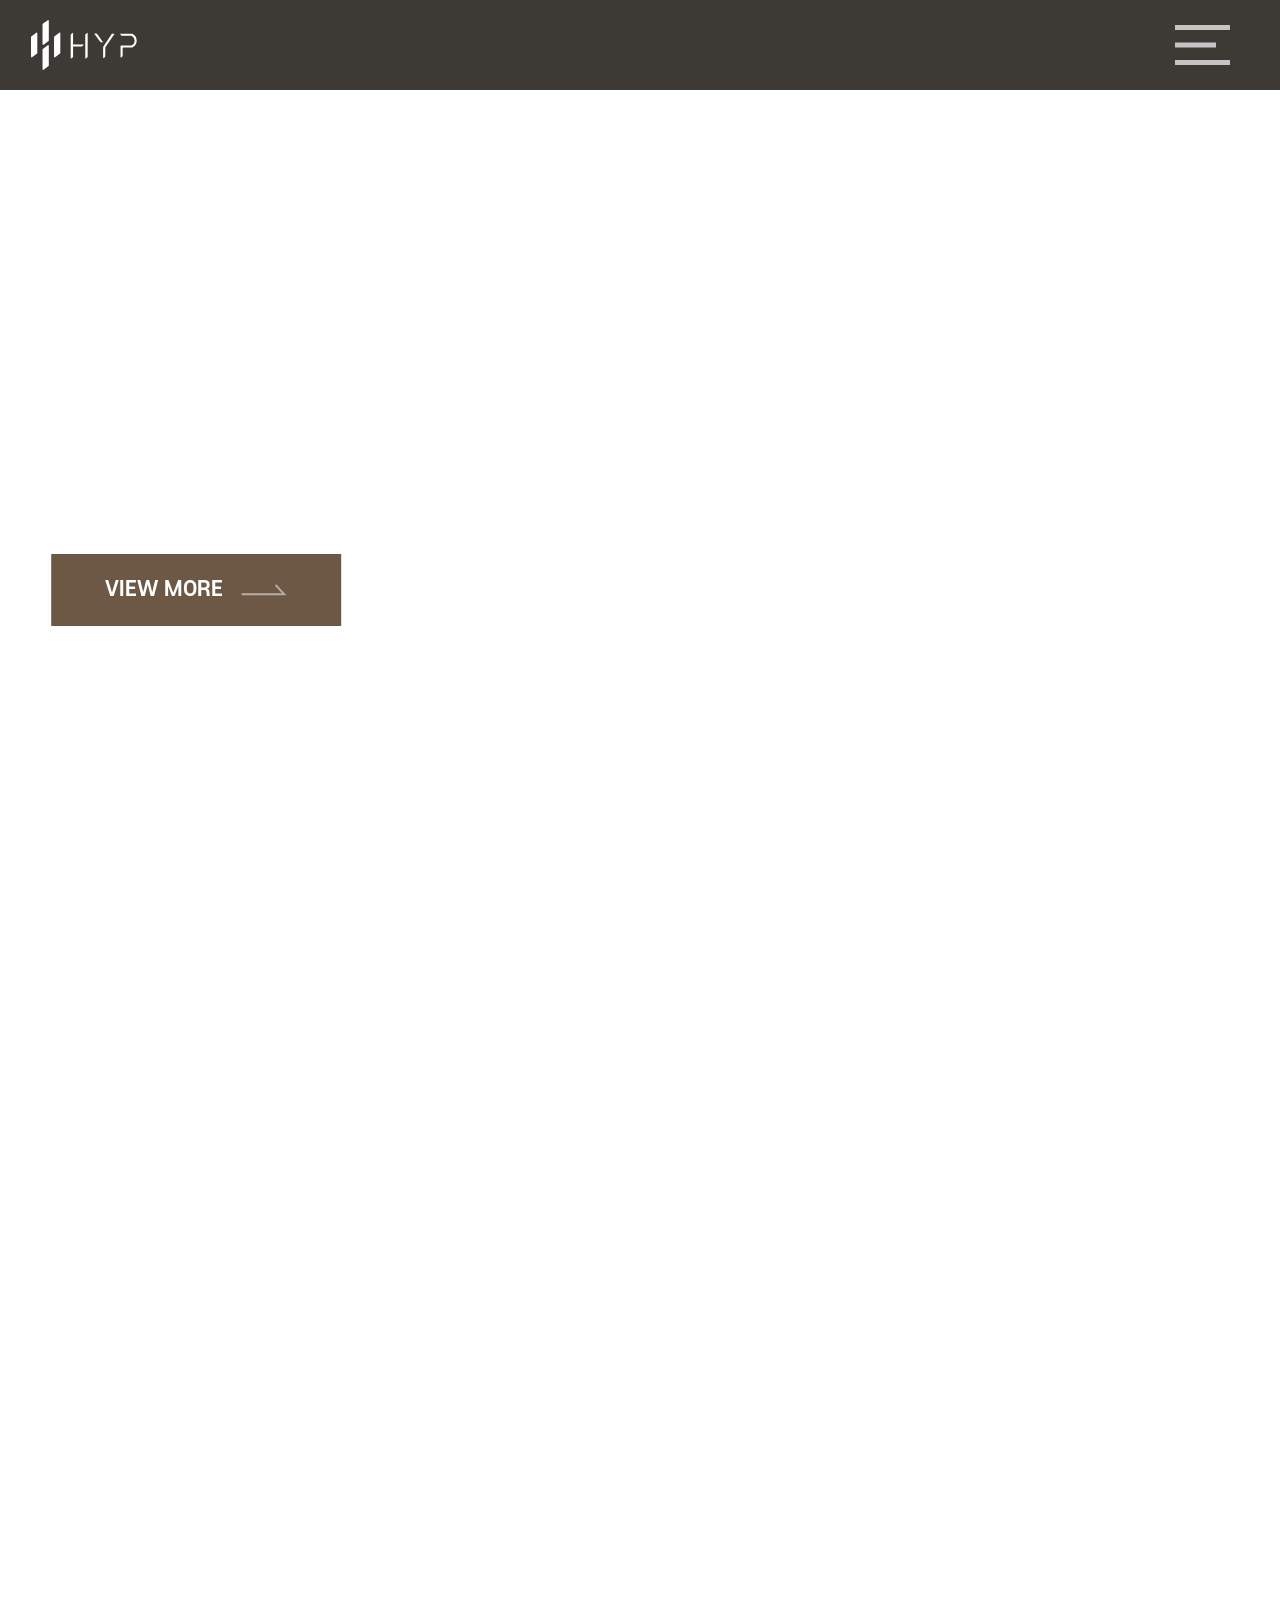
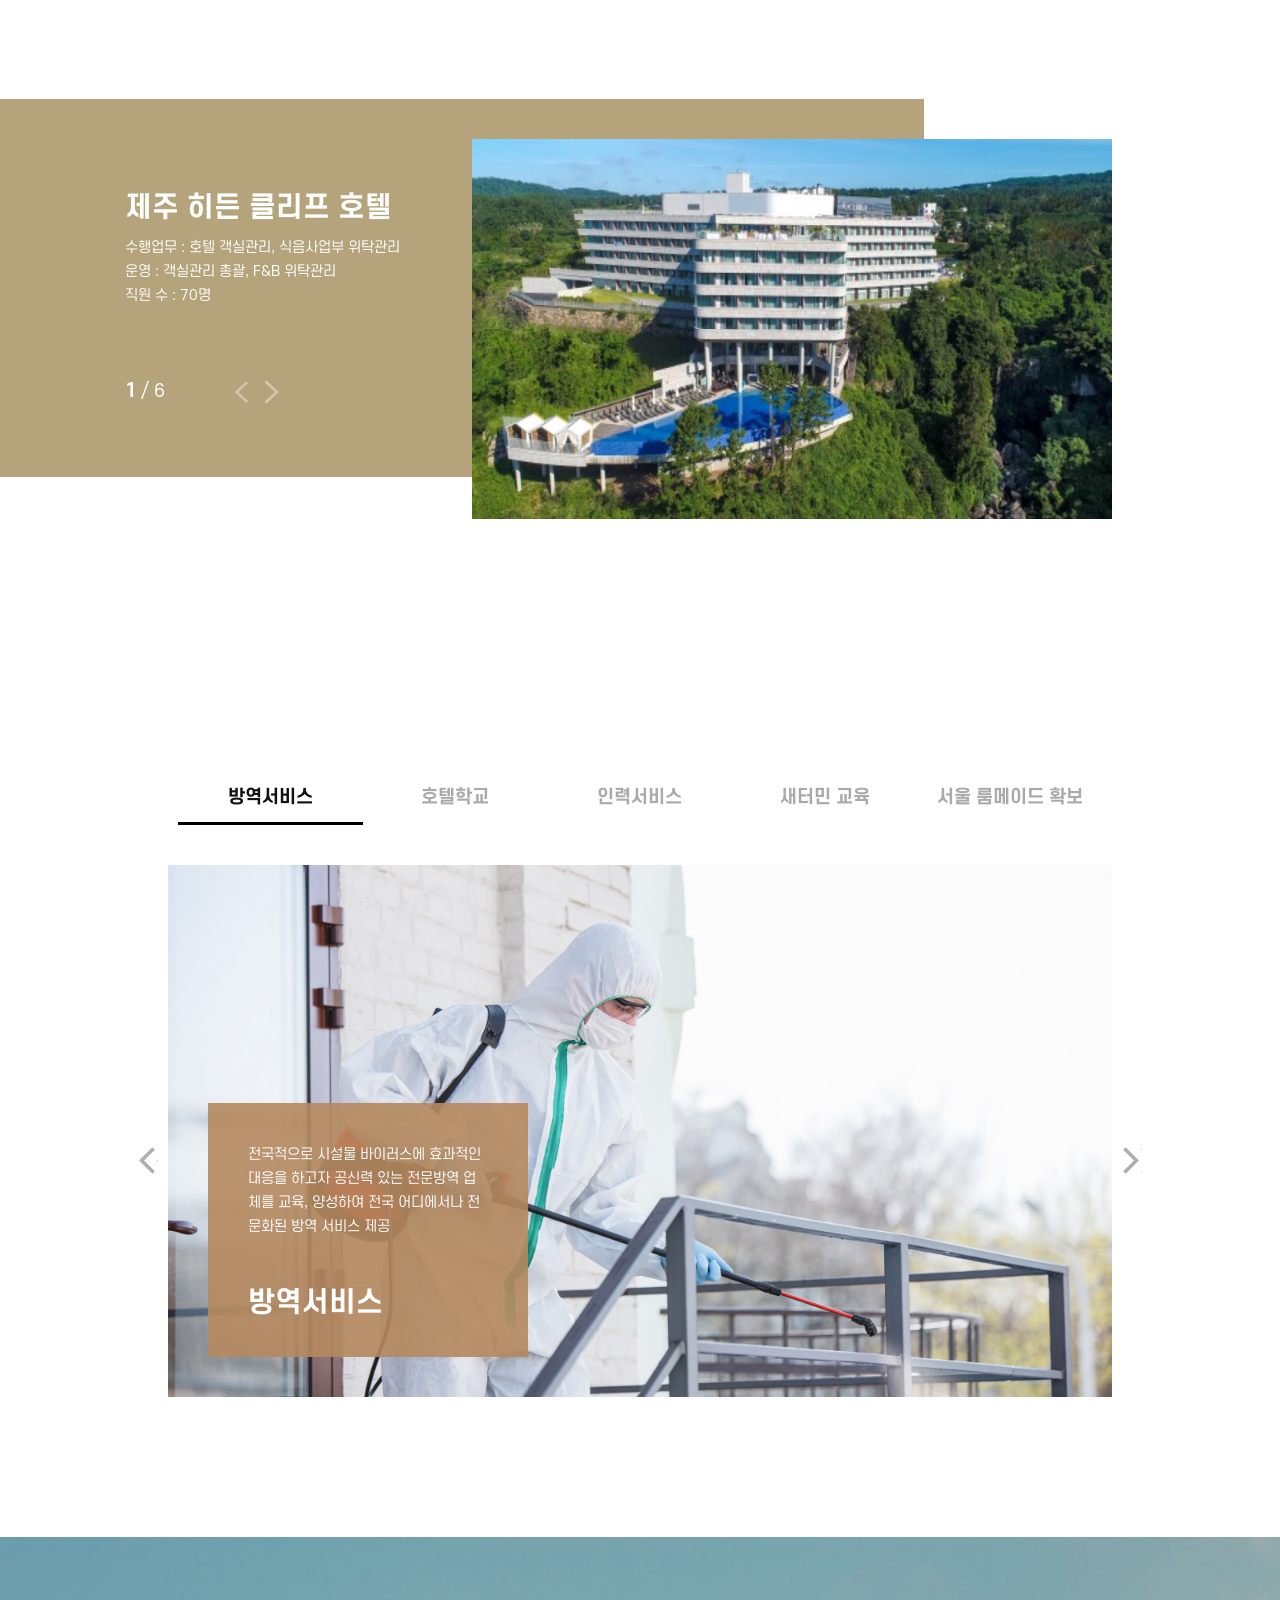
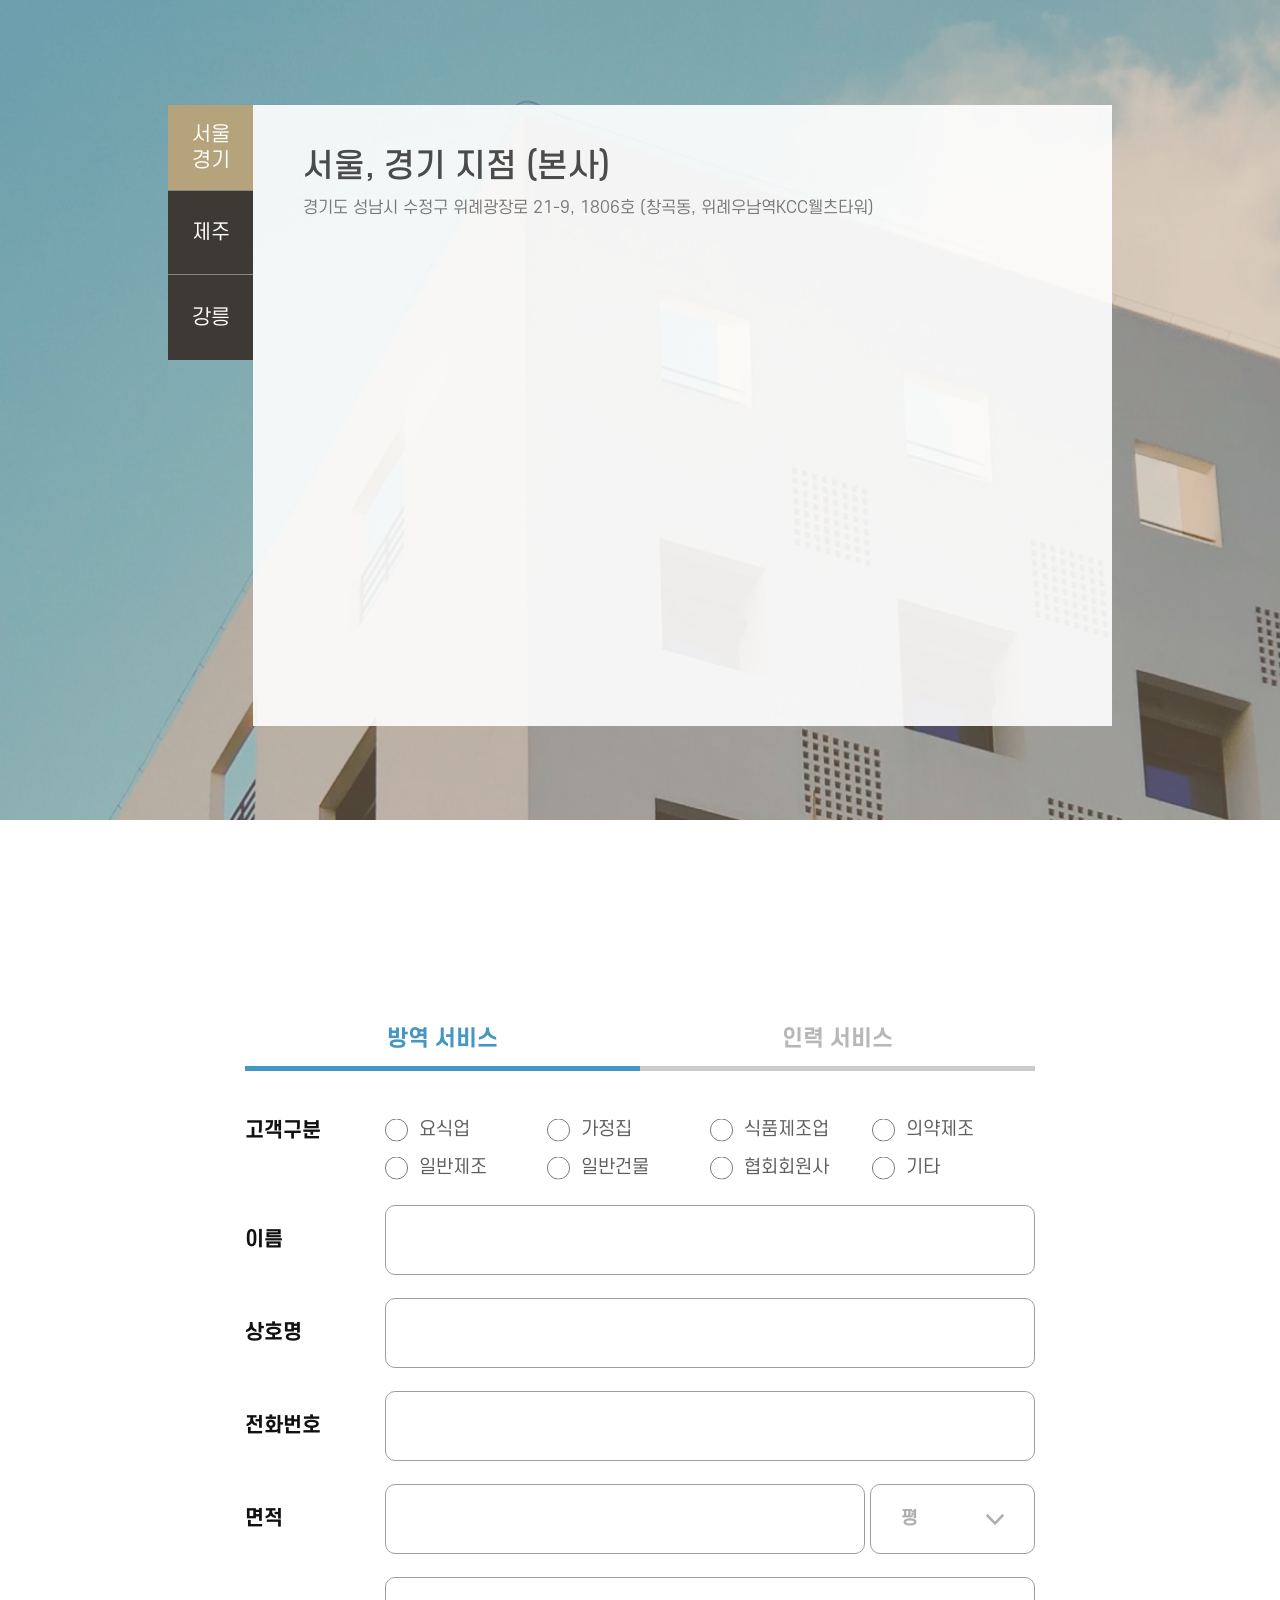
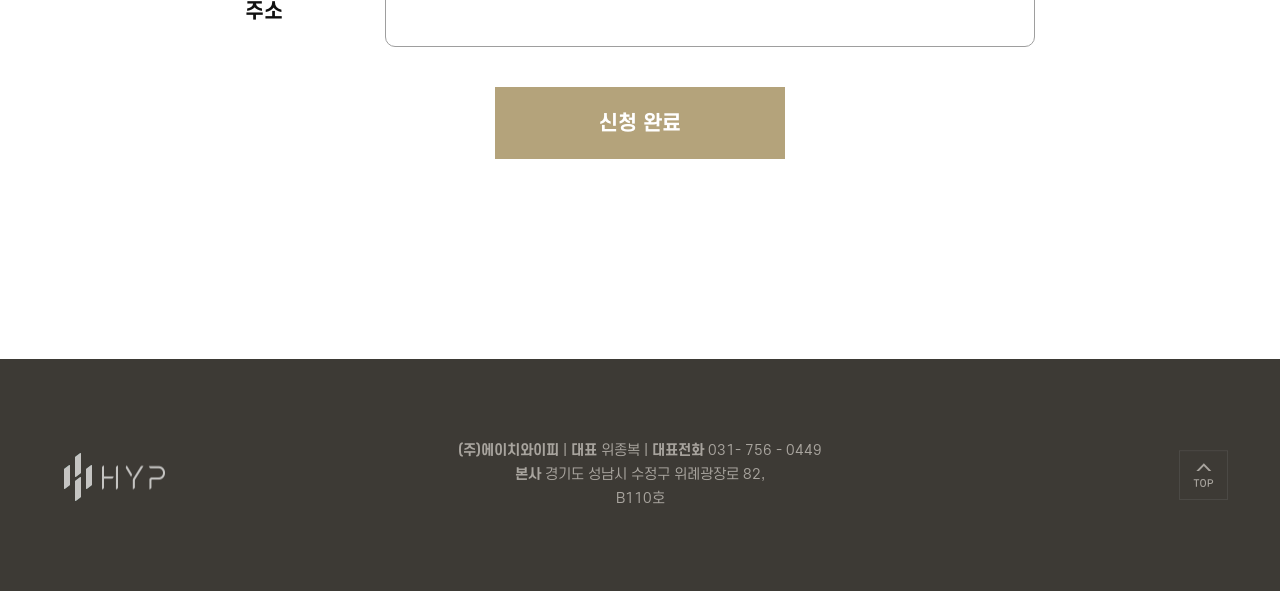
<file: index.html>
<!DOCTYPE html>
<html lang="ko">

<head>
    <meta charset="UTF-8">
    <meta name="viewport" content="width=device-width, initial-scale=1.0">
    <meta property="og:url" content="https://hypkorea.com" />
    <meta property="og:type" content="website" />
    <meta property="og:title" content="HYP - 에이치와이피" />
    <meta property="og:description" content="호텔&방역 서비스 전문 회사" />
    <meta property="og:image" content="https://hypkorea.com/img/og_bg.jpg" />
    <link rel="canonical" href="https://hypkorea.com/">
    <meta name="title" content="HYP">
    <meta name="description" content="최상의 가치 실현을 수행하는 서비스 인력 아웃소싱 전문 회사 HYP" />
    <meta name="keywords" content="HYP,에이치와이피,방역서비스,호텔서비스,호텔,서비스,아웃소싱,인력">
    <meta http-equiv="Content-Security-Policy" content="default-src *;
   img-src * 'self' data: https:; script-src 'self' 'unsafe-inline' 'unsafe-eval' *;
   style-src  'self' 'unsafe-inline' *">
    <title>HYP</title>
    <link rel="shortcut icon" href="img/favicon.ico" type="image/x-icon">
    <link rel="stylesheet" href="css/slick.css">
    <link rel="stylesheet" href="css/slick-theme.css">
    <link rel="stylesheet" href="css/normalize.css">
    <link rel="stylesheet" href="css/common.css">
    <link rel="stylesheet" href="css/main.css">
</head>

<body class="main">
    <header>
        <div class="header-inner">
            <h1>
                <span>hyp</span>
                <a href="index.html">
                </a>
            </h1>
            <div class="m-button">
                <span></span>
                <span></span>
                <span></span>
                <span class="x"></span>
                <span class="x"></span>
            </div>
            <div class="mobile-nav">
                <ul>
                    <li><a href="company.html">회사소개</a></li>
                    <li><a href="manpower.html">호텔서비스</a></li>
                    <li><a href="disinfection.html">방역서비스</a></li>
                    <li><a href="result.html">사업실적</a></li>
                </ul>
                <div class="mobile-down clear">
                    <a href="HYP.pptx" target="_blank" type="media_type" download>
                        <span>회사소개서</span>
                        <img src="img/download_icon.svg" alt="다운로드 아이콘">
                    </a>
                    <a href="form.html">
                        <span>문의하기</span>
                        <img src="img/right_arrow.svg" alt="화살표">
                    </a>
                </div>
            </div>
            <ul class="nav clear pc">
                <li><a href="company.html">회사소개</a></li>
                <li><a href="manpower.html">호텔서비스</a></li>
                <li><a href="disinfection.html">방역서비스</a></li>
                <li><a href="result.html">사업실적</a></li>
            </ul>
            <div class="download clear pc">
                <a href="HYP.pptx" target="_blank" type="media_type" download>
                    <span>회사소개서</span><img src="img/download_icon.svg" alt="다운로드 아이콘">
                </a>
                <a href="form.html">
                    <span>문의하기</span><img src="img/right_arrow.svg" alt="화살표">
                </a>
            </div>
        </div>
        <!-- //header-inner -->
    </header>

    <main>
        <div class="v-inner">
            <video muted autoplay loop playsinline>
                <source src="img/main_video02.mp4" type="video/mp4">
            </video>
        </div>
        <div class="main-text">
            <p class="aniY">최상의 가치 실현을 수행하는 서비스 인력 아웃소싱 전문 회사 HYP</p>
            <p class="aniY">PEOPLE &amp; SERVICE</p>
            <p class="aniY">Hotel Outsourcing Service</p>
            <a href="company.html">
                <span>VIEW MORE</span>
                <img src="img/main_arrow.svg" alt="화살표">
            </a>
        </div>
        <div class="mouse"><img src="img/move.png" alt="마우스"></div>
    </main>
    <!-- //main -->

    <section>
        <div class="section01 section-inner">
            <div class="icon-box">
                <h2 class="aniY">Our Business</h2>
            </div>
            <div class="business-inner clear">
                <div class="left" id="fixedLeft">
                    <div class="l-box aniY">
                        <div class="bg"></div>
                        <strong>호텔 / 기업 방역 사업</strong>
                        <p>인체에 무해한 살균 소독수 방역 | 숙련된 전문 전담팀 운영체제 | <br>직접 방역/방제 시스템 서비스 | 방역 인증서 발급</p>
                    </div>
                </div>
                <!-- //left -->
                <div class="right clear">
                    <div class="r-box aniY">
                        <div class="bg"></div>
                        <strong>서비스인력 양성과정</strong>
                        <p>군 전역간부 대상 호텔서비스 양성 연계교육 | 북한 이주민 대상 룸 메이드 양성 <br>| 북한 이주민 대상 미화 기술직 양성 | 기물관리 양성</p>
                    </div>
                    <div class="r-box aniY">
                        <div class="bg"></div>
                        <strong>자산관리</strong>
                        <p>운용계획 수립/운영 | 임대차 계약 및 임대료 관리 | 임차인 유지 관리 |<br>관리비 부과 | 공실 관리 | 월간, 연간 보고서 작성</p>
                    </div>
                    <div class="r-box aniY">
                        <div class="bg"></div>
                        <strong>채용대행 / 헤드헌팅 서비스</strong>
                        <p>고객사 채용대행 | 전문 경영인 및 전문가 헤드헌팅 | 고객사 모집에 투여하는 시간<br>과 비용 절감 | 인사 업무량 감소로 인한 기회비용 확보 | 능력있는 인적자원
                            확보</p>
                    </div>
                    <div class="r-box end aniY">
                        <div class="bg"></div>
                        <strong>호텔 아웃소싱</strong>
                        <p>시설물 유지관리 | 시설, 보안, 미화, 주차관리 | 객실 관리 | 식음 서비스 위탁관리 |<br>프런트 서비스 | 도어 발렛 서비스 | 커뮤니티 서비스</p>
                    </div>
                </div>
                <!-- //right -->
            </div>
            <!-- //business-inner -->
        </div>
        <!-- //section01 -->
    </section>

    <section>
        <div class="section02">
            <div class="icon-box">
                <h2 class="aniY">주요 수행 실적</h2>
            </div>
            <p class="aniY">고객에게 보다 더 나은 가치를 전달하기 위해 전문 역량을 바탕으로 서비스를 제공합니다.</p>
            <div class="slider-inner">
                <div class="left-inner">
                    <div class="over-box">
                        <div class="text on">
                            <strong>제주 히든 클리프 호텔</strong>
                            <p>
                                수행업무 : 호텔 객실관리, 식음사업부 위탁관리<br>
                                운영 : 객실관리 총괄, F&amp;B 위탁관리<br>
                                직원 수 : 70명
                            </p>
                            <div>
                                <span><i>1</i> / 6</span>
                            </div>
                        </div>
                    </div>
                    <div class="over-box">
                        <div class="text">
                            <strong>강릉 세인트존스 호텔</strong>
                            <p>
                                수행업무 : 호텔 객실관리<br>
                                운영 : 객실관리<br>
                                직원 수 : 76명 (주말 -120명)
                            </p>
                            <div>
                                <span><i>2</i> / 6</span>
                            </div>
                        </div>
                    </div>
                    <div class="over-box">
                        <div class="text">
                            <strong>평창 아이원 리조트</strong>
                            <p>
                                수행업무 : 호텔 객실관리<br>
                                운영 : 객실관리, 프런트, 공용미화, 시설관리<br>
                                직원 수 : 22명
                            </p>
                            <div>
                                <span><i>3</i> / 6</span>
                            </div>
                        </div>
                    </div>
                    <div class="over-box">
                        <div class="text">
                            <strong>부산 크라운하버 호텔</strong>
                            <p>
                                수행업무 : 호텔 식음업장 및 연회장 위탁관리<br>
                                운영 : 식음서비스, 조리팀 관리<br>
                                직원 수 : 20명
                            </p>
                            <div>
                                <span><i>4</i> / 6</span>
                            </div>
                        </div>
                    </div>
                    <div class="over-box">
                        <div class="text">
                            <strong>제주 국제 컨벤션 센터</strong>
                            <p>
                                수행업무 : 호텔 객실관리<br>
                                운영 : 객실관리 청소 서비스, 객실 오더관리, 객실 인스펙션<br>
                                직원 수 : 45명
                            </p>
                            <div>
                                <span><i>5</i> / 6</span>
                            </div>
                        </div>
                    </div>
                    <div class="over-box">
                        <div class="text">
                            <strong>국방 전직 교육원</strong>
                            <p>
                                운영 : 교육원 객실 관리 및 공용부 미화관리<br>
                                직원 수 : 10명
                            </p>
                            <div>
                                <span><i>6</i> / 6</span>
                            </div>
                        </div>
                    </div>
                </div>
                <div class="right-inner">
                    <div class="bg bg01"></div>
                    <div class="bg bg02"></div>
                    <div class="bg bg03"></div>
                    <div class="bg bg04"></div>
                    <div class="bg bg05"></div>
                    <div class="bg bg06"></div>
                </div>
            </div>
        </div>
        <!-- //section02 -->
    </section>

    <section>
        <div class="section03 section-inner">
            <div class="icon-box">
                <h2 class="aniY">HYP 서비스만의<br class="br-360"> 차별화된 서비스</h2>
            </div>
            <p class="aniY">최상의 품질과 서비스를 제공하는 고객사의 동반자가 되어 드리겠습니다.</p>
            <div class="contents">
                <div class="bg bg01 item" data-dot-title="방역서비스">
                    <div class="text">
                        <p>전국적으로 시설물 바이러스에 효과적인 대응을 하고자 공신력 있는 전문방역 업체를 교육, 양성하여 전국 어디에서나 전문화된 방역 서비스 제공</p>
                        <strong>방역서비스</strong>
                    </div>
                </div>
                <div class="bg bg02 item" data-dot-title="호텔학교">
                    <div class="text">
                        <p>파라다이스그룹 계원예술대학 PSH 호텔리어 양성과정으로 호텔리어 배출 및 연계교육</p>
                        <strong>호텔학교</strong>
                    </div>
                </div>
                <div class="bg bg03 item" data-dot-title="인력서비스">
                    <div class="text">
                        <p>인재개발, 채용대행, 인력아웃소싱까지 필요로하는 전문 서비스 운영 인력으로 최상의 품질 및 서비스 제공</p>
                        <strong>인력서비스</strong>
                    </div>
                </div>
                <div class="bg bg04 item" data-dot-title="새터민 교육">
                    <div class="text">
                        <p>북한 이주민 대상 룸 메이드 양성교육 진행 및 배출</p>
                        <strong>새터민 교육</strong>
                    </div>
                </div>
                <div class="bg bg05 item" data-dot-title="서울 룸메이드 확보">
                    <div class="text">
                        <p>서울시 룸 메이드 경력자 확보 및 성수기 지원</p>
                        <strong>서울 룸 메이드 확보</strong>
                    </div>
                </div>
            </div>
        </div>
        <!-- //section03 -->
    </section>

    <section class="se04-bg">
        <div class="section04 section-inner">
            <div class="icon-box">
                <h2 class="aniY">오시는 길</h2>
            </div>
            <div class="tab-inner clear">
                <div class="t-button">
                    <button class="on" type="button">서울<br>경기</button>
                    <button type="button">제주</button>
                    <button type="button">강릉</button>
                </div>
                <div class="t-map">
                    <div class="m-box on">
                        <p>서울, 경기 지점 (본사)</p>
                        <p>경기도 성남시 수정구 위례광장로 21-9, 1806호 (창곡동, 위례우남역KCC웰츠타워)</p>
                        <div class="i-inner">
                            <iframe
                                src="https://www.google.com/maps/embed?pb=!1m18!1m12!1m3!1d3166.767716972234!2d127.13925857515802!3d37.46620596356081!2m3!1f0!2f0!3f0!3m2!1i1024!2i768!4f13.1!3m3!1m2!1s0x357caf0346c4105d%3A0x8c0eb74f15ad7088!2z7JyE66GAIEtDQ-ybsOy4oO2DgOybjA!5e0!3m2!1sko!2skr!4v1592978831524!5m2!1sko!2skr"
                                frameborder="0" style="border:0;" allowfullscreen="" aria-hidden="false"
                                tabindex="0"></iframe>
                        </div>
                    </div>
                    <div class="m-box">
                        <p>제주 지점</p>
                        <p>제주도 서귀포시 중문상로17번길 52-17</p>
                        <div class="i-inner">
                            <iframe
                                src="https://www.google.com/maps/embed?pb=!1m18!1m12!1m3!1d834.16079891914!2d126.42122512922376!3d33.24964982035394!2m3!1f0!2f0!3f0!3m2!1i1024!2i768!4f13.1!3m3!1m2!1s0x350c5be0e11ce0ef%3A0xc421b0c70284fba7!2z7KCc7KO867aA7JiB7LKt7IaM64WE7IiY66Co7JuQ!5e0!3m2!1sko!2skr!4v1593495264066!5m2!1sko!2skr"
                                frameborder="0" style="border:0;" allowfullscreen="" aria-hidden="false"
                                tabindex="0"></iframe>
                        </div>
                    </div>
                    <div class="m-box">
                        <p>강릉 지점</p>
                        <p>강원도 강릉시 강릉대로 411, 3층</p>
                        <div class="i-inner">
                            <iframe
                                src="https://www.google.com/maps/embed?pb=!1m18!1m12!1m3!1d1115.043866331193!2d128.90897068824682!3d37.770811160351954!2m3!1f0!2f0!3f0!3m2!1i1024!2i768!4f13.1!3m3!1m2!1s0x3561e67a1c62f687%3A0xbbd301adc4bcdb4a!2z6rCV7JuQ64-EIOqwleumieyLnCDtj6zrgqjrj5kg6rCV66aJ64yA66GcIDQxMQ!5e0!3m2!1sko!2skr!4v1592978878361!5m2!1sko!2skr"
                                frameborder="0" style="border:0;" allowfullscreen="" aria-hidden="false"
                                tabindex="0"></iframe>
                        </div>
                    </div>
                </div>
            </div>
        </div>
        <!-- //section04 -->
    </section>

    <section>
        <div class="section05">
            <div class="icon-box">
                <h2 class="aniY">무료 상담문의</h2>
            </div>
            <div class="tab-inner">
                <div class="tab-menu clear">
                    <div class="title on">
                        <p>방역 서비스</p>
                    </div>
                    <div class="title">
                        <p>인력 서비스</p>
                    </div>
                </div>
                <div class="form-inner">
                    <div class="f-box on">
                        <form action="mail_disinfection.php" method="post" onsubmit="return formCheck();">
                            <input type="hidden" name="title" value="방역 서비스 문의">
                            <div class="input-box ck clear">
                                <h3>고객구분</h3>
                                <div class="check">
                                    <input type="radio" name="check" id="q1" value="요식업"><label for="q1">요식업</label>
                                </div>
                                <div class="check">
                                    <input type="radio" name="check" id="q2" value="가정집"><label for="q2">가정집</label>
                                </div>
                                <div class="check">
                                    <input type="radio" name="check" id="q3" value="식품제조업"><label for="q3">식품제조업</label>
                                </div>
                                <div class="check">
                                    <input type="radio" name="check" id="q4" value="의약제조"><label for="q4">의약제조</label>
                                </div>
                                <div class="check">
                                    <input type="radio" name="check" id="q5" value="일반제조"><label for="q5">일반제조</label>
                                </div>
                                <div class="check">
                                    <input type="radio" name="check" id="q6" value="일반건물"><label for="q6">일반건물</label>
                                </div>
                                <div class="check">
                                    <input type="radio" name="check" id="q7" value="협회회원사"><label for="q7">협회회원사</label>
                                </div>
                                <div class="check">
                                    <input type="radio" name="check" id="q8" value="기타"><label for="q8">기타</label>
                                </div>
                            </div>
                            <div class="input-box">
                                <h3>이름</h3>
                                <input type="text" name="name">
                            </div>
                            <div class="input-box">
                                <h3>상호명</h3>
                                <input type="text" name="companyName">
                            </div>
                            <div class="input-box">
                                <h3>전화번호</h3>
                                <input type="text" name="phoneNumber">
                            </div>
                            <div class="input-box select clear">
                                <h3>면적</h3>
                                <input type="text" name="area">
                                <select>
                                    <option value="평">평</option>
                                    <option value="평">㎡</option>
                                </select>
                            </div>
                            <div class="input-box">
                                <h3>주소</h3>
                                <input type="text" name="address">
                            </div>
                            <div class="submit">
                                <button type="submit">신청 완료</button>
                            </div>
                        </form>
                    </div>
                    <div class="f-box">
                        <form action="mail_hotel.php" method="post" onsubmit="return formCheck2();">
                            <input type="hidden" name="title" value="호텔 서비스 문의">
                            <div class="input-box ck clear">
                                <h3>고객구분</h3>
                                <div class="check">
                                    <input type="radio" name="check" id="p1" value="요식업"><label for="p1">채용대행</label>
                                </div>
                                <div class="check">
                                    <input type="radio" name="check" id="p2" value="가정집"><label for="p2">헤드헌팅</label>
                                </div>
                                <div class="check">
                                    <input type="radio" name="check" id="p3" value="식품제조업"><label for="p3">아웃소싱</label>
                                </div>
                                <div class="check">
                                    <input type="radio" name="check" id="p4" value="의약제조"><label for="p4">직무교육</label>
                                </div>
                            </div>
                            <div class="input-box">
                                <h3>이름</h3>
                                <input type="text" name="name">
                            </div>
                            <div class="input-box">
                                <h3>상호명</h3>
                                <input type="text" name="companyName">
                            </div>
                            <div class="input-box">
                                <h3>전화번호</h3>
                                <input type="text" name="phoneNumber">
                            </div>
                            <div class="input-box">
                                <h3>요청인원</h3>
                                <input type="text" name="personnel">
                            </div>
                            <div class="input-box">
                                <h3>주소</h3>
                                <input type="text" name="address">
                            </div>
                            <div class="submit">
                                <button type="submit">신청 완료</button>
                            </div>
                        </form>
                    </div>
                </div>
            </div>
        </div>
        <!-- //section05 -->
    </section>

    <footer>
        <div class="footer-inner">
            <img src="img/footer_logo.svg" alt="푸터 로고">
            <div class="text-box">
                <p><strong>(주)에이치와이피</strong> | <strong>대표</strong> 위종복 |<br class="br-360"> <strong>대표전화</strong> <a
                        href="tel:031-756-0449">031- 756 - 0449</a></p>
                <p><strong>본사</strong> 경기도 성남시 수정구 위례광장로 82,<br> B110호</p>
            </div>
            <button type="button">TOP</button>
            <!--
            <div class="kakao">
                <a href="#">
                    <img src="img/kakao_img.png" alt="카카오">
                </a>
            </div>
-->
        </div>
    </footer>

    <script src="js/jquery-3.4.1.min.js"></script>
    <script src="js/slick.min.js"></script>
    <script src="js/common.js"></script>
    <script src="js/main.js"></script>
    <script>
        function formCheck() {
            // 사용하기 쉽도록 변수를 선언하여 담아주고,
            var check = document.forms[0].check.value;
            var name = document.forms[0].name.value;
            var companyName = document.forms[0].companyName.value;
            var phoneNumber = document.forms[0].phoneNumber.value;
            var address = document.forms[0].address.value;

            if (check == null || check == "") {
                alert('고객구분을 체크해 주세요');
                return false;
            }
            if (name == null || name == "") { // null인지 비교한 뒤 
                alert('이름을 입력하세요'); // 경고창을 띄우고 
                document.forms[0].name.focus(); // 해당태그에 포커스를 준뒤
                return false; // false를 리턴합니다.
            }
            if (companyName == null || companyName == "") {
                alert('상호명을 입력하세요');
                document.forms[0].companyName.focus();
                return false;
            }
            if (phoneNumber == null || phoneNumber == "") {
                alert('전화번호를 입력하세요');
                document.forms[0].phoneNumber.focus();
                return false;
            }
            if (address == null || address == "") {
                alert('주소를 입력하세요');
                document.forms[0].address.focus();
                return false;
            }

        }

        function formCheck2() {
            var check2 = document.forms[1].check.value;
            var name2 = document.forms[1].name.value;
            var companyName2 = document.forms[1].companyName.value;
            var phoneNumber2 = document.forms[1].phoneNumber.value;
            var address2 = document.forms[1].address.value;

            if (check2 == null || check2 == "") {
                alert('고객구분을 체크해 주세요');
                return false;
            }
            if (name2 == null || name2 == "") { // null인지 비교한 뒤 
                alert('이름을 입력하세요'); // 경고창을 띄우고 
                document.forms[1].name.focus(); // 해당태그에 포커스를 준뒤
                return false; // false를 리턴합니다.
            }
            if (companyName2 == null || companyName2 == "") {
                alert('상호명을 입력하세요');
                document.forms[1].companyName.focus();
                return false;
            }
            if (phoneNumber2 == null || phoneNumber2 == "") {
                alert('전화번호를 입력하세요');
                document.forms[1].phoneNumber.focus();
                return false;
            }
            if (address2 == null || address2 == "") {
                alert('주소를 입력하세요');
                document.forms[1].address.focus();
                return false;
            }
        }
    </script>
</body>

</html>
</file>
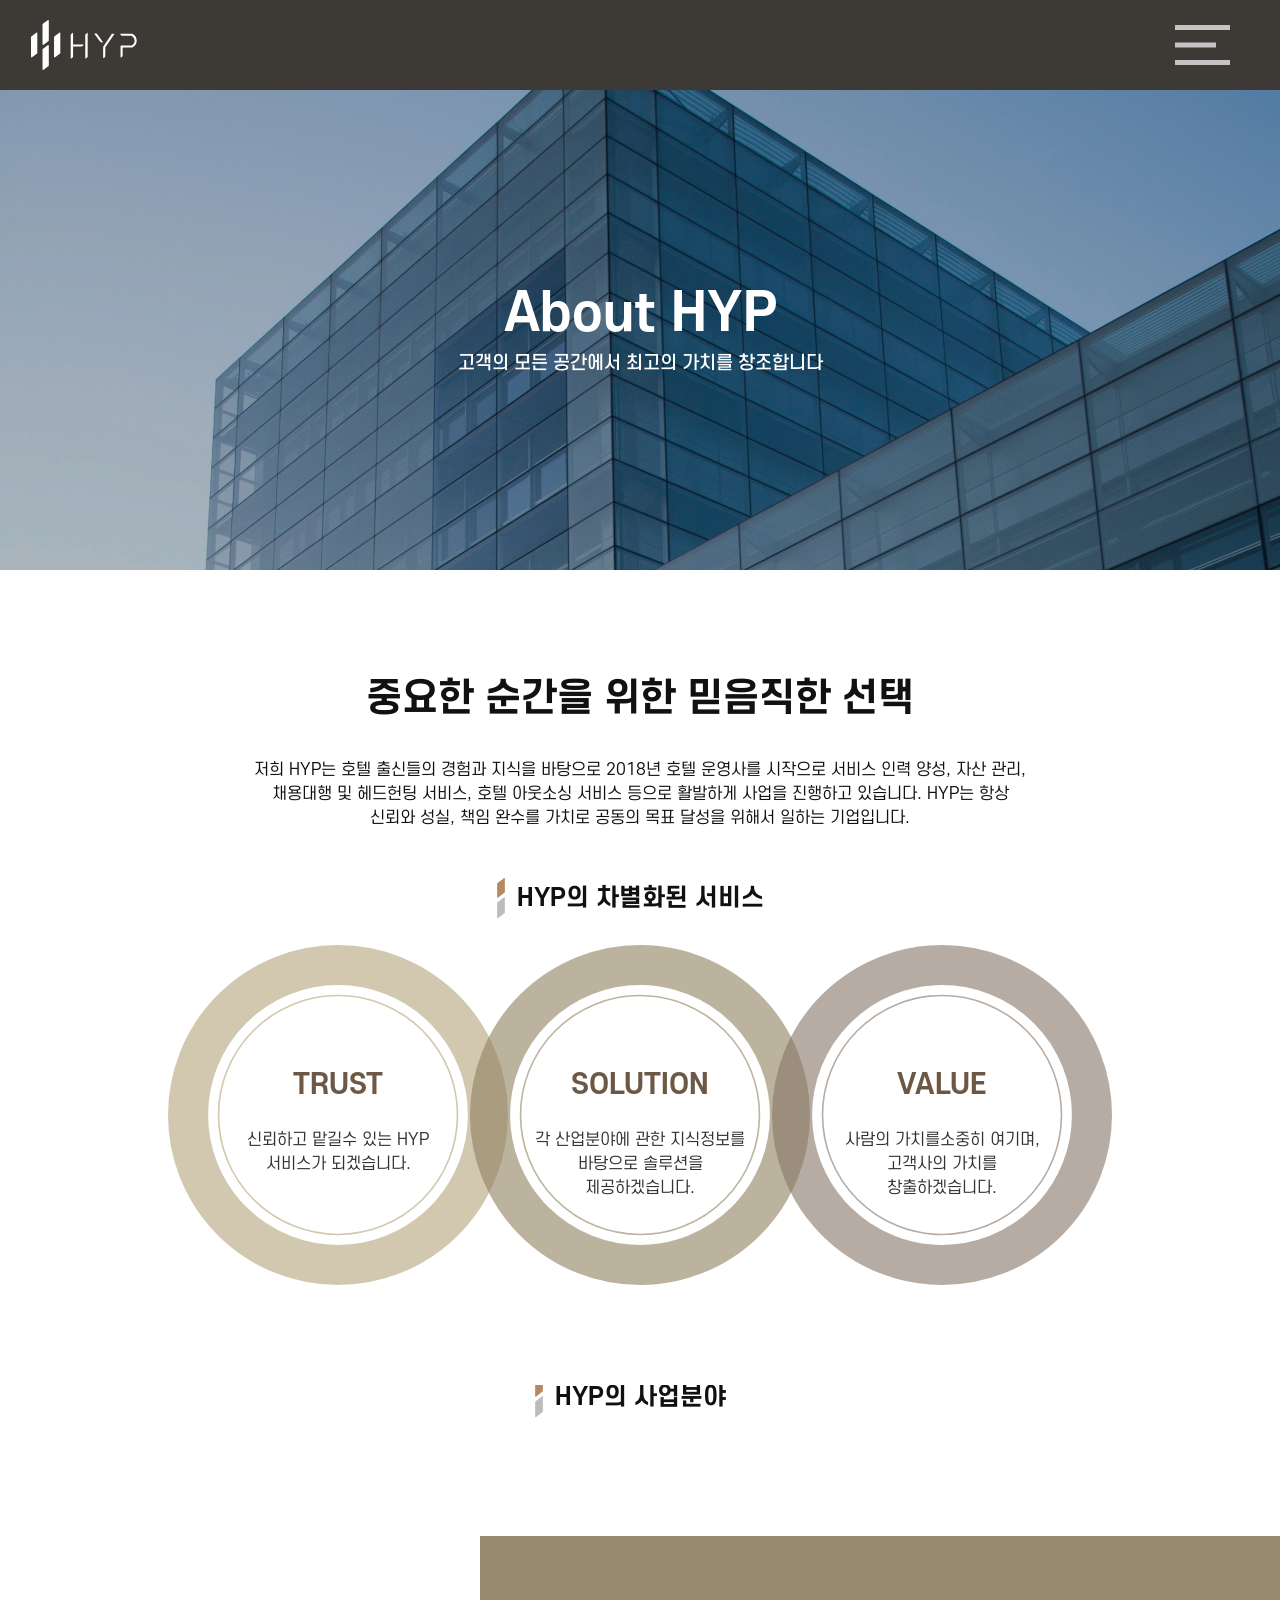
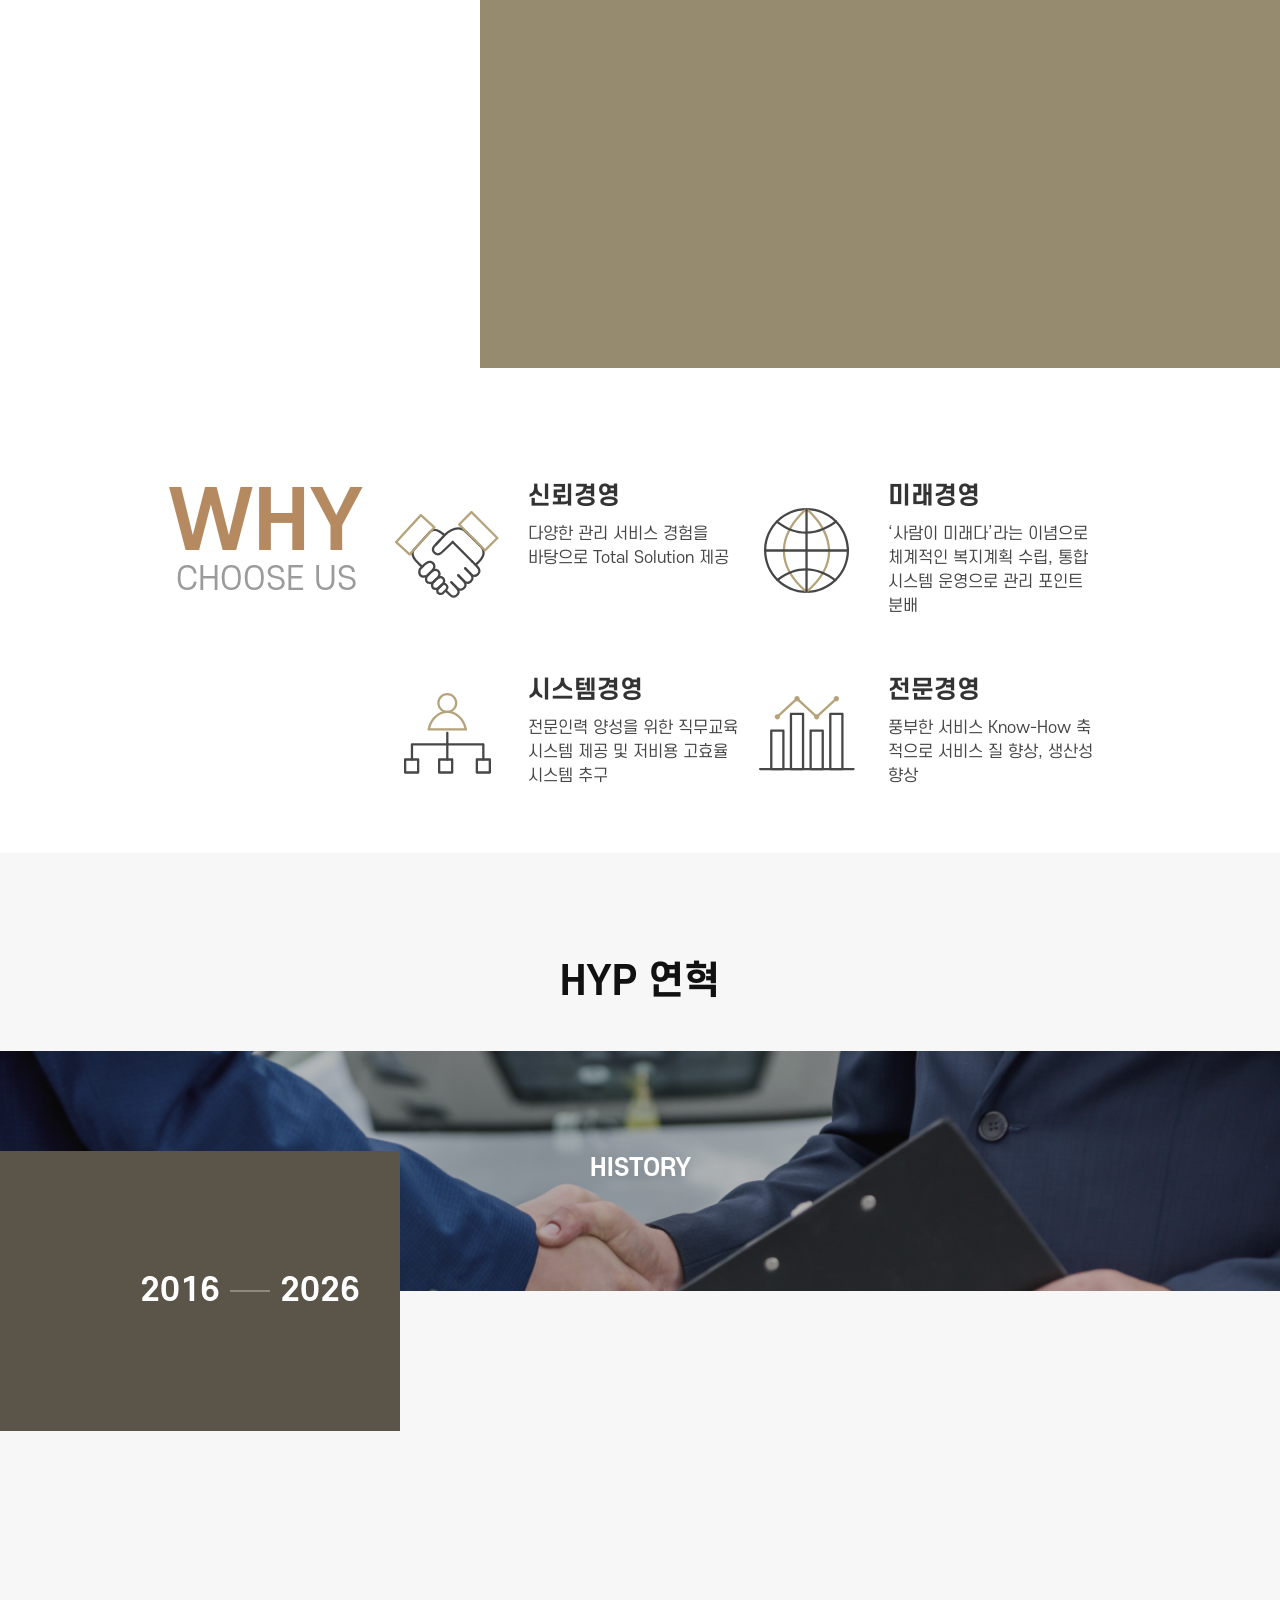
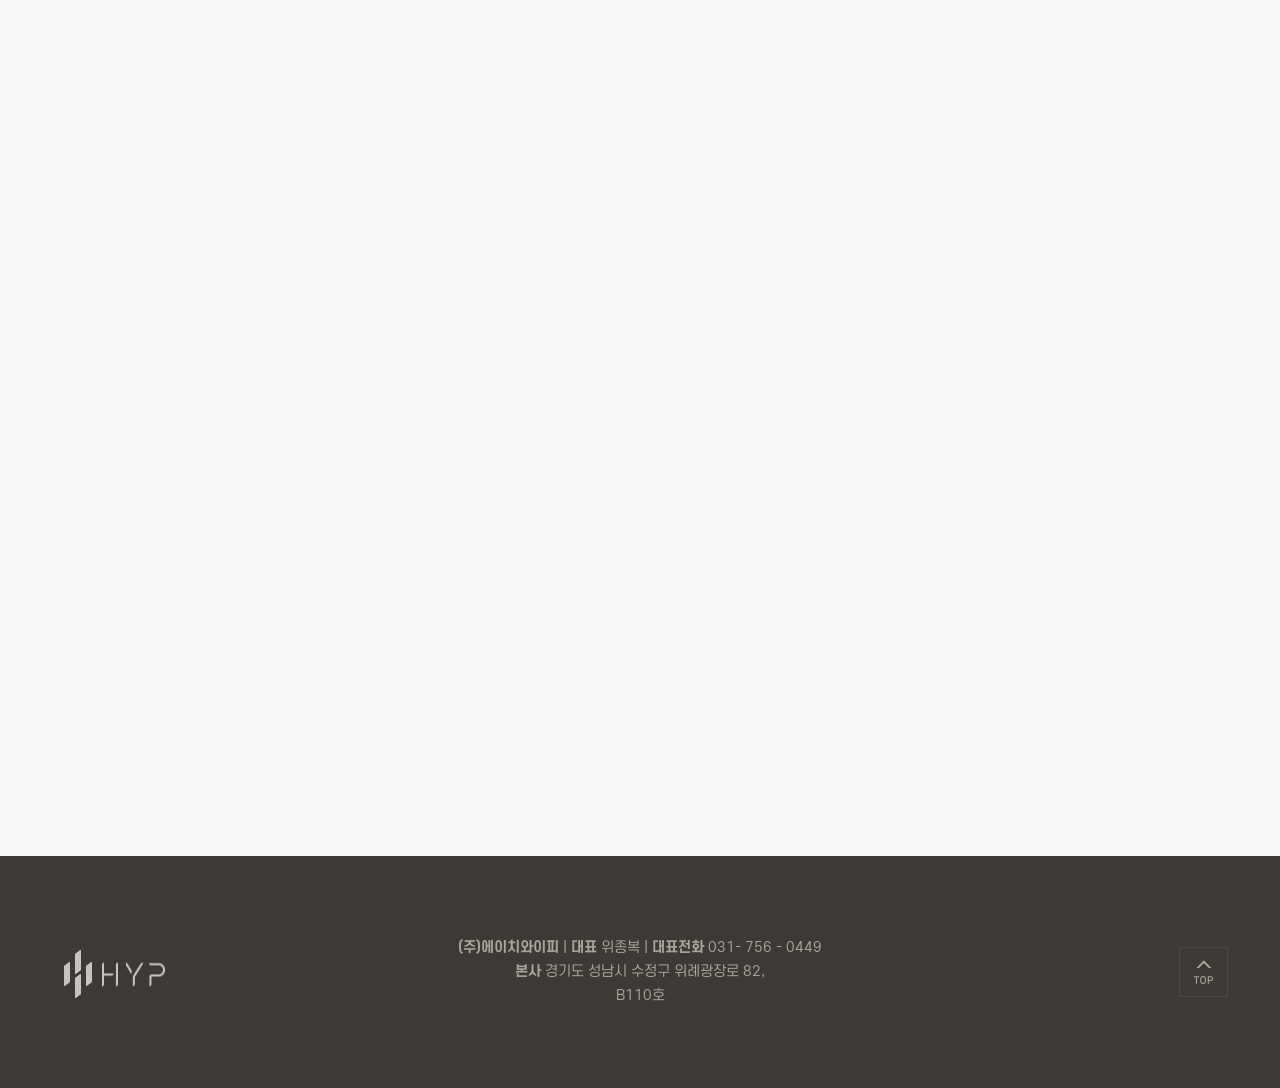
<file: company.html>
<!DOCTYPE html>
<html lang="ko">

<head>
    <meta charset="UTF-8">
    <meta name="viewport" content="width=device-width, initial-scale=1.0">
    <title>HYP - 회사소개</title>
    <link rel="shortcut icon" href="img/favicon.ico" type="image/x-icon">
    <link rel="stylesheet" href="css/normalize.css">
    <link rel="stylesheet" href="css/common.css">
    <link rel="stylesheet" href="css/company.css">
</head>

<body class="main company">
    <header>
        <div class="header-inner">
            <h1>
                <span>hyp</span>
                <a href="index.html">
                </a>
            </h1>
            <div class="m-button">
                <span></span>
                <span></span>
                <span></span>
                <span class="x"></span>
                <span class="x"></span>
            </div>
            <div class="mobile-nav">
                <ul>
                    <li><a href="company.html">회사소개</a></li>
                    <li><a href="manpower.html">호텔서비스</a></li>
                    <li><a href="disinfection.html">방역서비스</a></li>
                    <li><a href="result.html">사업실적</a></li>
                </ul>
                <div class="mobile-down clear">
                    <a href="HYP.pptx" target="_blank" type="media_type" download>
                        <span>회사소개서</span>
                        <img src="img/download_icon.svg" alt="다운로드 아이콘">
                    </a>
                    <a href="form.html">
                        <span>문의하기</span>
                        <img src="img/right_arrow.svg" alt="화살표">
                    </a>
                </div>
            </div>
            <ul class="nav clear pc">
                <li><a href="company.html">회사소개</a></li>
                <li><a href="manpower.html">호텔서비스</a></li>
                <li><a href="disinfection.html">방역서비스</a></li>
                <li><a href="result.html">사업실적</a></li>
            </ul>
            <div class="download clear pc">
                <a href="HYP.pptx" target="_blank" type="media_type" download>
                    <span>회사소개서</span><img src="img/download_icon.svg" alt="다운로드 아이콘">
                </a>
                <a href="form.html">
                    <span>문의하기</span><img src="img/right_arrow.svg" alt="화살표">
                </a>
            </div>
        </div>
        <!-- //header-inner -->
    </header>

    <main>
        <div class="main-inner">
            <div class="text">
                <strong class="aniX_L">About HYP</strong>
                <p class="aniX_L">고객의 모든 공간에서 최고의 가치를 창조합니다</p>
            </div>
        </div>
    </main>
    <!-- //main -->

    <section>
        <div class="section01 section-inner">
            <div class="text-box aniY">
                <p>중요한 순간을 위한<br> 믿음직한 선택</p>
                <p>
                    저희 HYP는 호텔 출신들의 경험과 지식을 바탕으로 2018년 호텔
                    운영사를 시작으로 서비스 인력 양성, 자산 관리, 채용대행 및 헤드헌팅
                    서비스, 호텔 아웃소싱 서비스 등으로 활발하게 사업을 진행하고 있습니다. HYP는 항상 신뢰와 성실, 책임 완수를 가치로 공동의 목표 달성을 위해서 일하는 기업입니다.
                </p>
            </div>
            <div class="icon-box">
                <h2 class="aniY">HYP의 차별화된 서비스</h2>
            </div>
            <div class="circle-inner clear aniX_L">
                <div class="c-box">
                    <strong>TRUST</strong>
                    <p>신뢰하고 맡길수 있는 HYP 서비스가 되겠습니다.</p>
                </div>
                <div class="c-box">
                    <strong>SOLUTION</strong>
                    <p>각 산업분야에 관한 지식정보를 바탕으로 솔루션을 제공하겠습니다.</p>
                </div>
                <div class="c-box">
                    <strong>VALUE</strong>
                    <p>사람의 가치를소중히 여기며, 고객사의 가치를 창출하겠습니다.</p>
                </div>
            </div>
        </div>
        <!-- //section01 -->
    </section>

    <section class="se02-bg">
        <div class="bg-color"></div>
        <div class="section02 section-inner">
            <div class="icon-box">
                <h2>HYP의 사업분야</h2>
            </div>
            <div class="img-inner clear">
                <div class="i-box i-box01 aniY"><span>Hotel</span></div>
                <div class="i-box i-box02 aniY"><span>Golf</span></div>
                <div class="i-box i-box03 aniY"><span>Disinfection</span></div>
                <div class="i-box i-box04 aniY"><span>Education</span></div>
            </div>
            <div class="way-inner clear">
                <div class="title">
                    <p>WHY</p>
                    <p>CHOOSE US</p>
                </div>
                <div class="icon-inner clear">
                    <div class="i-box">
                        <strong>신뢰경영</strong>
                        <p>
                            다양한 관리 서비스 경험을<br>
                            바탕으로 Total Solution 제공
                        </p>
                        <img src="img/company/way_icon01.svg" alt="아이콘 이미지">
                    </div>
                    <div class="i-box">
                        <strong>미래경영</strong>
                        <p>
                            ‘사람이 미래다’라는 이념으로 체계적인
                            복지계획 수립, 통합 시스템 운영으로
                            관리 포인트 분배
                        </p>
                        <img src="img/company/way_icon02.svg" alt="아이콘 이미지">
                    </div>
                    <div class="i-box">
                        <strong>시스템경영</strong>
                        <p>
                            전문인력 양성을 위한 직무교육 시스템
                            제공 및 저비용 고효율 시스템 추구
                        </p>
                        <img src="img/company/way_icon03.svg" alt="아이콘 이미지">
                    </div>
                    <div class="i-box">
                        <strong>전문경영</strong>
                        <p>
                            풍부한 서비스 Know-How 축적으로
                            서비스 질 향상, 생산성 향상
                        </p>
                        <img src="img/company/way_icon04.svg" alt="아이콘 이미지">
                    </div>
                </div>
                <!-- //icon-inner -->
            </div>
            <!-- //way-inner -->
        </div>
        <!-- //section02 -->
    </section>

    <section class="se03-bg">
        <div class="year-box">
            <div class="clear">
                <p>2016</p>
                <p>2026</p>
            </div>
        </div>
        <div class="section03">
            <h2>HYP 연혁</h2>
            <div class="bg-box">
                <p>HISTORY</p>
            </div>
            <div class="contents aniX_R">
                <div class="box clear">
                    <p>2020</p>
                    <p>
                        전문 방역 서비스 오픈
                    </p>
                </div>
                <div class="box clear">
                    <p>2019</p>
                    <p>
                        주식회사 레이보 (Layvo co., Ltd.) 인사/노무 관리 협약<br>
                        서울가든호텔 종합관리 수주
                    </p>
                </div>
                <div class="box clear">
                    <p>2018</p>
                    <p>
                        에이치와이피 서울법인 오픈<br>
                        정선 알파인리조트 객실관리 수주 (107객실)<br>
                        제주 붉은오름 휴양리조트 객실관리 수주 (21객실)<br>
                        국방 전직교육원 객실관리(100객실) 및 미화관리 수주<br>
                        세인트존스호텔 (1,096객실) 객실관리 수주<br>
                        시스웨이힉스 코피아 HR 컨설팅 수주<br>
                        세인트존스호텔 공용미화 관리 추가 수주
                    </p>
                </div>
                <div class="box clear">
                    <p>2017</p>
                    <p>
                        제주 국제컨벤션(ICC) 식음매장 위탁관리 수주<br>
                        국방 전직교육원 객실관리(100객실) 및 미화관리 수주<br>
                        국방 전직교육원 군 간부전역 대상 취업 알선 업체등록<br>
                        객실관리 룸 메이드 양성교육 사업장 1개소<br>
                        파라다이스그룹 계원예술대학 룸 메이드 양성 산학협약<br>
                        에이치피와이피 강릉법인 오픈<br>
                        속초 라마다 룸 메이드 인력파견<br>
                        평창 아이원 리조트 객실 관리 수주 (200객실)<br>
                        부영 청소년수련원 객실관리&amp;직원식당 수주 (86객실)
                    </p>
                </div>
                <div class="box clear">
                    <p>2016</p>
                    <p>
                        제주 히든클리프호텔 객실관리 수주 (250객실)<br>
                        부산 크라운하버호텔 식음매장 위탁관리 수주<br>
                        에이치와이피 설립
                    </p>
                </div>
            </div>
        </div>
    </section>

    <footer>
        <div class="footer-inner">
            <img src="img/footer_logo.svg" alt="푸터 로고">
            <div class="text-box">
                <p><strong>(주)에이치와이피</strong> | <strong>대표</strong> 위종복 |<br class="br-360"> <strong>대표전화</strong> <a
                        href="tel:031-756-0449">031- 756 - 0449</a></p>
                <p><strong>본사</strong> 경기도 성남시 수정구 위례광장로 82,<br> B110호</p>
            </div>
            <button type="button">TOP</button>
            <!--
            <div class="kakao">
                <a href="#">
                    <img src="img/kakao_img.png" alt="카카오">
                </a>
            </div>
-->
        </div>
    </footer>


    <script src="js/jquery-3.4.1.min.js"></script>
    <script src="js/common.js"></script>
</body>

</html>
</file>
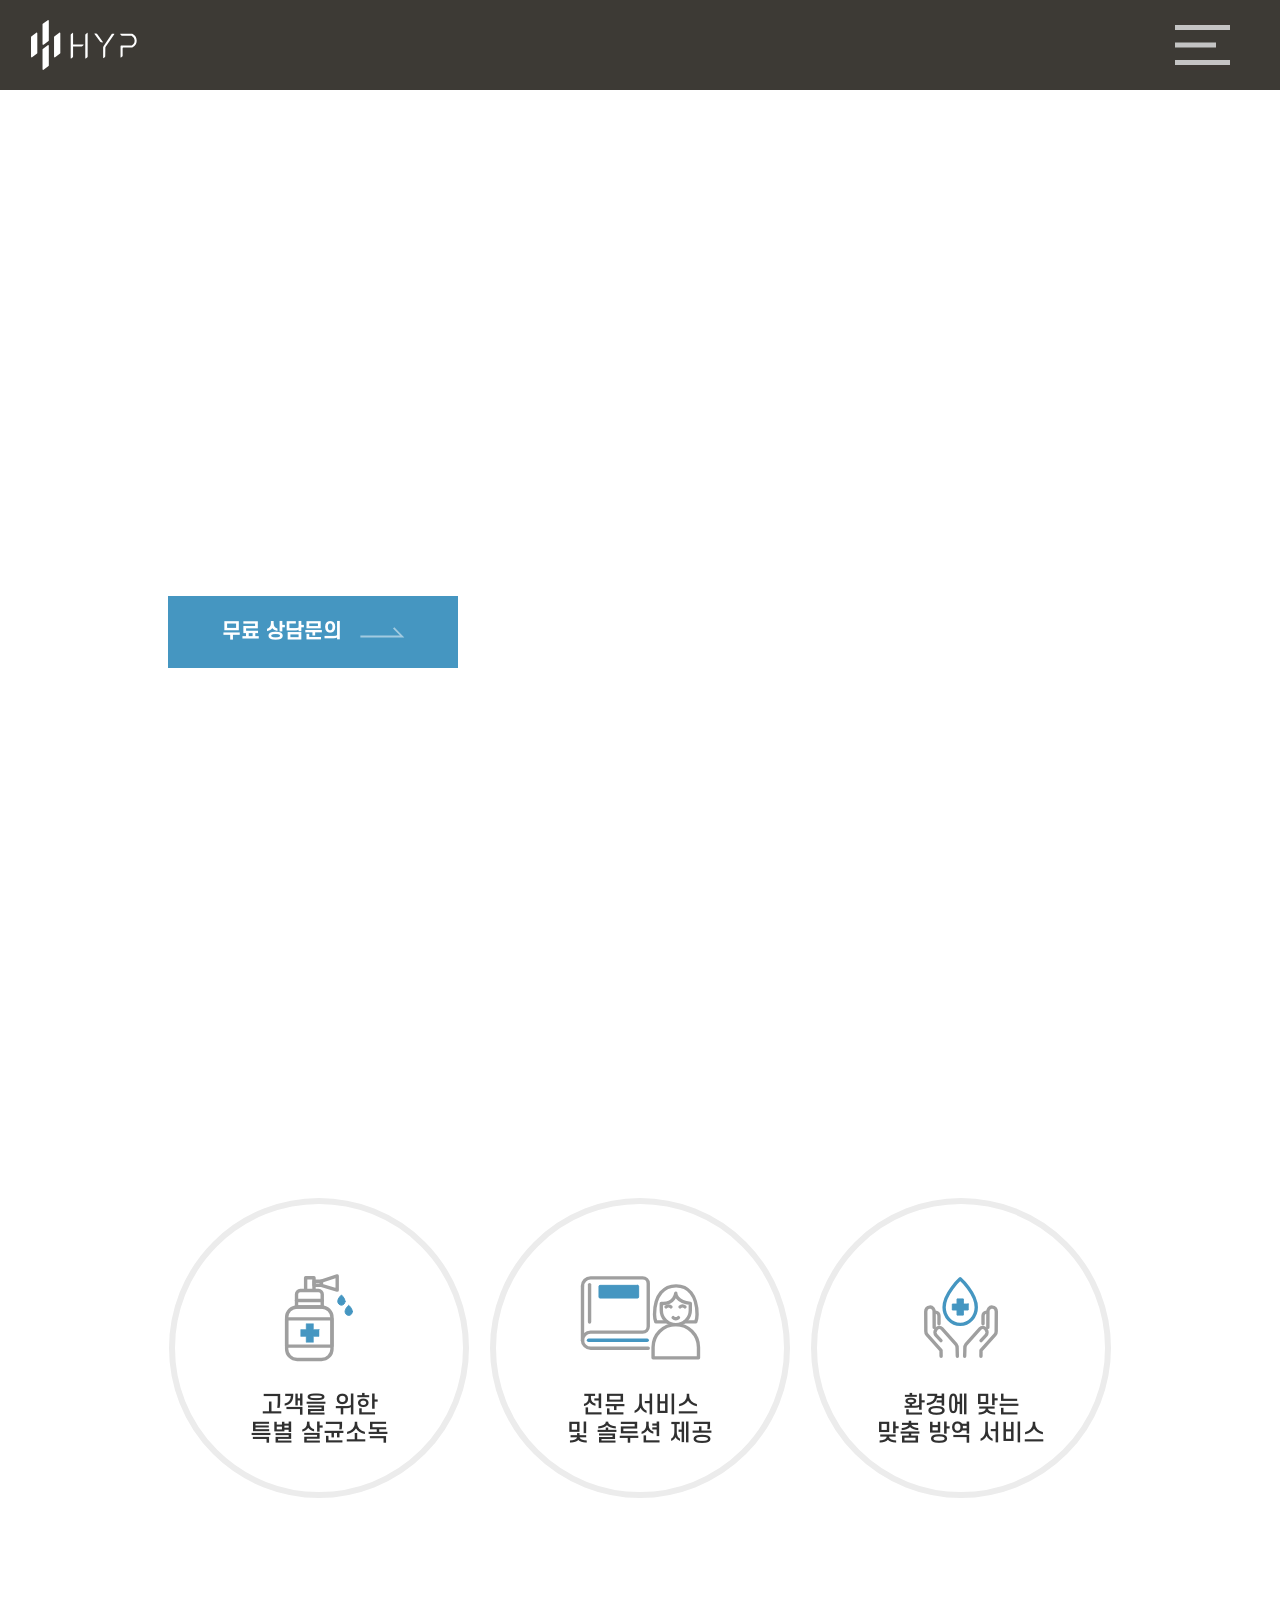
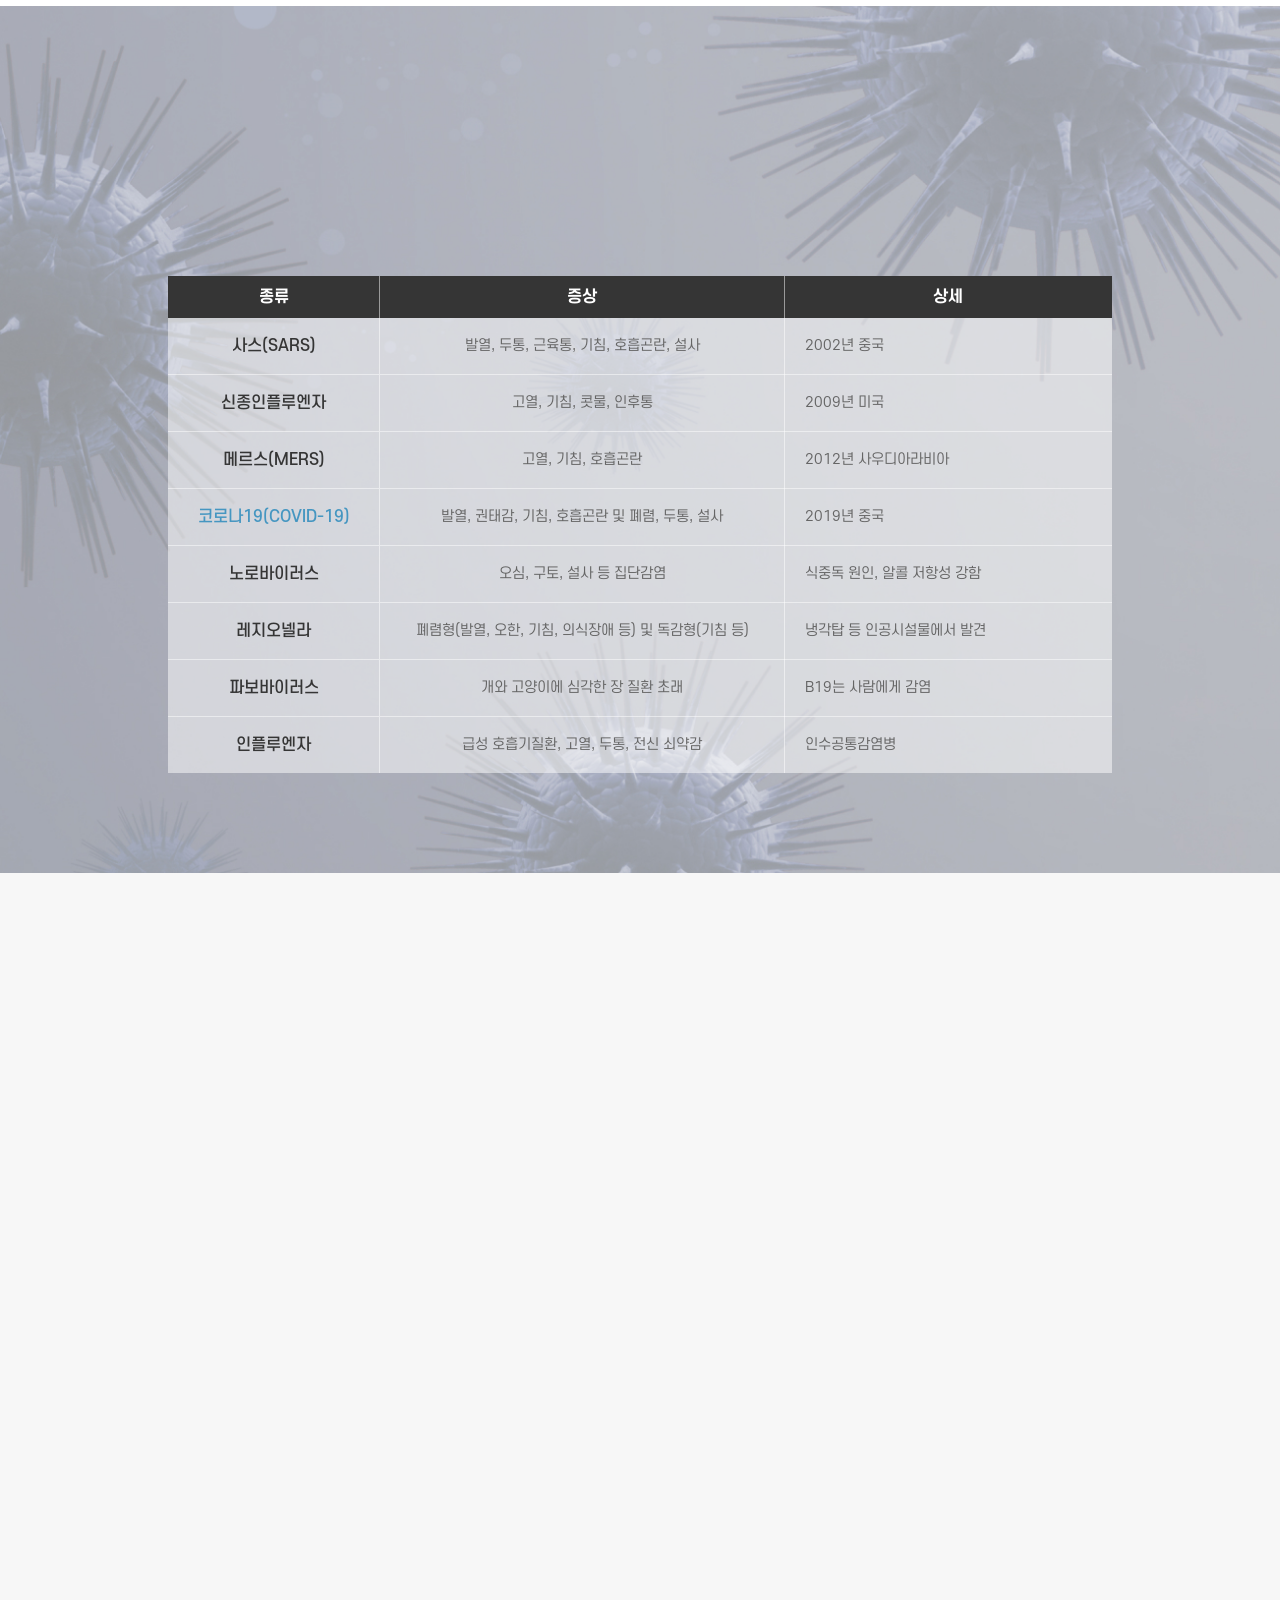
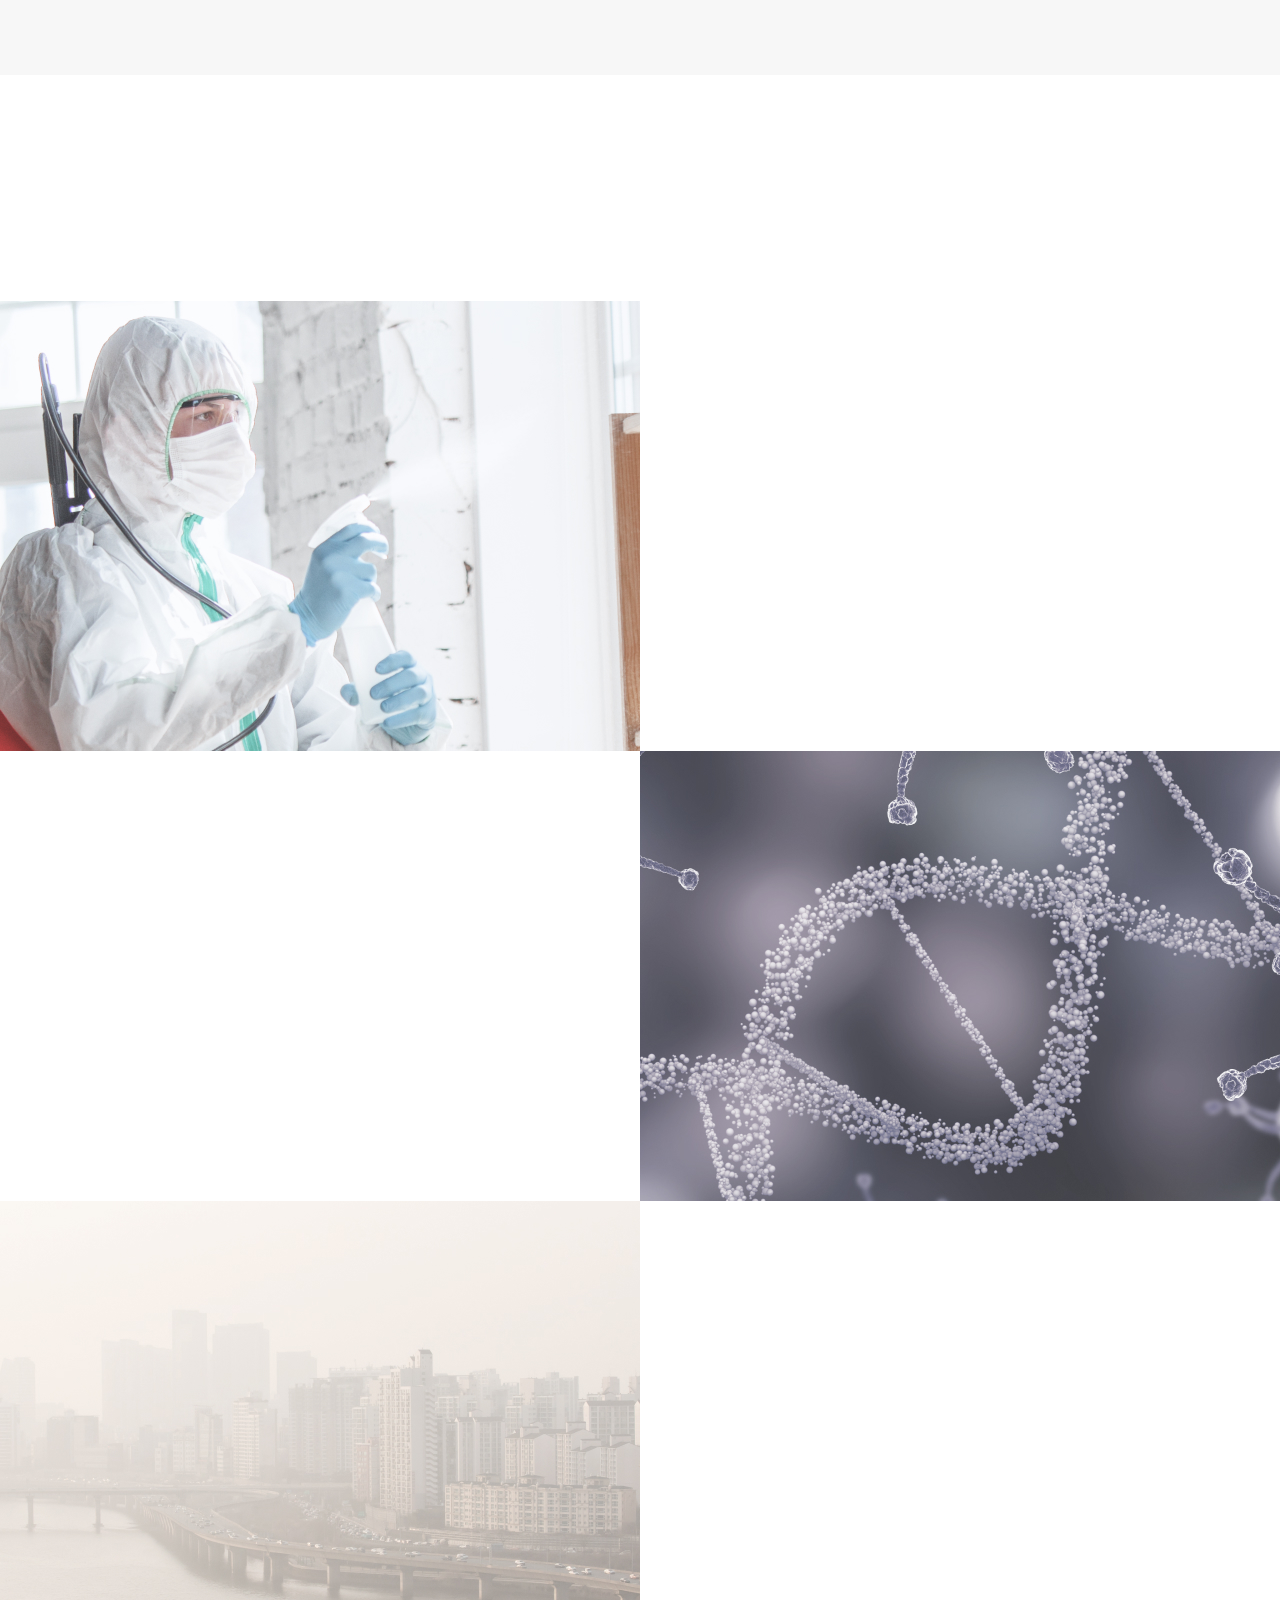
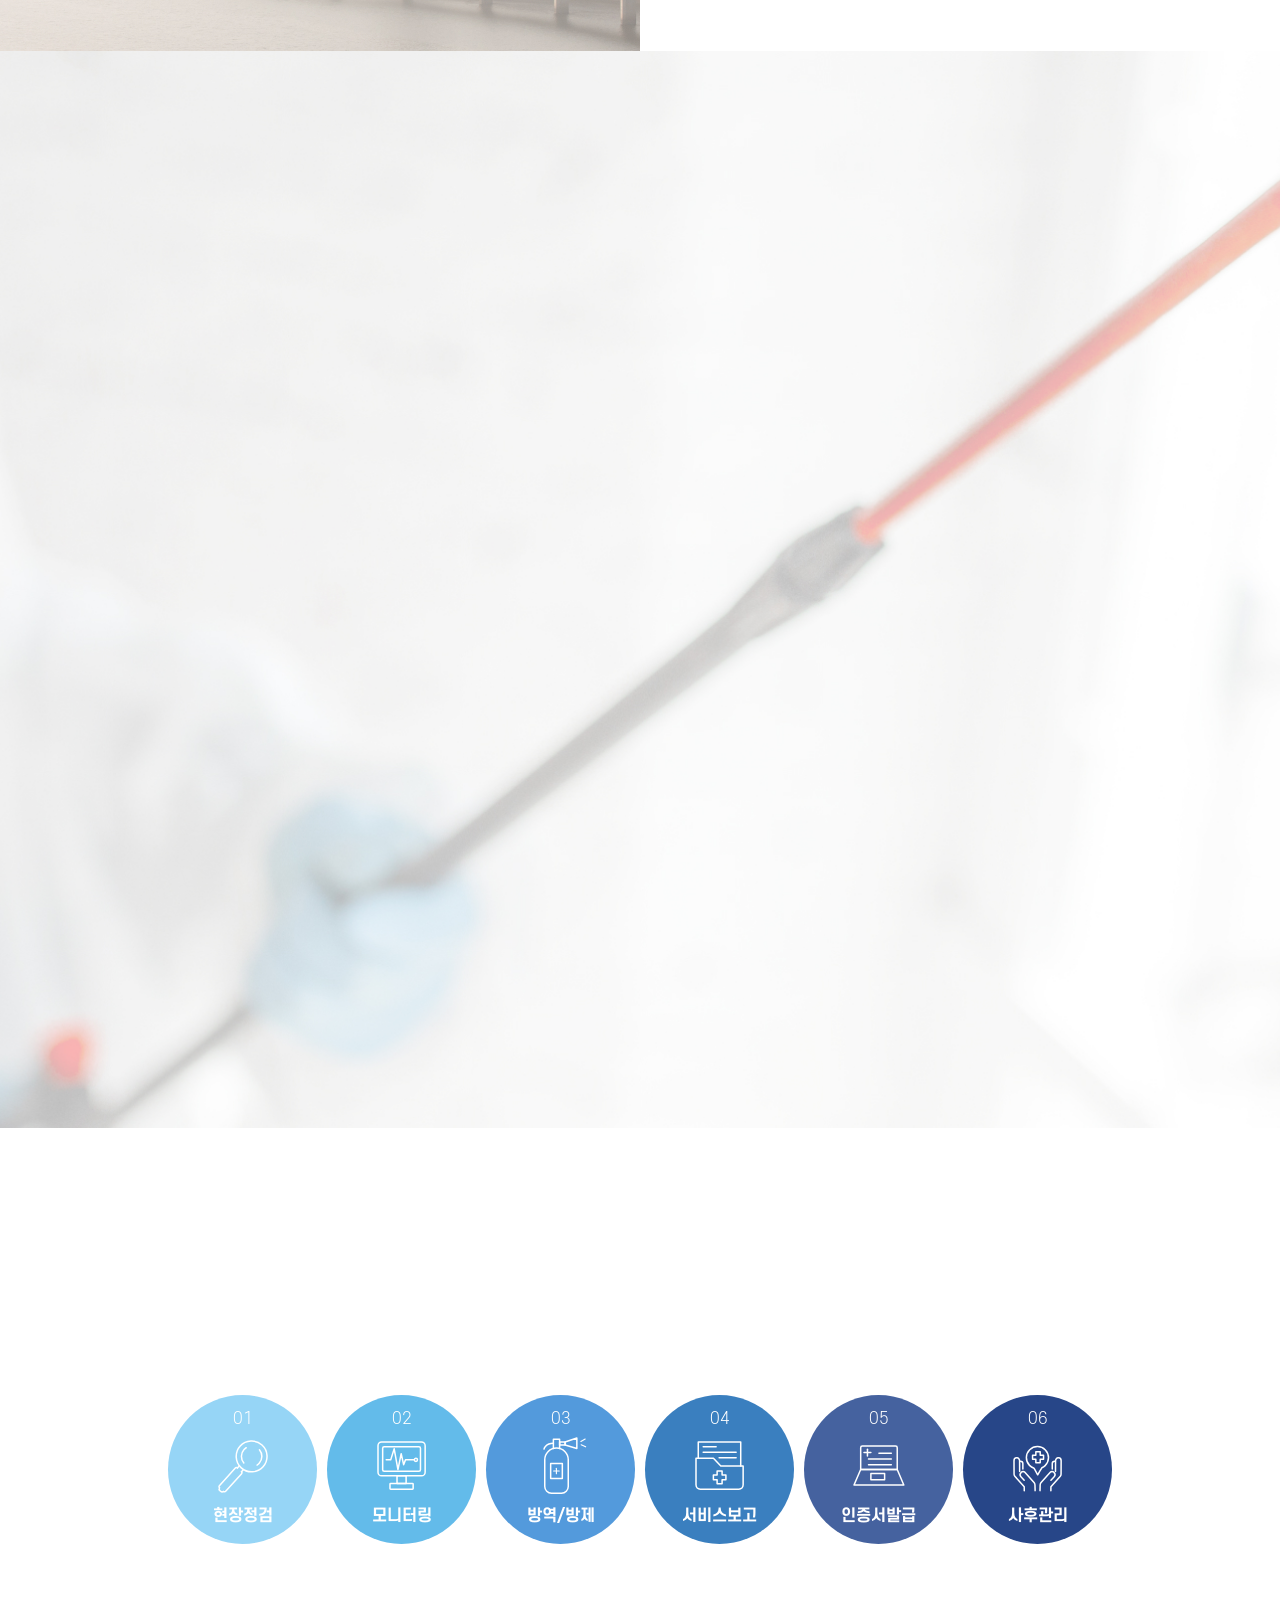
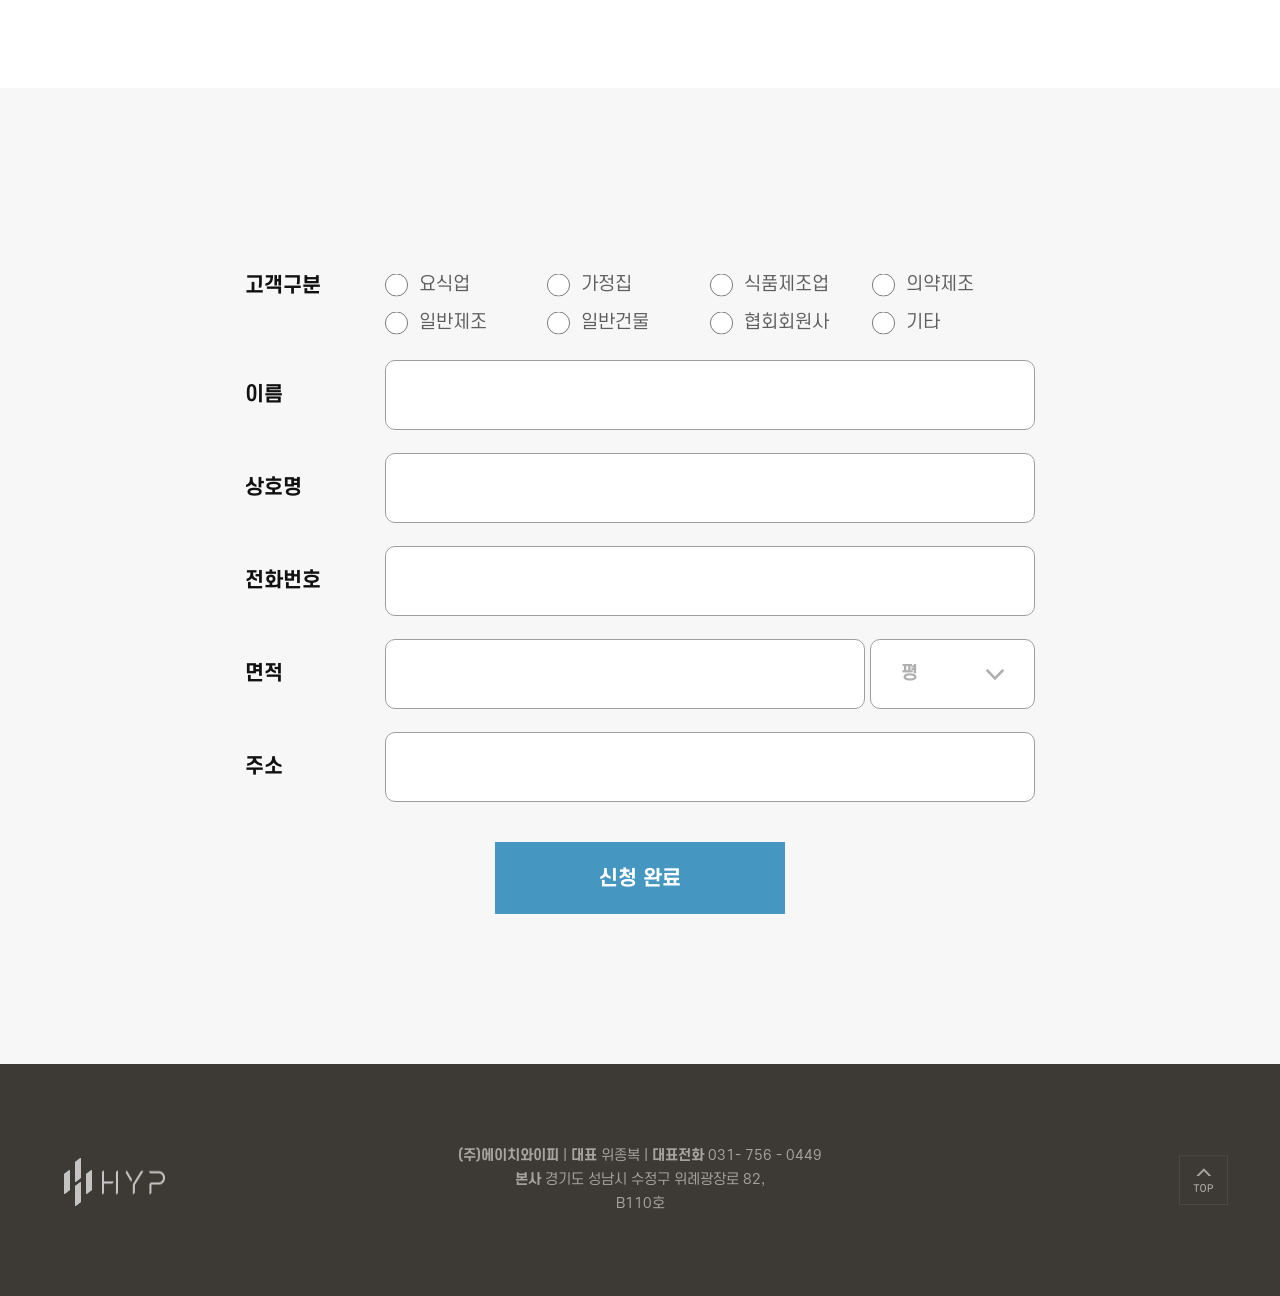
<file: disinfection.html>
<!DOCTYPE html>
<html lang="ko">

<head>
    <meta charset="UTF-8">
    <meta name="viewport" content="width=device-width, initial-scale=1.0">
    <title>HYP - 방역서비스</title>
    <link rel="shortcut icon" href="img/favicon.ico" type="image/x-icon">
    <link rel="stylesheet" href="css/normalize.css">
    <link rel="stylesheet" href="css/form.css">
    <link rel="stylesheet" href="css/common.css">
    <link rel="stylesheet" href="css/disinfection.css">
</head>

<body class="main disinfection">
    <header>
        <div class="header-inner">
            <h1>
                <span>hyp</span>
                <a href="index.html">
                </a>
            </h1>
            <div class="m-button">
                <span></span>
                <span></span>
                <span></span>
                <span class="x"></span>
                <span class="x"></span>
            </div>
            <div class="mobile-nav">
                <ul>
                    <li><a href="company.html">회사소개</a></li>
                    <li><a href="manpower.html">호텔서비스</a></li>
                    <li><a href="disinfection.html">방역서비스</a></li>
                    <li><a href="result.html">사업실적</a></li>
                </ul>
                <div class="mobile-down clear">
                    <a href="HYP.pptx" target="_blank" type="media_type" download>
                        <span>회사소개서</span>
                        <img src="img/download_icon.svg" alt="다운로드 아이콘">
                    </a>
                    <a href="form.html">
                        <span>문의하기</span>
                        <img src="img/right_arrow.svg" alt="화살표">
                    </a>
                </div>
            </div>
            <ul class="nav clear pc">
                <li><a href="company.html">회사소개</a></li>
                <li><a href="manpower.html">호텔서비스</a></li>
                <li><a href="disinfection.html">방역서비스</a></li>
                <li><a href="result.html">사업실적</a></li>
            </ul>
            <div class="download clear pc">
                <a href="HYP.pptx" target="_blank" type="media_type" download>
                    <span>회사소개서</span><img src="img/download_icon.svg" alt="다운로드 아이콘">
                </a>
                <a href="form.html">
                    <span>문의하기</span><img src="img/right_arrow.svg" alt="화살표">
                </a>
            </div>
        </div>
        <!-- //header-inner -->
    </header>

    <main>
        <div class="v-inner">
            <video muted autoplay loop playsinline>
                <source src="img/disinfection/main_video.mp4" type="video/mp4">
            </video>
        </div>
        <div class="text">
            <p class="aniY">최상의 가치 실현을 수행하는 서비스 인력 아웃소싱 전문 회사 HYP</p>
            <p class="aniY">
                위생안전을 위한<br>
                <strong>살균소독 및 감염예방</strong>
            </p>
            <a href="#" class="move">
                <span>무료 상담문의</span>
                <img src="img/main_arrow.svg" alt="화살표">
            </a>
        </div>
        <div class="mouse"><img src="img/move.png" alt="마우스"></div>
    </main>
    <!-- //main -->

    <section>
        <div class="section01 section-inner">
            <p class="title aniY">문제환경 진단에서 감염예방까지</p>
            <div class="icon-box">
                <h2 class="aniY">통합위생 솔루션 <span>HYP</span></h2>
            </div>
            <p class="c-text aniY">
                깨끗한 환경에서 마음껏 숨쉴 수 있는 공간을 만들어가는 HYP가 되겠습니다.<br class="br-1024">
                세상에서 가장 사랑하는 사람들이 있는 곳을 유해 물질로부터 가장 안전한 곳으로 만들어 드리겠습니다.
            </p>
            <div class="circle-inner clear">
                <div class="c-box">
                    <img src="img/disinfection/se01_icon01.svg" alt="방역 아이콘">
                    <p>고객을 위한<br>특별 살균소독</p>
                </div>
                <div class="c-box">
                    <img src="img/disinfection/se01_icon02.svg" alt="방역 아이콘">
                    <p>전문 서비스<br>및 솔루션 제공</p>
                </div>
                <div class="c-box">
                    <img src="img/disinfection/se01_icon03.svg" alt="방역 아이콘">
                    <p>환경에 맞는<br>맞춤 방역 서비스</p>
                </div>
            </div>
        </div>
        <!-- //section01 -->
    </section>

    <section class="se02-bg">
        <div class="section02 section-inner">
            <div class="icon-box">
                <h2 class="aniY">끊임없는 바이러스와의 전쟁,<br> <span>HYP</span> 왜 중요할까요?</h2>
            </div>
            <p class="title aniY">신종플루, 메르스(MERS), 코로나 바이러스까지 인간에게 치명적인 바이러스 예방관리는 선제 대응과 개인 위생관리가 무엇보다 중요합니다.</p>
            <div class="table-inner">
                <table border="0" cellpadding="0" cellspacing="0">
                    <tr>
                        <th>종류</th>
                        <th>증상</th>
                        <th>상세</th>
                    </tr>
                    <tr>
                        <td>사스(SARS)</td>
                        <td>발열, 두통, 근육통, 기침, 호흡곤란, 설사</td>
                        <td>2002년 중국</td>
                    </tr>
                    <tr>
                        <td>신종인플루엔자</td>
                        <td>고열, 기침, 콧물, 인후통</td>
                        <td>2009년 미국</td>
                    </tr>
                    <tr>
                        <td>메르스(MERS)</td>
                        <td>고열, 기침, 호흡곤란</td>
                        <td>2012년 사우디아라비아</td>
                    </tr>
                    <tr class="covid-19">
                        <td>코로나19<br>(COVID-19)</td>
                        <td>발열, 권태감, 기침, 호흡곤란 및 폐렴, 두통, 설사</td>
                        <td>2019년 중국</td>
                    </tr>
                    <tr>
                        <td>노로바이러스</td>
                        <td>오심, 구토, 설사 등 집단감염</td>
                        <td>식중독 원인, 알콜 저항성 강함</td>
                    </tr>
                    <tr>
                        <td>레지오넬라</td>
                        <td>폐렴형(발열, 오한, 기침, 의식장애 등) 및 독감형(기침 등)</td>
                        <td>냉각탑 등 인공시설물에서 발견</td>
                    </tr>
                    <tr>
                        <td>파보바이러스</td>
                        <td>개와 고양이에 심각한 장 질환 초래</td>
                        <td>B19는 사람에게 감염</td>
                    </tr>
                    <tr>
                        <td>인플루엔자</td>
                        <td>급성 호흡기질환, 고열, 두통, 전신 쇠약감 </td>
                        <td>인수공통감염병</td>
                    </tr>
                </table>
            </div>
        </div>
        <!-- //section02 -->
    </section>

    <section class="se03-bg">
        <div class="section03 section-inner">
            <div class="icon-box">
                <h2 class="aniY">HYP <span>방역</span> 솔루션</h2>
            </div>
            <div class="contents-inner clear">
                <div class="bg aniX_L clear">
                    <img src="img/disinfection/se03_bg01.jpg" alt="증명서">
                    <img src="img/disinfection/se03_bg02.jpg" alt="증명서">
                    <img src="img/disinfection/se03_bg03.jpg" alt="증명서">
                    <img src="img/disinfection/se03_bg04.jpg" alt="증명서">
                </div>
                <p class="text aniX_R">
                    실내에는 생각보다 많은 바이러스들이 서식하고 있으며,
                    그 어느 때보다도 바이러스 감염에 대응하기 위해 철저한 위생관리가
                    필요한 시점입니다. <br class="br-360">
                    <br class="br-360">
                    HYP 방역서비스는 전국적으로 시설물 바이러스에 효과적인 대응을
                    하고자 공신력 있는 전문방역 업체를 교육, 양성하여 중소상공인의
                    방역업체 공동브랜드 사용을 목적으로 설립하게 되었습니다.<br>
                    <br>
                    설립 후 전국 직영 지사망과 서비스 시스템을 갖추고, 전국 어디에서나
                    전문화된 서비스 및 솔루션을 제공하고 있습니다. 카페, 병원, 교육시설,
                    공공시설, 사업장, 가정집 등 다양한 고객들이 HYP 방역 서비스를
                    제공받으실 수 있습니다. <br class="br-360">
                    <br class="br-360">
                    어떤 종류의 바이러스든지, 어떤 환경이든지 사업장 특성에 맞는
                    특별한 맞춤형 서비스 토탈 솔루션이 건강한 환경을 책임집니다.
                </p>
            </div>
        </div>
        <!-- //section03 -->
    </section>

    <section>
        <div class="section04">
            <p class="title aniY">바이러스 전파경로를 차단하는 예방시스템</p>
            <div class="icon-box">
                <h2 class="aniY">HYP 바이러스 케어 시스템</h2>
            </div>
            <div class="contents clear">
                <div class="bg bg01"></div>
                <div class="text text01 aniX_R">
                    <div>
                        <p><span>01</span> 정기 전문살균관리</p>
                        <p>
                            살균서비스는 전문가가 국가공인 승인된 전문살균제로 진행해야하며, 최소 1달 1회 정기적인 관리가 바람직합니다. <br>
                            <br>
                            HYP가 사용하는 살균제는 코로나 19 바이러스가 유효균주로 등록된 전문 살균제이며, 소금보다 경구 독성 274배, 흡입독성 9만 5천배 이상 안전한 약제로
                            10분안에 즉시 바이러스를 제거합니다. 살균서비스는 바이러스 전파 경로를 파악하고, 경로 차단을 위한 도포가 중요하므로 전문가가 진행해야 합니다.
                        </p>
                    </div>
                </div>
                <div class="text text02 aniX_L">
                    <div>
                        <p><span>02</span> 해충 방제 /<br> 바이러스 안심</p>
                        <p>
                            발생 및 유입과정에서 퇴치에
                            이르기까지 단계적으로 제어하며
                            단계별 통합방제 솔루션을 기반
                            으로 각 고객님의 상황에 맞게
                            1:1 방역 솔루션을 제공합니다.
                        </p>
                    </div>
                </div>
                <div class="bg bg02"></div>
                <div class="bg bg03"></div>
                <div class="text text03 aniX_R">
                    <div>
                        <p><span>03</span> 미세먼지 차단</p>
                        <p>
                            중국발 황사로 인한 대기 중의 미세먼지가 주거공간까지 위협하고 있으며, 평소 잘 인식하지 못하는 미세먼지로 인한 폐질환이 점차 늘고 있습니다. <br>
                            <br>
                            특히 어린 자녀를 키우는 집이라면 미세먼지를 제거하고 맑고 청정한 공기질 유지가 절실합니다. HYP 미세먼지제거 서비스를 통해 여러분의 주거공간을 보다 쾌적하고
                            청정한 공간으로 만들어 드립니다.
                        </p>
                    </div>
                </div>
            </div>
        </div>
        <!-- //section04 -->
    </section>

    <section class="se05-bg">
        <div class="section05 section-inner">
            <div class="icon-box">
                <h2 class="aniY">더 <span>현명</span>한 선택,<br> HYP 서비스</h2>
            </div>
            <div class="icon-inner clear">
                <div class="i-box aniY">
                    <img src="img/disinfection/se05_icon01.svg" alt="아이콘">
                    <p>인체에 무해한 무공해 살균 소독수로 안전하고 확실한 방역 가능</p>
                </div>
                <div class="i-box aniY">
                    <img src="img/disinfection/se05_icon02.svg" alt="아이콘">
                    <p>숙련된 바이러스 방역/방제 전문가로 구성된 전담팀 운영체제</p>
                </div>
                <div class="i-box aniY">
                    <img src="img/disinfection/se05_icon03.svg" alt="아이콘">
                    <p>하청업체 이관이 아닌 전문 회원업체 직접 방역/방제 시스템 서비스</p>
                </div>
                <div class="i-box aniY">
                    <img src="img/disinfection/se05_icon04.svg" alt="아이콘">
                    <p>특정 감염병의 예방/관리 실시에 대한 방역 인증서 발급</p>
                </div>
                <div class="i-box aniY">
                    <img src="img/disinfection/se05_icon05.svg" alt="아이콘">
                    <p>방역/방제 서비스 표준화로 합리적인 가격 제시</p>
                </div>
                <div class="i-box aniY">
                    <img src="img/disinfection/se05_icon06.svg" alt="아이콘">
                    <p>CS 전담팀 운영을 통해 신속하고 정확한 솔루션 제시</p>
                </div>
            </div>
            <div class="text-box">
                <p class="aniX_L">HYP에서는 <mark>무공해 천연 살균 소독수</mark>로<br> <span>바이러스를 방역</span>하고 있습니다.</p>
            </div>
        </div>
        <!-- //section05 -->
    </section>

    <section>
        <div class="section06 section-inner">
            <div class="icon-box">
                <h2 class="aniY">HYP의 방역/방제<br> <span>서비스 프로세스</span></h2>
            </div>
            <p class="aniY">세상에서 가장 사랑하는 사람들이 있는 곳을 유해 물질로부터 가장 안전한 곳으로 만들어 드리겠습니다. 아이들과 생활하는 공간을 안심하고 살아가는 공간으로 만들어
                드리겠습니다.</p>
            <div class="step-inner clear">
                <div>
                    <p>01</p>
                    <img src="img/disinfection/se06_icon01.svg" alt="현장점검">
                    <p>현장정검</p>
                </div>
                <div>
                    <p>02</p>
                    <img src="img/disinfection/se06_icon02.svg" alt="모니터링">
                    <p>모니터링</p>
                </div>
                <div>
                    <p>03</p>
                    <img src="img/disinfection/se06_icon03.svg" alt="방역/방제">
                    <p>방역/방제</p>
                </div>
                <div>
                    <p>04</p>
                    <img src="img/disinfection/se06_icon04.svg" alt="서비스보고">
                    <p>서비스보고</p>
                </div>
                <div>
                    <p>05</p>
                    <img src="img/disinfection/se06_icon05.svg" alt="인증서발급">
                    <p>인증서발급</p>
                </div>
                <div>
                    <p>06</p>
                    <img src="img/disinfection/se06_icon06.svg" alt="사후관리">
                    <p>사후관리</p>
                </div>
            </div>
        </div>
        <!-- //section06 -->
    </section>

    <section class="se07-bg">
        <div class="section07 section-inner move-inner">
            <div class="icon-box">
                <h2 class="aniY">무료 상담문의</h2>
            </div>
            <div class="form-inner">
                <div class="f-box">
                    <form action="mail_disinfection.php" method="post" onsubmit="return formCheck();">
                        <input type="hidden" name="title" value="방역 서비스 문의">
                        <div class="input-box ck clear">
                            <h3>고객구분</h3>
                            <div class="check">
                                <input type="radio" name="check" id="q1" value="요식업"><label for="q1">요식업</label>
                            </div>
                            <div class="check">
                                <input type="radio" name="check" id="q2" value="가정집"><label for="q2">가정집</label>
                            </div>
                            <div class="check">
                                <input type="radio" name="check" id="q3" value="식품제조업"><label for="q3">식품제조업</label>
                            </div>
                            <div class="check">
                                <input type="radio" name="check" id="q4" value="의약제조"><label for="q4">의약제조</label>
                            </div>
                            <div class="check">
                                <input type="radio" name="check" id="q5" value="일반제조"><label for="q5">일반제조</label>
                            </div>
                            <div class="check">
                                <input type="radio" name="check" id="q6" value="일반건물"><label for="q6">일반건물</label>
                            </div>
                            <div class="check">
                                <input type="radio" name="check" id="q7" value="협회회원사"><label for="q7">협회회원사</label>
                            </div>
                            <div class="check">
                                <input type="radio" name="check" id="q8" value="기타"><label for="q8">기타</label>
                            </div>
                        </div>
                        <div class="input-box">
                            <h3>이름</h3>
                            <input type="text" name="name">
                        </div>
                        <div class="input-box">
                            <h3>상호명</h3>
                            <input type="text" name="companyName">
                        </div>
                        <div class="input-box">
                            <h3>전화번호</h3>
                            <input type="text" name="phoneNumber">
                        </div>
                        <div class="input-box select clear">
                            <h3>면적</h3>
                            <input type="text" name="area">
                            <select>
                                <option value="평">평</option>
                                <option value="평">㎡</option>
                            </select>
                        </div>
                        <div class="input-box">
                            <h3>주소</h3>
                            <input type="text" name="address">
                        </div>
                        <div class="submit">
                            <button type="submit">신청 완료</button>
                        </div>
                    </form>
                </div>
            </div>
        </div>
        <!-- //section07 -->
    </section>

    <footer>
        <div class="footer-inner">
            <img src="img/footer_logo.svg" alt="푸터 로고">
            <div class="text-box">
                <p><strong>(주)에이치와이피</strong> | <strong>대표</strong> 위종복 |<br class="br-360"> <strong>대표전화</strong> <a
                        href="tel:031-756-0449">031- 756 - 0449</a></p>
                <p><strong>본사</strong> 경기도 성남시 수정구 위례광장로 82,<br> B110호</p>
            </div>
            <button type="button">TOP</button>
            <!--
            <div class="kakao">
                <a href="#">
                    <img src="img/kakao_img.png" alt="카카오">
                </a>
            </div>
-->
        </div>
    </footer>

    <script src="js/jquery-3.4.1.min.js"></script>
    <script src="js/common.js"></script>
    <script>
        function formCheck() {
            // 사용하기 쉽도록 변수를 선언하여 담아주고,
            var check = document.forms[0].check.value;
            var name = document.forms[0].name.value;
            var companyName = document.forms[0].companyName.value;
            var phoneNumber = document.forms[0].phoneNumber.value;
            var address = document.forms[0].address.value;

            if (check == null || check == "") {
                alert('고객구분을 체크해 주세요');
                return false;
            }
            if (name == null || name == "") { // null인지 비교한 뒤 
                alert('이름을 입력하세요'); // 경고창을 띄우고 
                document.forms[0].name.focus(); // 해당태그에 포커스를 준뒤
                return false; // false를 리턴합니다.
            }
            if (companyName == null || companyName == "") {
                alert('상호명을 입력하세요');
                document.forms[0].companyName.focus();
                return false;
            }
            if (phoneNumber == null || phoneNumber == "") {
                alert('전화번호를 입력하세요');
                document.forms[0].phoneNumber.focus();
                return false;
            }
            if (address == null || address == "") {
                alert('주소를 입력하세요');
                document.forms[0].address.focus();
                return false;
            }

        }
    </script>
</body>

</html>
</file>
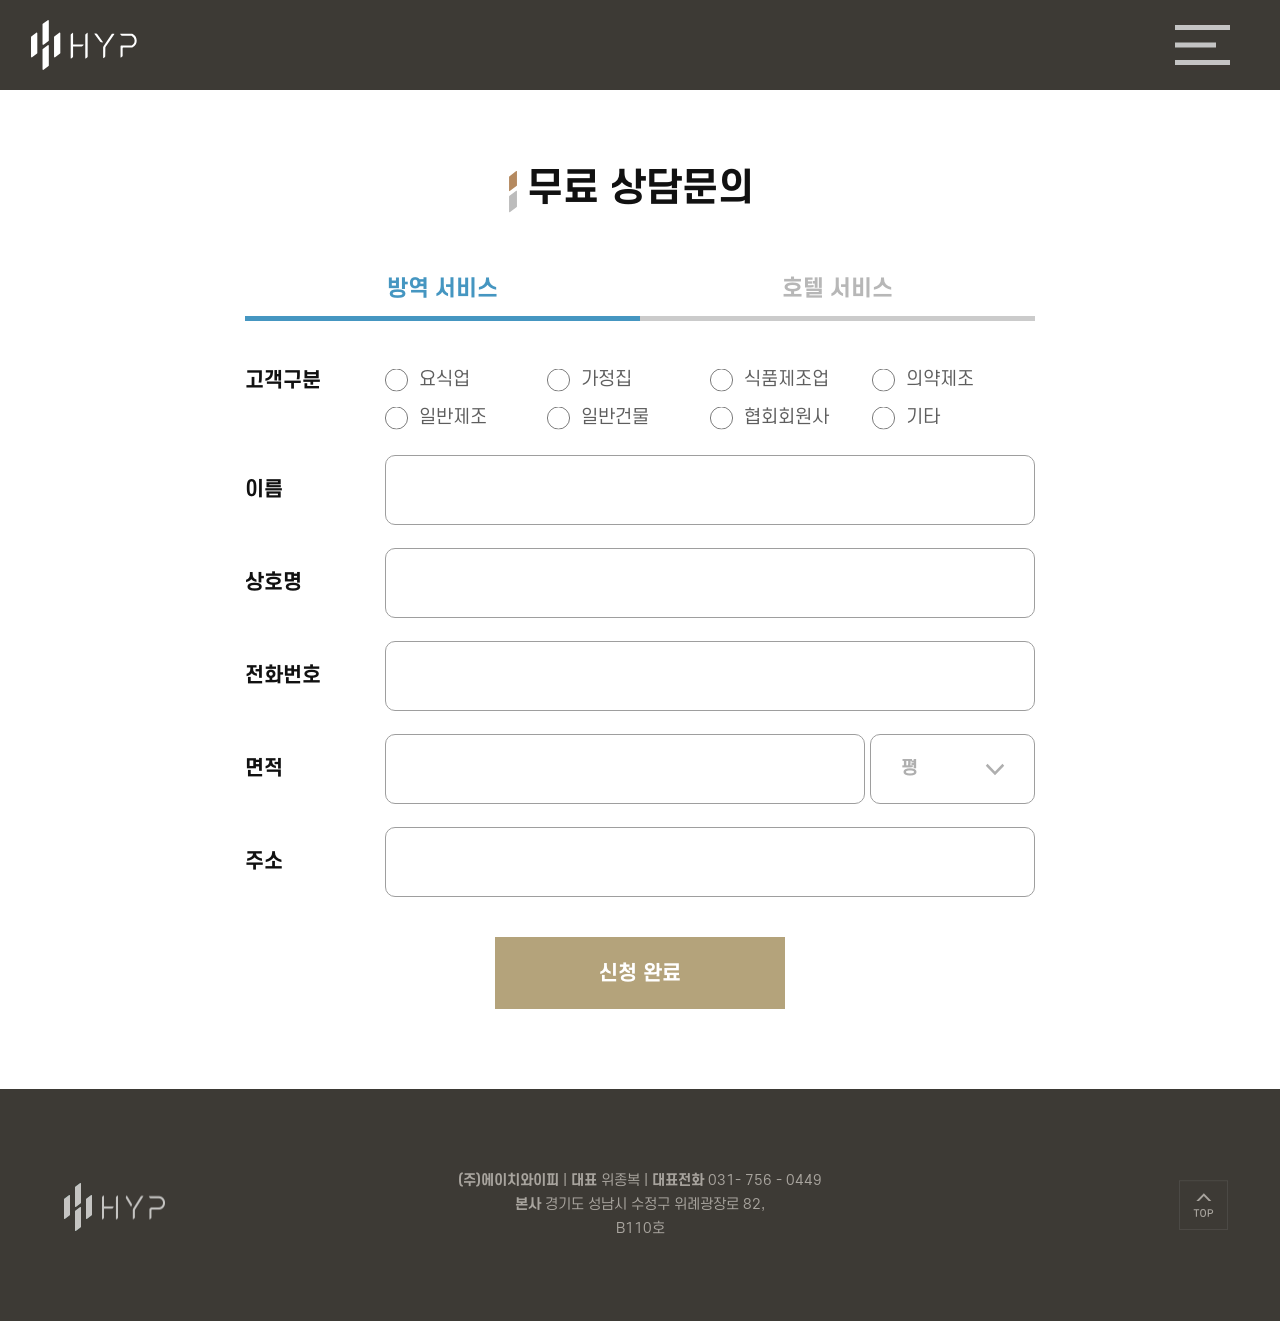
<file: form.html>
<!DOCTYPE html>
<html lang="ko">

<head>
    <meta charset="UTF-8">
    <meta name="viewport" content="width=device-width, initial-scale=1.0">
    <title>HYP</title>
    <link rel="shortcut icon" href="img/favicon.ico" type="image/x-icon">
    <link rel="stylesheet" href="css/normalize.css">
    <link rel="stylesheet" href="css/normalize.css">
    <link rel="stylesheet" href="css/common.css">
    <link rel="stylesheet" href="css/main.css">
</head>

<body class="main">
    <header class="f-page">
        <div class="header-inner">
            <h1>
                <span>hyp</span>
                <a href="index.html">
                </a>
            </h1>
            <div class="m-button">
                <span></span>
                <span></span>
                <span></span>
                <span class="x"></span>
                <span class="x"></span>
            </div>
            <div class="mobile-nav">
                <ul>
                    <li><a href="company.html">회사소개</a></li>
                    <li><a href="manpower.html">호텔서비스</a></li>
                    <li><a href="disinfection.html">방역서비스</a></li>
                    <li><a href="result.html">사업실적</a></li>
                </ul>
                <div class="mobile-down clear">
                    <a href="HYP.pptx" target="_blank" type="media_type" download>
                        <span>회사소개서</span>
                        <img src="img/download_icon.svg" alt="다운로드 아이콘">
                    </a>
                    <a href="form.html">
                        <span>문의하기</span>
                        <img src="img/right_arrow.svg" alt="화살표">
                    </a>
                </div>
            </div>
            <ul class="nav clear pc">
                <li><a href="company.html">회사소개</a></li>
                <li><a href="manpower.html">호텔서비스</a></li>
                <li><a href="disinfection.html">방역서비스</a></li>
                <li><a href="result.html">사업실적</a></li>
            </ul>
            <div class="download clear pc">
                <a href="HYP.pptx" target="_blank" type="media_type" download>
                    <span>회사소개서</span><img src="img/download_icon.svg" alt="다운로드 아이콘">
                </a>
                <a href="form.html">
                    <span>문의하기</span><img src="img/right_arrow.svg" alt="화살표">
                </a>
            </div>
        </div>
        <!-- //header-inner -->
    </header>

    <section class="page">
        <div class="section05">
            <div class="icon-box">
                <h2>무료 상담문의</h2>
            </div>
            <div class="tab-inner">
                <div class="tab-menu clear">
                    <div class="title on">
                        <p>방역 서비스</p>
                    </div>
                    <div class="title">
                        <p>호텔 서비스</p>
                    </div>
                </div>
                <div class="form-inner">
                    <div class="f-box on">
                        <form action="mail_disinfection.php" method="post" onsubmit="return formCheck();">
                            <input type="hidden" name="title" value="방역 서비스 문의">
                            <div class="input-box ck clear">
                                <h3>고객구분</h3>
                                <div class="check">
                                    <input type="radio" name="check" id="q1" value="요식업"><label for="q1">요식업</label>
                                </div>
                                <div class="check">
                                    <input type="radio" name="check" id="q2" value="가정집"><label for="q2">가정집</label>
                                </div>
                                <div class="check">
                                    <input type="radio" name="check" id="q3" value="식품제조업"><label for="q3">식품제조업</label>
                                </div>
                                <div class="check">
                                    <input type="radio" name="check" id="q4" value="의약제조"><label for="q4">의약제조</label>
                                </div>
                                <div class="check">
                                    <input type="radio" name="check" id="q5" value="일반제조"><label for="q5">일반제조</label>
                                </div>
                                <div class="check">
                                    <input type="radio" name="check" id="q6" value="일반건물"><label for="q6">일반건물</label>
                                </div>
                                <div class="check">
                                    <input type="radio" name="check" id="q7" value="협회회원사"><label for="q7">협회회원사</label>
                                </div>
                                <div class="check">
                                    <input type="radio" name="check" id="q8" value="기타"><label for="q8">기타</label>
                                </div>
                            </div>
                            <div class="input-box">
                                <h3>이름</h3>
                                <input type="text" name="name">
                            </div>
                            <div class="input-box">
                                <h3>상호명</h3>
                                <input type="text" name="companyName">
                            </div>
                            <div class="input-box">
                                <h3>전화번호</h3>
                                <input type="text" name="phoneNumber">
                            </div>
                            <div class="input-box select clear">
                                <h3>면적</h3>
                                <input type="text" name="area">
                                <select name="unit">
                                    <option value="평">평</option>
                                    <option value="㎡">㎡</option>
                                </select>
                            </div>
                            <div class="input-box">
                                <h3>주소</h3>
                                <input type="text" name="address">
                            </div>
                            <div class="submit">
                                <button type="submit">신청 완료</button>
                            </div>
                        </form>
                    </div>
                    <div class="f-box">
                        <form action="mail_hotel.php" method="post" onsubmit="return formCheck2();">
                            <input type="hidden" name="title" value="호텔 서비스 문의">
                            <div class="input-box ck clear">
                                <h3>고객구분</h3>
                                <div class="check">
                                    <input type="radio" name="check" id="p1" value="요식업"><label for="p1">채용대행</label>
                                </div>
                                <div class="check">
                                    <input type="radio" name="check" id="p2" value="가정집"><label for="p2">헤드헌팅</label>
                                </div>
                                <div class="check">
                                    <input type="radio" name="check" id="p3" value="식품제조업"><label for="p3">아웃소싱</label>
                                </div>
                                <div class="check">
                                    <input type="radio" name="check" id="p4" value="의약제조"><label for="p4">직무교육</label>
                                </div>
                            </div>
                            <div class="input-box">
                                <h3>이름</h3>
                                <input type="text" name="name">
                            </div>
                            <div class="input-box">
                                <h3>상호명</h3>
                                <input type="text" name="companyName">
                            </div>
                            <div class="input-box">
                                <h3>전화번호</h3>
                                <input type="text" name="phoneNumber">
                            </div>
                            <div class="input-box">
                                <h3>요청인원</h3>
                                <input type="text" name="personnel">
                            </div>
                            <div class="input-box">
                                <h3>주소</h3>
                                <input type="text" name="address">
                            </div>
                            <div class="submit">
                                <button type="submit">신청 완료</button>
                            </div>
                        </form>
                    </div>
                </div>
            </div>
        </div>
        <!-- //section05 -->
    </section>

    <footer>
        <div class="footer-inner">
            <img src="img/footer_logo.svg" alt="푸터 로고">
            <div class="text-box">
                <p><strong>(주)에이치와이피</strong> | <strong>대표</strong> 위종복 |<br class="br-360"> <strong>대표전화</strong> <a
                        href="tel:031-756-0449">031- 756 - 0449</a></p>
                <p><strong>본사</strong> 경기도 성남시 수정구 위례광장로 82,<br> B110호</p>
            </div>
            <button type="button">TOP</button>
            <!--
            <div class="kakao">
                <a href="#">
                    <img src="img/kakao_img.png" alt="카카오">
                </a>
            </div>
-->
        </div>
    </footer>


    <script src="js/jquery-3.4.1.min.js"></script>
    <script src="js/common.js"></script>
    <script>
        $('.section05 .tab-menu .title').click(function () {
            var idx = $(this).index();
            $('.section05 .tab-menu .title').removeClass('on');
            $(this).addClass('on');
            $('.section05 .form-inner .f-box').hide();
            $('.section05 .form-inner .f-box').eq(idx).fadeIn();
        });

        function formCheck() {
            // 사용하기 쉽도록 변수를 선언하여 담아주고,
            var check = document.forms[0].check.value;
            var name = document.forms[0].name.value;
            var companyName = document.forms[0].companyName.value;
            var phoneNumber = document.forms[0].phoneNumber.value;
            var address = document.forms[0].address.value;

            if (check == null || check == "") {
                alert('고객구분을 체크해 주세요');
                return false;
            }
            if (name == null || name == "") { // null인지 비교한 뒤 
                alert('이름을 입력하세요'); // 경고창을 띄우고 
                document.forms[0].name.focus(); // 해당태그에 포커스를 준뒤
                return false; // false를 리턴합니다.
            }
            if (companyName == null || companyName == "") {
                alert('상호명을 입력하세요');
                document.forms[0].companyName.focus();
                return false;
            }
            if (phoneNumber == null || phoneNumber == "") {
                alert('전화번호를 입력하세요');
                document.forms[0].phoneNumber.focus();
                return false;
            }
            if (address == null || address == "") {
                alert('주소를 입력하세요');
                document.forms[0].address.focus();
                return false;
            }

        }

        function formCheck2() {
            var check2 = document.forms[1].check.value;
            var name2 = document.forms[1].name.value;
            var companyName2 = document.forms[1].companyName.value;
            var phoneNumber2 = document.forms[1].phoneNumber.value;
            var address2 = document.forms[1].address.value;

            if (check2 == null || check2 == "") {
                alert('고객구분을 체크해 주세요');
                return false;
            }
            if (name2 == null || name2 == "") { // null인지 비교한 뒤 
                alert('이름을 입력하세요'); // 경고창을 띄우고 
                document.forms[1].name.focus(); // 해당태그에 포커스를 준뒤
                return false; // false를 리턴합니다.
            }
            if (companyName2 == null || companyName2 == "") {
                alert('상호명을 입력하세요');
                document.forms[1].companyName.focus();
                return false;
            }
            if (phoneNumber2 == null || phoneNumber2 == "") {
                alert('전화번호를 입력하세요');
                document.forms[1].phoneNumber.focus();
                return false;
            }
            if (address2 == null || address2 == "") {
                alert('주소를 입력하세요');
                document.forms[1].address.focus();
                return false;
            }
        }
    </script>
</body>

</html>
</file>
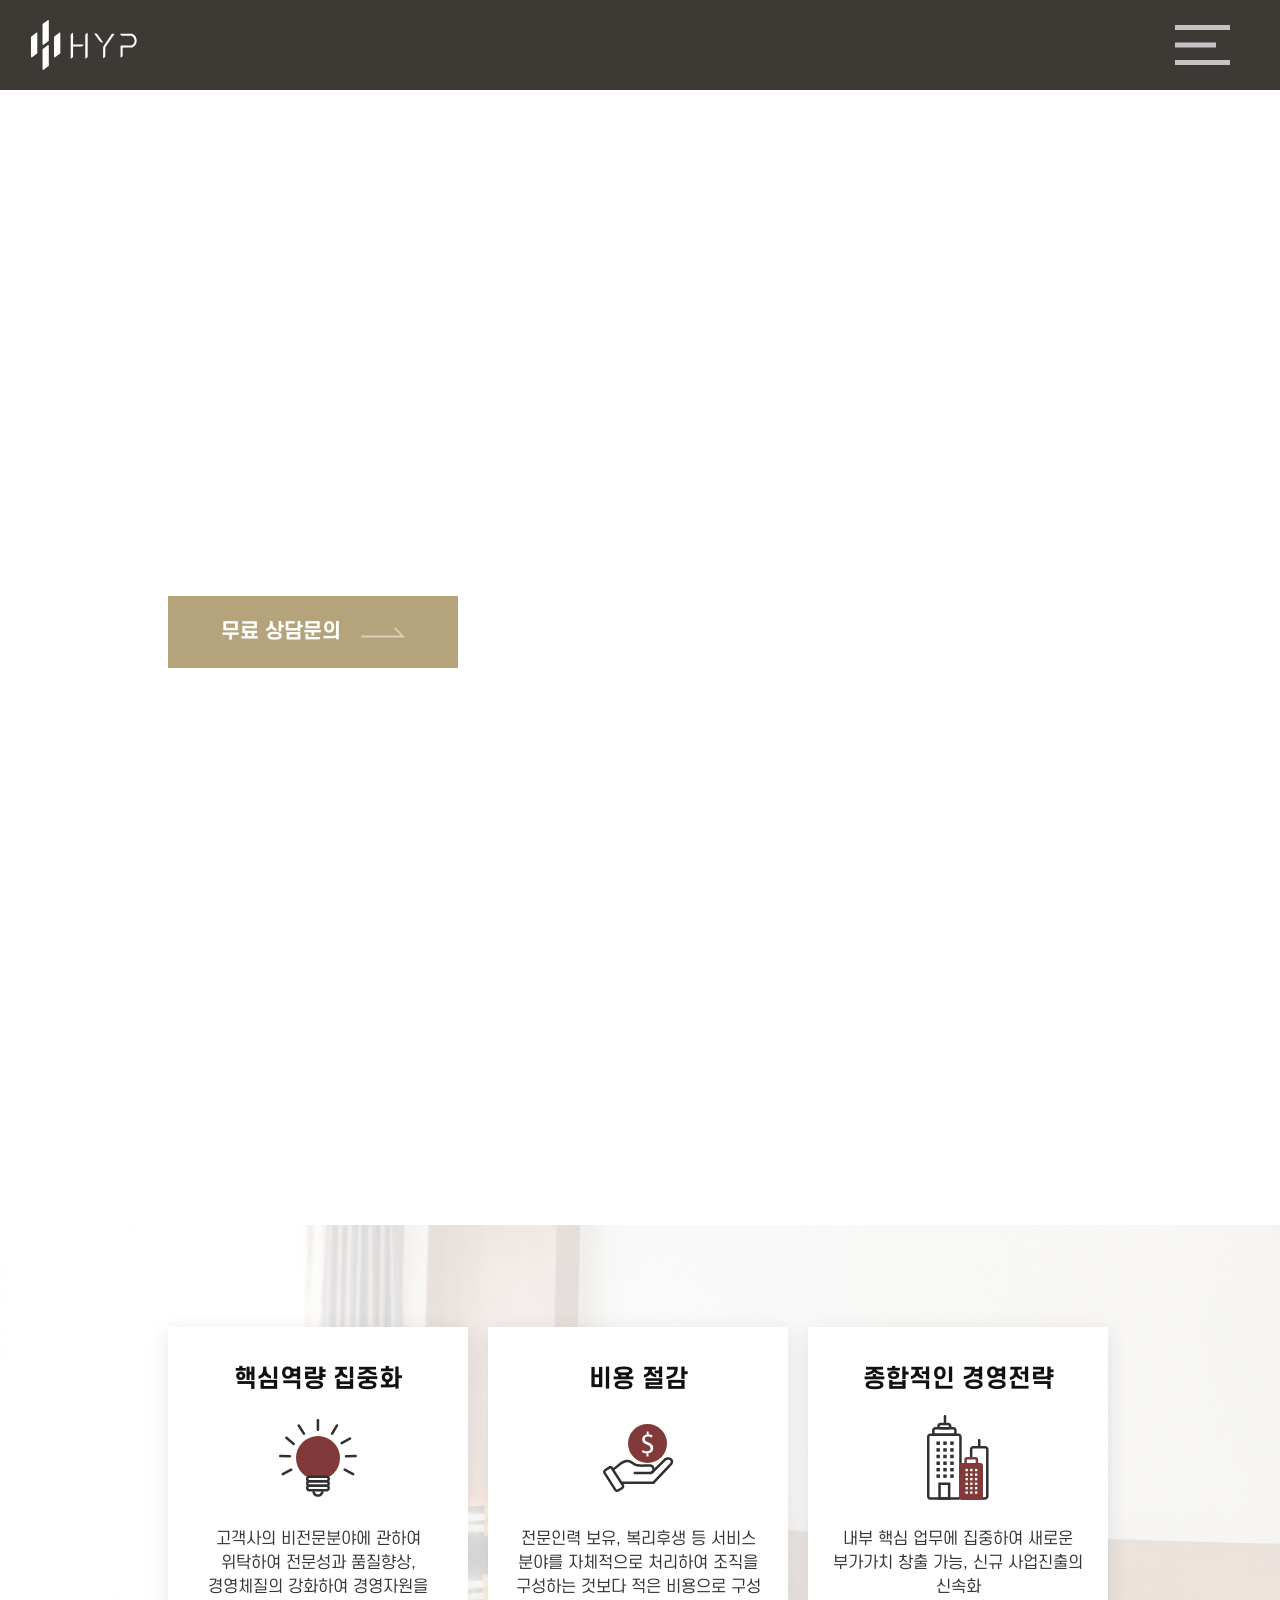
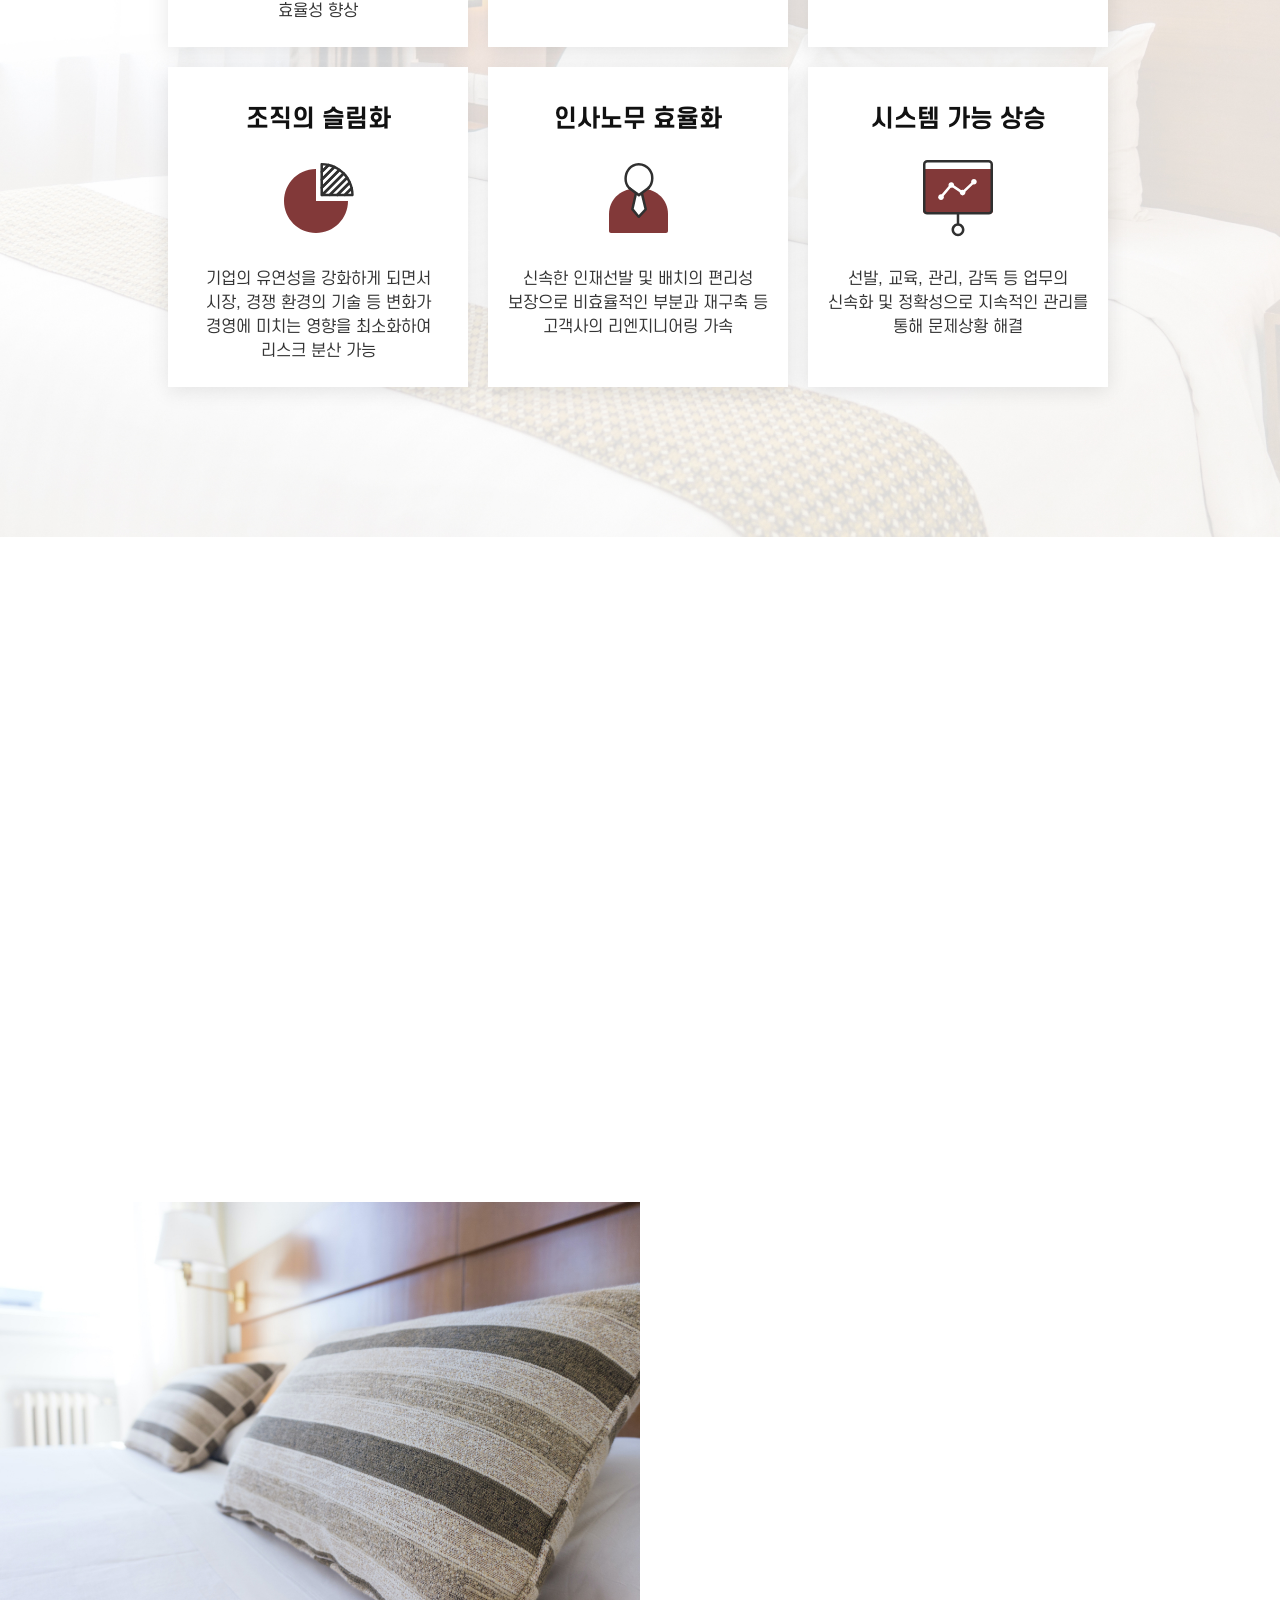
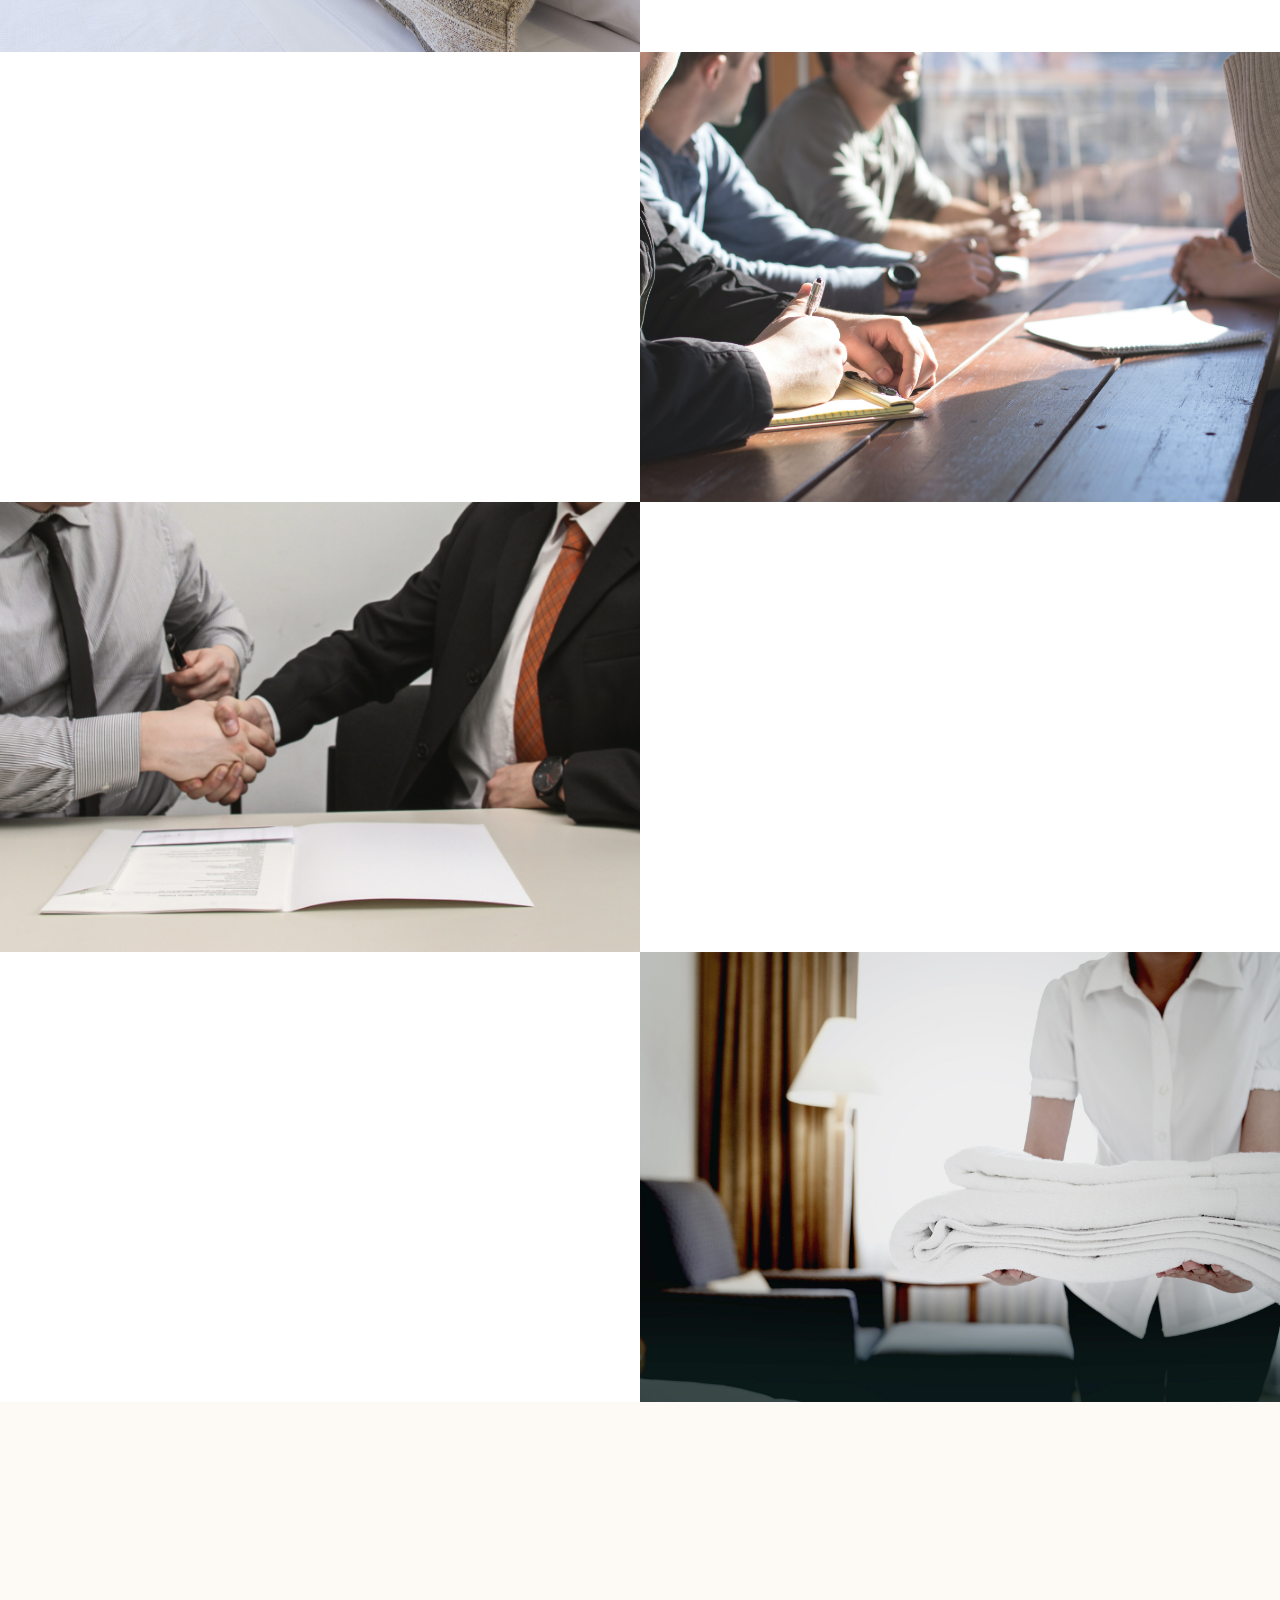
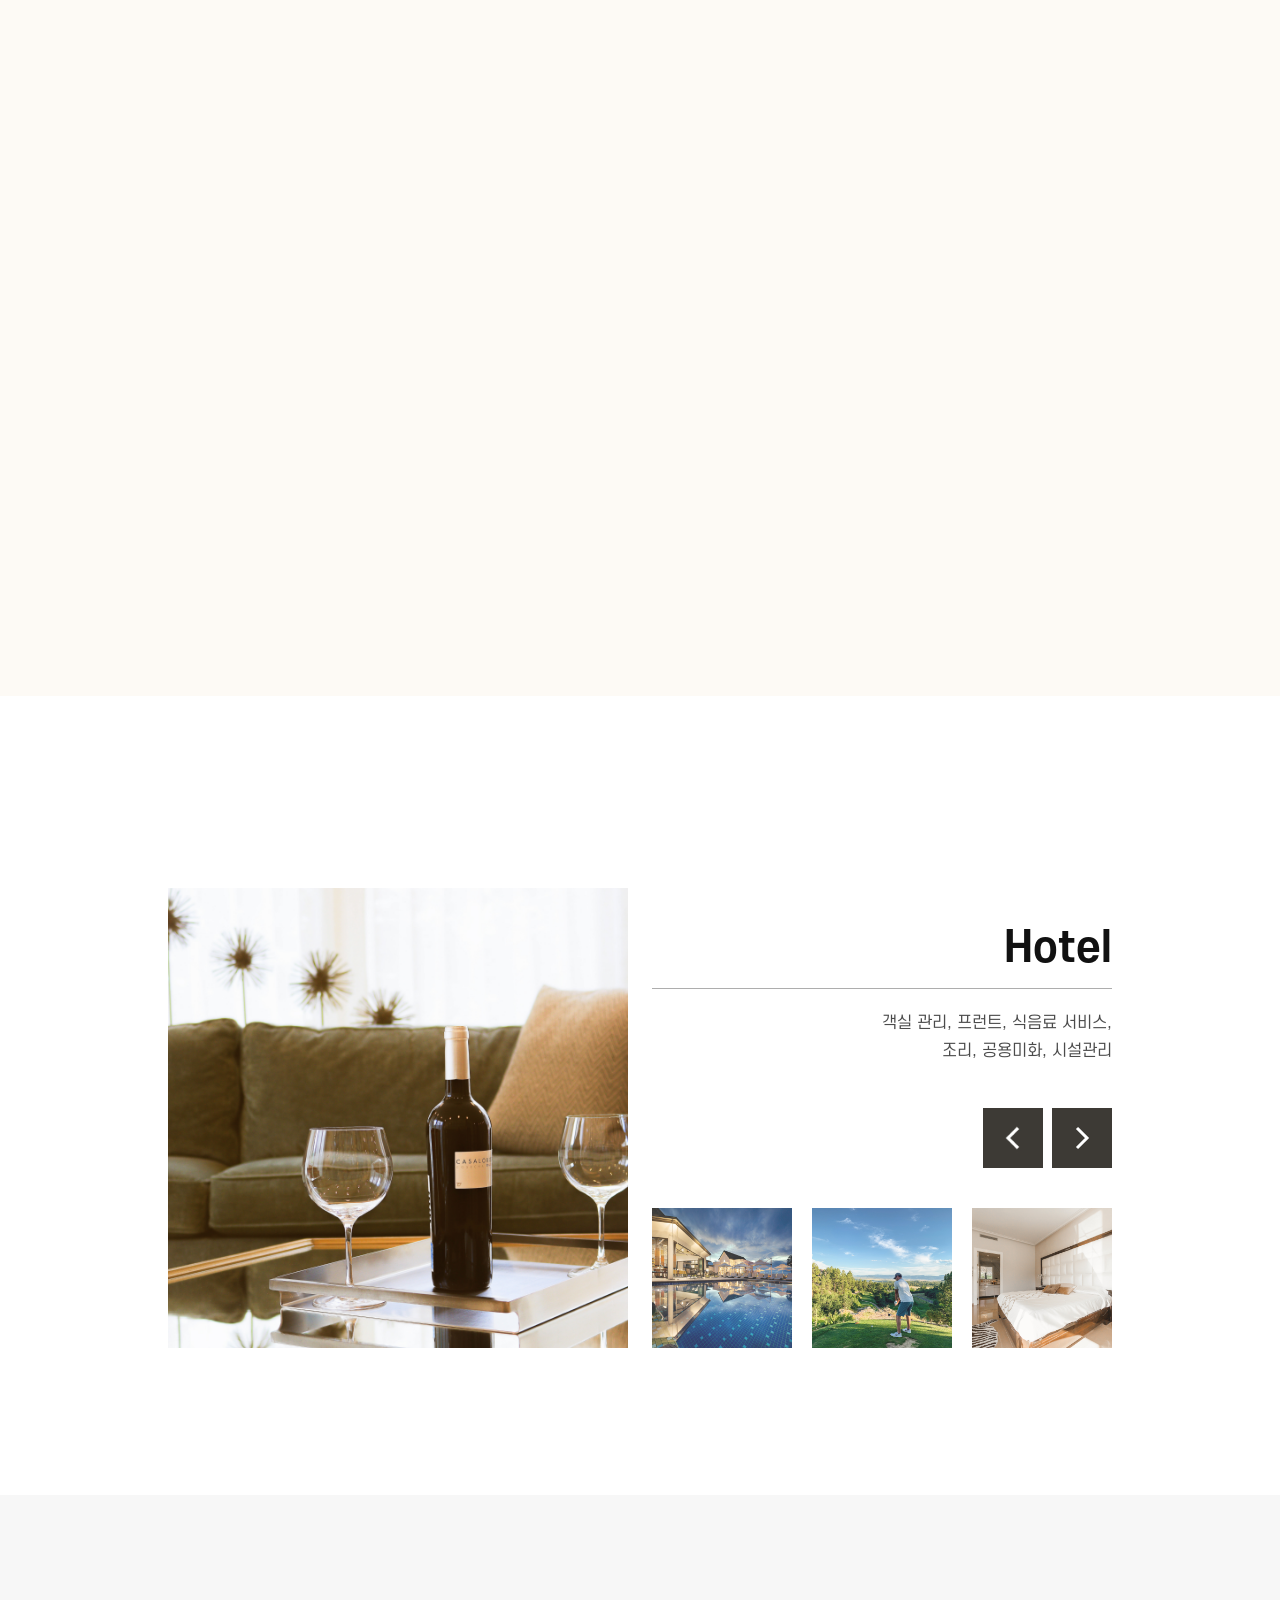
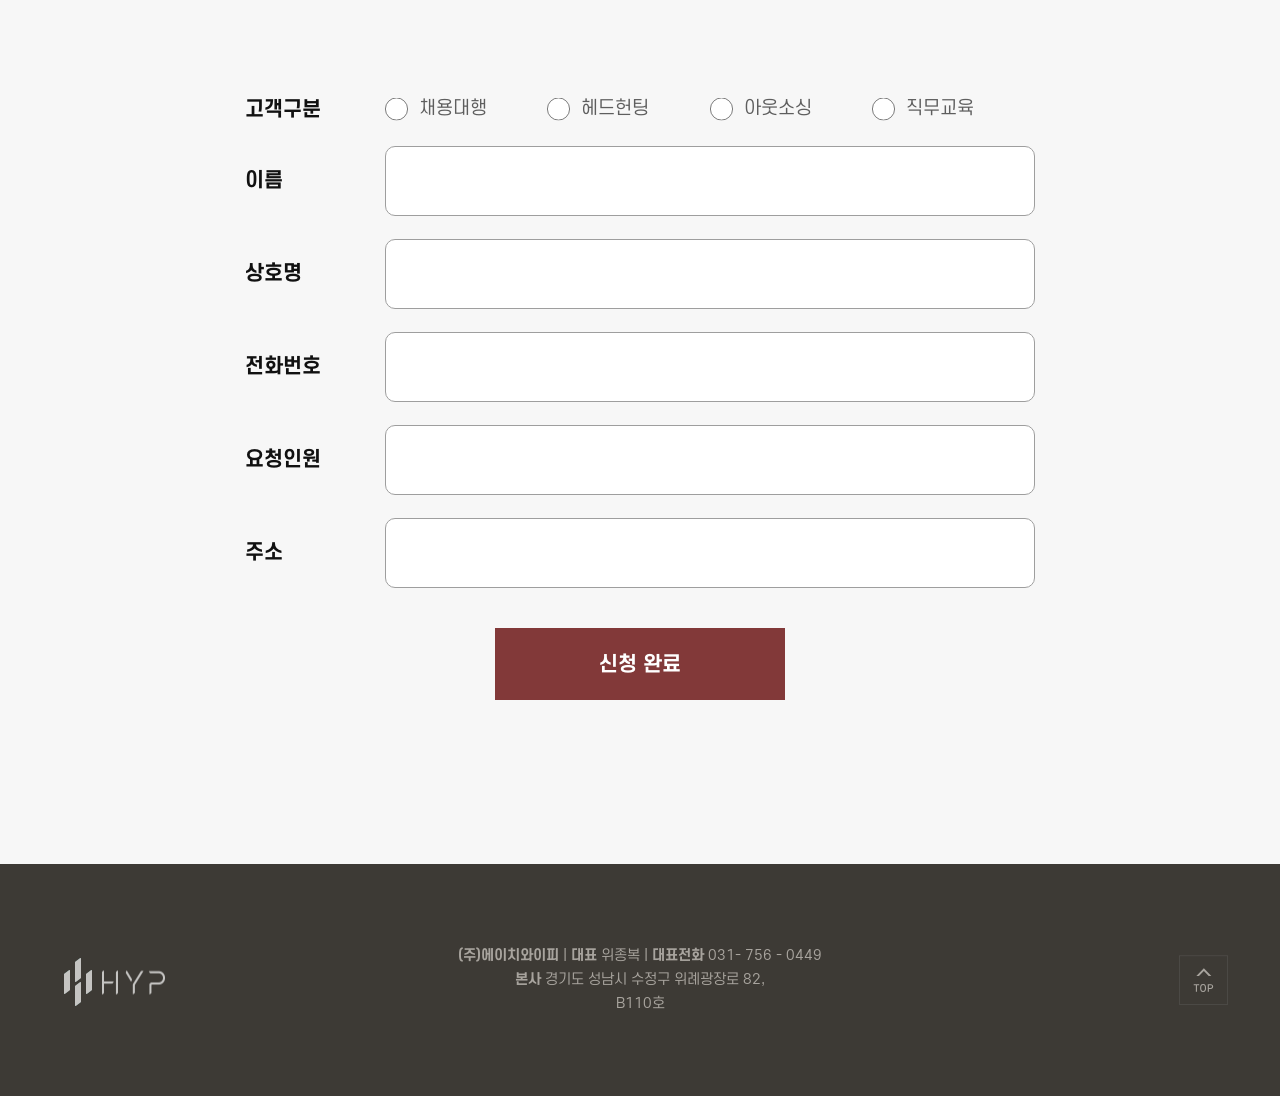
<file: manpower.html>
<!DOCTYPE html>
<html lang="ko">

<head>
    <meta charset="UTF-8">
    <meta name="viewport" content="width=device-width, initial-scale=1.0">
    <title>HYP - 인력서비스</title>
    <link rel="shortcut icon" href="img/favicon.ico" type="image/x-icon">
    <link rel="stylesheet" href="css/normalize.css">
    <link rel="stylesheet" href="css/slick.css">
    <link rel="stylesheet" href="css/slick-theme.css">
    <link rel="stylesheet" href="css/form.css">
    <link rel="stylesheet" href="css/common.css">
    <link rel="stylesheet" href="css/manpower.css">
</head>

<body class="main manpower">
    <header>
        <div class="header-inner">
            <h1>
                <span>hyp</span>
                <a href="index.html">
                </a>
            </h1>
            <div class="m-button">
                <span></span>
                <span></span>
                <span></span>
                <span class="x"></span>
                <span class="x"></span>
            </div>
            <div class="mobile-nav">
                <ul>
                    <li><a href="company.html">회사소개</a></li>
                    <li><a href="manpower.html">호텔서비스</a></li>
                    <li><a href="disinfection.html">방역서비스</a></li>
                    <li><a href="result.html">사업실적</a></li>
                </ul>
                <div class="mobile-down clear">
                    <a href="HYP.pptx" target="_blank" type="media_type" download>
                        <span>회사소개서</span>
                        <img src="img/download_icon.svg" alt="다운로드 아이콘">
                    </a>
                    <a href="form.html">
                        <span>문의하기</span>
                        <img src="img/right_arrow.svg" alt="화살표">
                    </a>
                </div>
            </div>
            <ul class="nav clear pc">
                <li><a href="company.html">회사소개</a></li>
                <li><a href="manpower.html">호텔서비스</a></li>
                <li><a href="disinfection.html">방역서비스</a></li>
                <li><a href="result.html">사업실적</a></li>
            </ul>
            <div class="download clear pc">
                <a href="HYP.pptx" target="_blank" type="media_type" download>
                    <span>회사소개서</span><img src="img/download_icon.svg" alt="다운로드 아이콘">
                </a>
                <a href="form.html">
                    <span>문의하기</span><img src="img/right_arrow.svg" alt="화살표">
                </a>
            </div>
        </div>
        <!-- //header-inner -->
    </header>

    <main>
        <div class="v-inner">
            <video muted autoplay loop playsinline>
                <source src="img/manpower/main_video.mp4" type="video/mp4">
            </video>
        </div>
        <div class="text">
            <p class="aniY">최상의 가치 실현을 수행하는 서비스 인력 아웃소싱 전문 회사 HYP</p>
            <p class="aniY">
                공간 그 이상 가치를 만드는<br>
                <strong>서비스 인력 아웃소싱</strong>
            </p>
            <a href="#" class="move">
                <span>무료 상담문의</span>
                <img src="img/main_arrow.svg" alt="화살표">
            </a>
        </div>
        <div class="mouse"><img src="img/move.png" alt="마우스"></div>
    </main>
    <!-- //main -->

    <section>
        <div class="section01 section-inner">
            <p class="aniY">인재개발, 채용대행, 인력아웃소싱 전문기업</p>
            <div class="icon-box">
                <h2 class="aniY">서비스 인력 아웃소싱<br> 전문기업 <span>HYP</span></h2>
            </div>
            <p class="aniY">모든 발전과 혁신의 출발은 기본에 충실하는 것에서부터 시작됩니다. 단순한 인력 파견 용역이 아닌,<br class="br-1300"> 고객사에서 필요로하는 전문
                서비스 운영 인력 체계화, 전문화된 교육으로 최상의 품질과 서비스를 제공하는 고객사의 동반자가 되어 드리겠습니다.</p>
        </div>
        <!-- //section01 -->
    </section>

    <section>
        <div class="section02">
            <h2 class="aniX_L">HYP가 고객사에 드리는 혜택</h2>
            <div class="contents-inner clear">
                <div class="c-box">
                    <h3>핵심역량 집중화</h3>
                    <img src="img/manpower/se02_icon01.svg" alt="집중화">
                    <p>고객사의 비전문분야에 관하여 위탁하여 전문성과 품질향상, 경영체질의 강화하여 경영자원을 효율성 향상</p>
                </div>
                <div class="c-box">
                    <h3>비용 절감</h3>
                    <img src="img/manpower/se02_icon02.svg" alt="비용절감">
                    <p>전문인력 보유, 복리후생 등 서비스 분야를 자체적으로 처리하여 조직을 구성하는 것보다 적은 비용으로 구성</p>
                </div>
                <div class="c-box">
                    <h3>종합적인 경영전략</h3>
                    <img src="img/manpower/se02_icon03.svg" alt="경영전략">
                    <p>내부 핵심 업무에 집중하여 새로운 부가가치 창출 가능, 신규 사업진출의 신속화</p>
                </div>
                <div class="c-box">
                    <h3>조직의 슬림화</h3>
                    <img src="img/manpower/se02_icon04.svg" alt="슬림화">
                    <p>기업의 유연성을 강화하게 되면서 시장, 경쟁 환경의 기술 등 변화가 경영에 미치는 영향을 최소화하여 리스크 분산 가능</p>
                </div>
                <div class="c-box">
                    <h3>인사노무 효율화</h3>
                    <img src="img/manpower/se02_icon05.svg" alt="효율화">
                    <p>신속한 인재선발 및 배치의 편리성 보장으로 비효율적인 부분과 재구축 등 고객사의 리엔지니어링 가속</p>
                </div>
                <div class="c-box">
                    <h3>시스템 가능 상승</h3>
                    <img src="img/manpower/se02_icon06.svg" alt="효율화">
                    <p>선발, 교육, 관리, 감독 등 업무의 신속화 및 정확성으로 지속적인 관리를 통해 문제상황 해결</p>
                </div>
            </div>
        </div>
        <!-- //section02 -->
    </section>

    <section>
        <div class="section03">
            <div class="text">
                <h2 class="aniO">고객의 모든 공간에서<br> 최고의 가치를 창조합니다</h2>
                <p class="aniO">체계화된 메뉴얼, 차별화된 교육 프로그램으로 질 높은 서비스로<br> 고객사의 가치를 창출하는 파트너입니다.</p>
            </div>
        </div>
        <!-- //section03 -->
    </section>

    <section>
        <div class="section04">
            <div class="icon-box">
                <h2 class="aniY">HYP <span>서비스</span> 분야</h2>
            </div>
            <div class="bg-inner clear">
                <div class="img img01"></div>
                <div class="text text01 aniX_R">
                    <div>
                        <p><strong>01</strong> 서비스 인력 양성</p>
                        <p>
                            - 호텔 서비스 양성 연계교육<br>
                            - 룸 메이드 양성<br>
                            - 미화 기술직 양성<br>
                            - 기물관리 양성
                        </p>
                    </div>
                </div>
                <div class="text text02 aniX_L">
                    <div>
                        <p><strong>02</strong> 자산관리</p>
                        <p>
                            - 운영계획 수립 / 운영<br>
                            - 임대차 계약 및 임대료 관리<br>
                            - 임차인 유지 관리<br>
                            - 관리비 부가 및 공실관리<br>
                            - 월간, 연간 보고서 작성
                        </p>
                    </div>
                </div>
                <div class="img img02"></div>
                <div class="img img03"></div>
                <div class="text text03 aniX_R">
                    <div>
                        <p><strong>03</strong> 채용대행 / 헤드헌팅</p>
                        <p>
                            - 고객사 채용대행<br>
                            - 전문 경영인 및 전문가 헤드헌팅<br>
                            - 정규직, 계약직, 간부직
                        </p>
                    </div>
                </div>
                <div class="text text04 aniX_L">
                    <div>
                        <p><strong>04</strong> 인력 아웃소싱</p>
                        <p>
                            - 골프장 캐디<br>
                            - 시설물 유지 및 보안, 미화, 주차관리<br>
                            - 객실 및 식음 서비스 위탁관리<br>
                            - 프런리, 도어 발렛 서비스<br>
                            - 커뮤니티 서비스
                        </p>
                    </div>
                </div>
                <div class="img img04"></div>
            </div>
        </div>
        <!-- //section04 -->
    </section>

    <section>
        <div class="section05">
            <div class="icon-box">
                <h2 class="aniY">HYP <span>서비스 프로세스</span></h2>
            </div>
            <p class="aniY">세상에서 가장 사랑하는 사람들이 있는 곳을 유해 물질로부터 가장 안전한 곳으로 만들어 드리겠습니다. 아이들과 생활하는 공간을 안심하고 살아가는 공간으로 만들어
                드리겠습니다.</p>
            <div class="circle-inner clear">
                <div class="circle aniO">
                    <p>01</p><img src="img/manpower/se05_icon01.svg" alt="아이콘">
                    <p>상담 및 설명</p>
                </div>
                <div class="circle aniO">
                    <p>02</p><img src="img/manpower/se05_icon02.svg" alt="아이콘">
                    <p>세부대상자 설명</p>
                </div>
                <div class="circle aniO">
                    <p>03</p><img src="img/manpower/se05_icon03.svg" alt="아이콘">
                    <p>제안서 제공</p>
                </div>
                <div class="circle aniO">
                    <p>04</p><img src="img/manpower/se05_icon04.svg" alt="아이콘">
                    <p>계약 체계</p>
                </div>
                <div class="circle aniO">
                    <p>05</p><img src="img/manpower/se05_icon05.svg" alt="아이콘">
                    <p>대상분야 DATA<br>인수인계</p>
                </div>
                <div class="circle aniO">
                    <p>06</p><img src="img/manpower/se05_icon06.svg" alt="아이콘">
                    <p>DATA분석 및<br>SET UP</p>
                </div>
                <div class="circle aniO">
                    <p>07</p><img src="img/manpower/se05_icon07.svg" alt="아이콘">
                    <p>인력 서비스 실행</p>
                </div>
            </div>
        </div>
        <!-- //section05 -->
    </section>

    <section>
        <div class="section06 section-inner">
            <div class="icon-box">
                <h2 class="aniY">주요 수행 영역</h2>
            </div>
            <div class="slider-inner">
                <div class="service01">
                    <div class="s-box clear">
                        <div class="bg bg01"></div>
                        <div class="text">
                            <h3>Hotel</h3>
                            <hr>
                            <p>
                                객실 관리, 프런트, 식음료 서비스,<br>
                                조리, 공용미화, 시설관리
                            </p>
                        </div>
                    </div>
                    <div class="s-box clear">
                        <div class="bg bg02"></div>
                        <div class="text">
                            <h3>Resort</h3>
                            <hr>
                            <p>
                                객실 관리, 프런트,식음료서비스,<br>
                                조리, 공용미화, 시설관리
                            </p>
                        </div>
                    </div>
                    <div class="s-box clear">
                        <div class="bg bg03"></div>
                        <div class="text">
                            <h3>Golf</h3>
                            <hr>
                            <p>
                                캐디
                            </p>
                        </div>
                    </div>
                    <div class="s-box clear">
                        <div class="bg bg04"></div>
                        <div class="text">
                            <h3>Convention center</h3>
                            <hr>
                            <p>
                                객실관리, 객실 오더관리, 객실 인스펙션
                            </p>
                        </div>
                    </div>
                </div>
                <!-- //service01 -->
                <div class="service02">
                    <div class="bg-inner">
                        <div class="bg bg01"></div>
                    </div>
                    <div class="bg-inner">
                        <div class="bg bg02"></div>
                    </div>
                    <div class="bg-inner">
                        <div class="bg bg03"></div>
                    </div>
                    <div class="bg-inner">
                        <div class="bg bg04"></div>
                    </div>
                </div>
                <!-- //service02 -->
            </div>
            <!-- //slider-inner -->
        </div>
        <!-- //section06 -->
    </section>

    <section class="se07-bg">
        <div class="section07 section-inner move-inner">
            <div class="icon-box">
                <h2 class="aniY">무료 상담문의</h2>
            </div>
            <div class="form-inner">
                <div class="f-box">
                    <form action="mail_hotel.php" method="post" onsubmit="return formCheck();">
                        <input type="hidden" name="title" value="호텔 서비스 문의">
                        <div class="input-box ck clear">
                            <h3>고객구분</h3>
                            <div class="check">
                                <input type="radio" name="check" id="p1" value="요식업"><label for="p1">채용대행</label>
                            </div>
                            <div class="check">
                                <input type="radio" name="check" id="p2" value="가정집"><label for="p2">헤드헌팅</label>
                            </div>
                            <div class="check">
                                <input type="radio" name="check" id="p3" value="식품제조업"><label for="p3">아웃소싱</label>
                            </div>
                            <div class="check">
                                <input type="radio" name="check" id="p4" value="의약제조"><label for="p4">직무교육</label>
                            </div>
                        </div>
                        <div class="input-box">
                            <h3>이름</h3>
                            <input type="text" name="name">
                        </div>
                        <div class="input-box">
                            <h3>상호명</h3>
                            <input type="text" name="companyName">
                        </div>
                        <div class="input-box">
                            <h3>전화번호</h3>
                            <input type="text" name="phoneNumber">
                        </div>
                        <div class="input-box">
                            <h3>요청인원</h3>
                            <input type="text" name="personnel">
                        </div>
                        <div class="input-box">
                            <h3>주소</h3>
                            <input type="text" name="address">
                        </div>
                        <div class="submit">
                            <button type="submit">신청 완료</button>
                        </div>
                    </form>
                </div>
            </div>
        </div>
    </section>

    <footer>
        <div class="footer-inner">
            <img src="img/footer_logo.svg" alt="푸터 로고">
            <div class="text-box">
                <p><strong>(주)에이치와이피</strong> | <strong>대표</strong> 위종복 |<br class="br-360"> <strong>대표전화</strong> <a
                        href="tel:031-756-0449">031- 756 - 0449</a></p>
                <p><strong>본사</strong> 경기도 성남시 수정구 위례광장로 82,<br> B110호</p>
            </div>
            <button type="button">TOP</button>
            <!--
            <div class="kakao">
                <a href="#">
                    <img src="img/kakao_img.png" alt="카카오">
                </a>
            </div>
-->
        </div>
    </footer>

    <script src="js/jquery-3.4.1.min.js"></script>
    <script src="js/slick.min.js"></script>
    <script src="js/common.js"></script>
    <script src="js/manpower.js"></script>
    <script>
        function formCheck() {
            // 사용하기 쉽도록 변수를 선언하여 담아주고,
            var check = document.forms[0].check.value;
            var name = document.forms[0].name.value;
            var companyName = document.forms[0].companyName.value;
            var phoneNumber = document.forms[0].phoneNumber.value;
            var address = document.forms[0].address.value;

            if (check == null || check == "") {
                alert('고객구분을 체크해 주세요');
                return false;
            }
            if (name == null || name == "") { // null인지 비교한 뒤 
                alert('이름을 입력하세요'); // 경고창을 띄우고 
                document.forms[0].name.focus(); // 해당태그에 포커스를 준뒤
                return false; // false를 리턴합니다.
            }
            if (companyName == null || companyName == "") {
                alert('상호명을 입력하세요');
                document.forms[0].companyName.focus();
                return false;
            }
            if (phoneNumber == null || phoneNumber == "") {
                alert('전화번호를 입력하세요');
                document.forms[0].phoneNumber.focus();
                return false;
            }
            if (address == null || address == "") {
                alert('주소를 입력하세요');
                document.forms[0].address.focus();
                return false;
            }

        }
    </script>
</body>

</html>
</file>
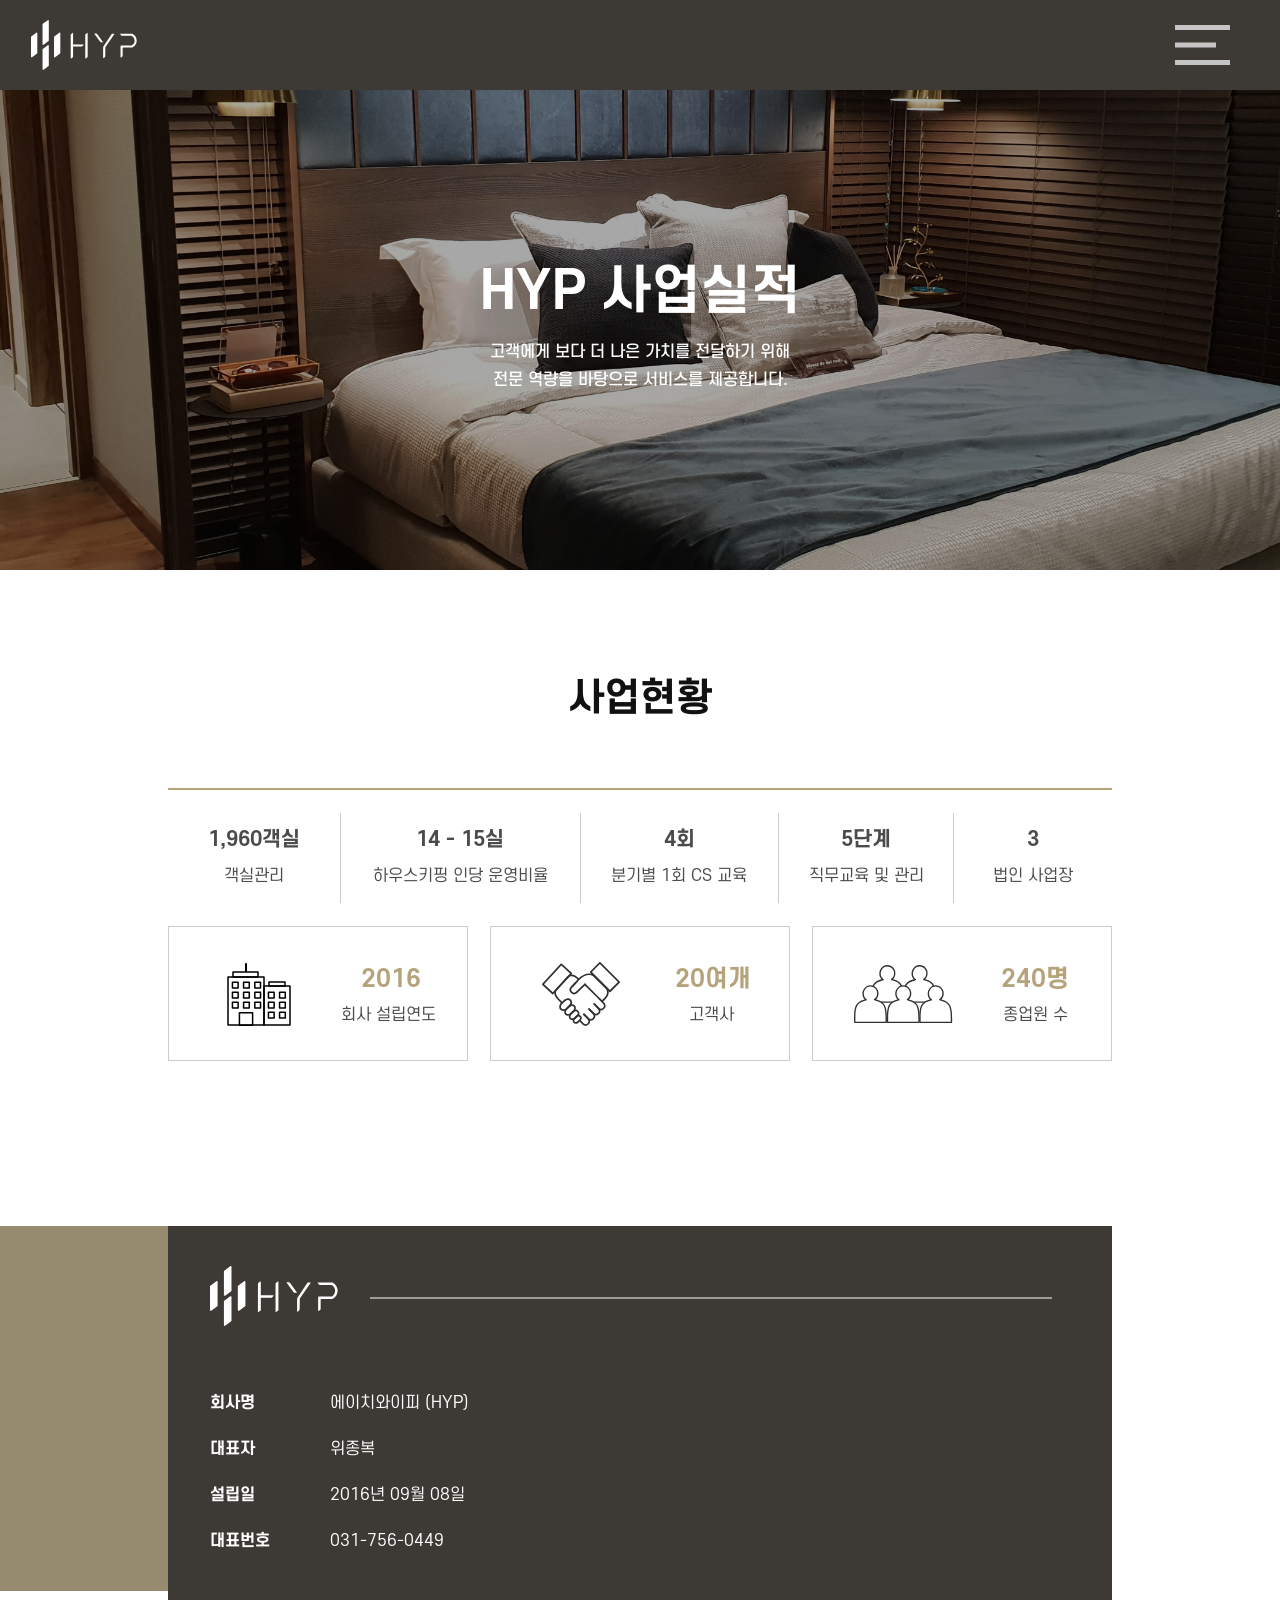
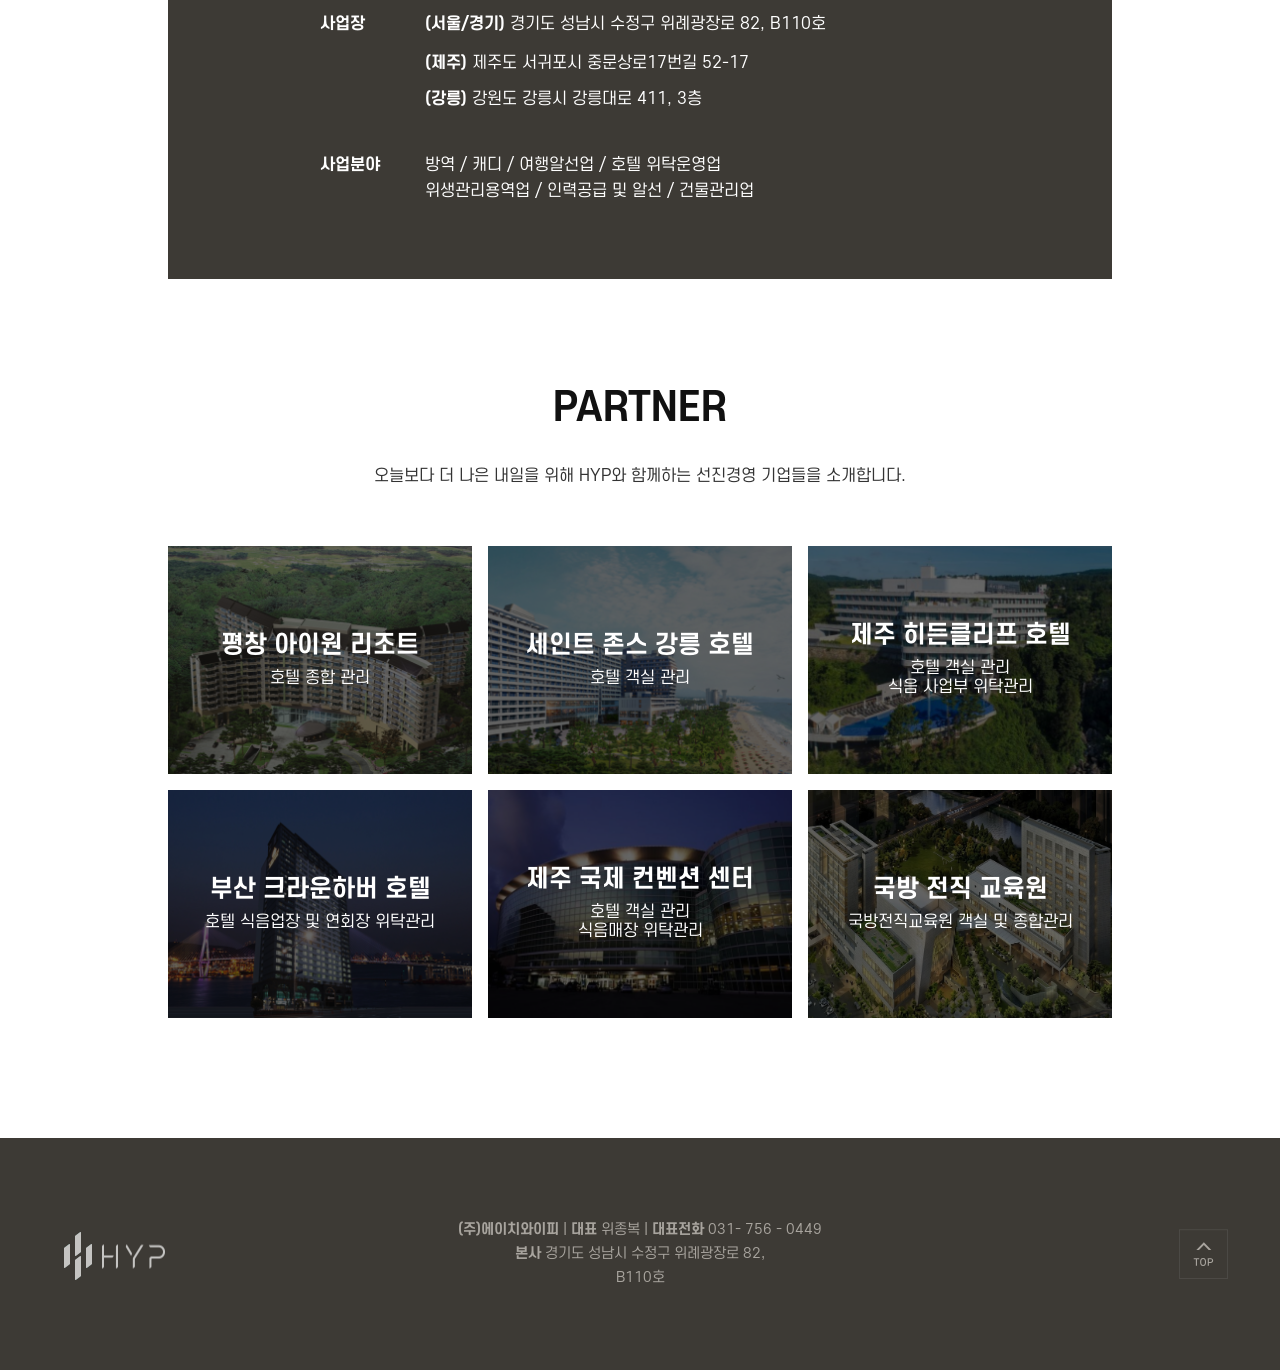
<file: result.html>
<!DOCTYPE html>
<html lang="ko">

<head>
    <meta charset="UTF-8">
    <meta name="viewport" content="width=device-width, initial-scale=1.0">
    <title>HYP - 사업실적</title>
    <link rel="shortcut icon" href="img/favicon.ico" type="image/x-icon">
    <link rel="stylesheet" href="css/normalize.css">
    <link rel="stylesheet" href="css/common.css">
    <link rel="stylesheet" href="css/result.css">
</head>

<body class="main">
    <header>
        <div class="header-inner">
            <h1>
                <span>hyp</span>
                <a href="index.html">
                </a>
            </h1>
            <div class="m-button">
                <span></span>
                <span></span>
                <span></span>
                <span class="x"></span>
                <span class="x"></span>
            </div>
            <div class="mobile-nav">
                <ul>
                    <li><a href="company.html">회사소개</a></li>
                    <li><a href="manpower.html">호텔서비스</a></li>
                    <li><a href="disinfection.html">방역서비스</a></li>
                    <li><a href="result.html">사업실적</a></li>
                </ul>
                <div class="mobile-down clear">
                    <a href="HYP.pptx" target="_blank" type="media_type" download>
                        <span>회사소개서</span>
                        <img src="img/download_icon.svg" alt="다운로드 아이콘">
                    </a>
                    <a href="form.html">
                        <span>문의하기</span>
                        <img src="img/right_arrow.svg" alt="화살표">
                    </a>
                </div>
            </div>
            <ul class="nav clear pc">
                <li><a href="company.html">회사소개</a></li>
                <li><a href="manpower.html">호텔서비스</a></li>
                <li><a href="disinfection.html">방역서비스</a></li>
                <li><a href="result.html">사업실적</a></li>
            </ul>
            <div class="download clear pc">
                <a href="HYP.pptx" target="_blank" type="media_type" download>
                    <span>회사소개서</span><img src="img/download_icon.svg" alt="다운로드 아이콘">
                </a>
                <a href="form.html">
                    <span>문의하기</span><img src="img/right_arrow.svg" alt="화살표">
                </a>
            </div>
        </div>
        <!-- //header-inner -->
    </header>

    <main>
        <div class="main-inner">
            <div class="text">
                <strong>HYP 사업실적</strong>
                <p>고객에게 보다 더 나은 가치를 전달하기 위해<br> 전문 역량을 바탕으로 서비스를 제공합니다.</p>
            </div>
        </div>
    </main>
    <!-- //main -->

    <section>
        <div class="section01 section-inner">
            <h2>사업현황</h2>
            <div class="line-inner clear">
                <div class="line-box">
                    <strong>1,960객실</strong>
                    <p>객실관리</p>
                </div>
                <div class="line-box">
                    <strong>14 - 15실</strong>
                    <p>하우스키핑 인당 운영비율</p>
                </div>
                <div class="line-box">
                    <strong>4회</strong>
                    <p>분기별 1회 CS 교육</p>
                </div>
                <div class="line-box">
                    <strong>5단계</strong>
                    <p>직무교육 및 관리</p>
                </div>
                <div class="line-box">
                    <strong>3</strong>
                    <p>법인 사업장</p>
                </div>
            </div>
            <!-- //line-inner -->
            <div class="icon-inner clear">
                <div class="icon-box">
                    <img src="img/result/icon01.svg" alt="아이콘">
                    <strong>2016</strong>
                    <p>회사 설립연도</p>
                </div>
                <div class="icon-box">
                    <img src="img/result/icon02.svg" alt="아이콘">
                    <strong>20여개</strong>
                    <p>고객사</p>
                </div>
                <div class="icon-box">
                    <img src="img/result/icon03.svg" alt="아이콘">
                    <strong>240명</strong>
                    <p>종업원 수</p>
                </div>
            </div>
            <!-- //icon-inner -->
        </div>
        <!-- //section01 -->
    </section>

    <section>
        <div class="section02">
            <div class="bg-color"></div>
            <h2>회사정보</h2>
            <div class="contents clear">
                <div class="logo-box">
                    <hr><img src="img/logo.svg" alt="로고">
                    <hr>
                </div>
                <div class="text01 clear">
                    <div class="l-box">
                        <p>회사명</p>
                        <p>대표자</p>
                        <p>설립일</p>
                        <p>대표번호</p>
                    </div>
                    <div class="r-box">
                        <p>에이치와이피 (HYP)</p>
                        <p>위종복</p>
                        <p>2016년 09월 08일</p>
                        <p>031-756-0449</p>
                    </div>
                </div>
                <div class="text02">
                    <div class="l-box">
                        <p>사업장</p>
                    </div>
                    <div class="r-box">
                        <p><strong>(서울/경기)</strong> 경기도 성남시 수정구 위례광장로 82, B110호</p>
                        <p><strong>(제주)</strong> 제주도 서귀포시 중문상로17번길 52-17</p>
                        <p><strong>(강릉)</strong> 강원도 강릉시 강릉대로 411, 3층</p>
                    </div>
                    <div class="l-box">
                        <p>사업<br>분야</p>
                    </div>
                    <div class="r-box">
                        <p>방역 / 캐디 / 여행알선업 / 호텔 위탁운영업</p>
                        <p>위생관리용역업 / 인력공급 및 알선 / 건물관리업</p>
                    </div>
                </div>
            </div>
        </div>
        <!-- section02 -->
    </section>

    <section>
        <div class="section03 section-inner">
            <h2>PARTNER</h2>
            <p>오늘보다 더 나은 내일을 위해 HYP와 함께하는<br> 선진경영 기업들을 소개합니다.</p>
            <div class="img-inner clear">
                <div class="i-box">
                    <div class="text">
                        <strong>평창 아이원 리조트</strong>
                        <p>호텔 종합 관리</p>
                    </div>
                </div>
                <div class="i-box">
                    <div class="text">
                        <strong>세인트 존스 강릉 호텔</strong>
                        <p>호텔 객실 관리</p>
                    </div>
                </div>
                <div class="i-box">
                    <div class="text">
                        <strong>제주 히든클리프 호텔</strong>
                        <p>호텔 객실 관리<br>식음 사업부 위탁관리</p>
                    </div>
                </div>
                <div class="i-box">
                    <div class="text">
                        <strong>부산 크라운하버 호텔</strong>
                        <p>호텔 식음업장 및 연회장 위탁관리</p>
                    </div>
                </div>
                <div class="i-box">
                    <div class="text">
                        <strong>제주 국제 컨벤션 센터</strong>
                        <p>호텔 객실 관리<br>식음매장 위탁관리</p>
                    </div>
                </div>
                <div class="i-box">
                    <div class="text">
                        <strong>국방 전직 교육원</strong>
                        <p>국방전직교육원 객실 및 종합관리</p>
                    </div>
                </div>
            </div>
        </div>
    </section>

    <footer>
        <div class="footer-inner">
            <img src="img/footer_logo.svg" alt="푸터 로고">
            <div class="text-box">
                <p><strong>(주)에이치와이피</strong> | <strong>대표</strong> 위종복 |<br class="br-360"> <strong>대표전화</strong> <a
                        href="tel:031-756-0449">031- 756 - 0449</a></p>
                <p><strong>본사</strong> 경기도 성남시 수정구 위례광장로 82,<br> B110호</p>
            </div>
            <button type="button">TOP</button>
            <!--
            <div class="kakao">
                <a href="#">
                    <img src="img/kakao_img.png" alt="카카오">
                </a>
            </div>
-->
        </div>
    </footer>


    <script src="js/jquery-3.4.1.min.js"></script>
    <script src="js/common.js"></script>
</body>

</html>
</file>
<file: css/common.css>
@charset "utf-8";

/* font */
@font-face{ 
    font-family:'S-Core'; 
    src:url('fonts/SCDream3.otf') format('opentype');  
    font-weight: 300; 
    font-style: normal; 
}
@font-face{ 
    font-family:'S-Core'; 
    src:url('fonts/SCDream4.otf') format('opentype');  
    font-weight: 400; 
    font-style: normal; 
}
@font-face{ 
    font-family:'S-Core'; 
    src:url('fonts/SCDream5.otf') format('opentype');  
    font-weight: 500; 
    font-style: normal; 
}
@font-face{ 
    font-family:'S-Core'; 
    src:url('fonts/SCDream6.otf') format('opentype');  
    font-weight:700; 
    font-style: normal; 
}
@font-face{ 
    font-family:'S-Core'; 
    src:url('fonts/SCDream8.otf') format('opentype');  
    font-weight:800; 
    font-style: normal; 
}

/* reset */
* {margin: 0; padding: 0; box-sizing:border-box;}
ul, ol {list-style-type: none;}
hr {display: none;}
h1 {margin: 0;}
h1 > span {text-indent:-9999px; display:none;}
a {text-decoration: none; display:block; width:100%; height:100%; color:#111;}
button {border: none; background: none; text-indent: -9999px; outline:none; cursor:pointer;}
img {border: none;}
html {font-size: 0.625em; color:#111;}
body {font-family: 'S-Core', sans-serif; font-weight:400; line-height: 1; overflow-x:hidden;}
.blind {position: absolute; top: -9999px; left: -9999px;}
.clear:after {content: ""; display: block; clear: both;}
.pc {display: none;}
iframe { border:none;}
body.hidden {overflow:hidden;}
section {overflow-x:hidden;}

.mouse {
    position:absolute; bottom:4.6vh; left:50%;
    transform:translate(-50%,0);
    animation: a_bounce 800ms cubic-bezier(0.7, 0, 0.3, 1) infinite alternate;
}
@keyframes a_bounce {
    0% {
        -webkit-transform: translateY(0px);
        -moz-transform: translateY(0px);
        -ms-transform: translateY(0px);
        -o-transform: translateY(0px);
        transform: translateY(0px); 
}
    100% {
        -webkit-transform: translateY(10px);
        -moz-transform: translateY(10px);
        -ms-transform: translateY(10px);
        -o-transform: translateY(10px);
        transform: translateY(10px); } 
}

/* header */
header {
    position:fixed; top:0; left:0;
    background-color:#3D3A35;
    width:100%;
    z-index:10;
}
.header-inner {
    position:relative;
    width:100%; height:70px;
}
.header-inner h1 {
    text-indent:-9999px;
    width:72px; height:33px;
    background:url(../img/logo.svg) no-repeat;
    background-size:contain;
    position:absolute; top:50%; left:5.5%;
    transform:translate(0,-50%);
    z-index:15;
}
.header-inner .m-button {
    position:absolute; top:50%; right:5.5%;
    transform:translate(0,-50%);
    width:27px; height:20px;
    cursor:pointer;
    z-index:15;
}
.header-inner .m-button span {
    display:block;
    height:2px;
    background-color:#C4C4C4;
    position:absolute; left:0;
    width:100%;
}
.header-inner .m-button span.x {
    top:50%; left:50%;
    transform:translate(-50%,-50%) rotate(90deg);
    transition:all 1s;
    opacity:0;
}
.header-inner .m-button span:nth-of-type(1) {top:0;}
.header-inner .m-button span:nth-of-type(2) {
    width:75%; top:50%; 
    transform:translate(0,-50%);
    transition:width .3s;
}
.header-inner .m-button span:nth-of-type(3) {bottom:0;}
.header-inner .m-button:hover span:nth-of-type(2) {
    width:100%;
}

/* header 햄버거메뉴 애니메이션 */
.header-inner .m-button.on span:nth-child(-n+3) {
    display:none;
}
.header-inner .m-button.on span:nth-of-type(4) {
    transform:translate(-50%,-50%) rotate(45deg);
    opacity:1;
}
.header-inner .m-button.on span:nth-of-type(5) {
    transform:translate(-50%,-50%) rotate(-45deg);
    opacity:1;
}

/* header 모바일 메뉴 */
header .mobile-nav {
    background-color:#3D3A35;
    width:100%; height:100vh;
    position:fixed; left:0;
    padding-top:20.8vh;
    text-align:center;
    top:-100vh;
    opacity:0;
    transition:all 1s;
}
header .mobile-nav.on {
    top:0;
    opacity:1;
}
header .mobile-nav li a {
    color:#fff;
    font-size:1.6rem;
    padding:3.5vh 0;
    font-weight:500;
}
header .mobile-nav .mobile-down {
    margin-top:13.4vh;
    margin-left:auto;
    margin-right:auto;
    width:300px;
}
header .mobile-nav .mobile-down a {
    width:145px;
    font-size:1.2rem; font-weight:700;
    color:#fff;
    float:left;
    line-height:43px;
}
header .mobile-nav .mobile-down a span {
    vertical-align:middle;
}
header .mobile-nav .mobile-down a:nth-of-type(1) {
    border:1px solid rgba(255,255,255,.5);
}
header .mobile-nav .mobile-down a:nth-of-type(1) img {
    width:11px; vertical-align:middle;
    margin-left:30px;
}
header .mobile-nav .mobile-down a:nth-of-type(2) {
    margin-left:10px;
    background-color:#B58A60;
}
header .mobile-nav .mobile-down a:nth-of-type(2) img {
    width:10px; vertical-align:middle;
    margin-left:45px;
}

/* footer */
footer {
    background-color:#3D3A35;
}
.footer-inner {
    position:relative;
    color:#A8A49E;
    width:88.8%; height:100px;
    margin:0 auto;
}
.footer-inner > img {
    width:64px;
    display:block;
    position:absolute; top:50%; left:0;
    transform:translate(0,-50%);
}
.footer-inner .text-box {
    font-size:1rem; line-height:1.4rem;
    position:absolute; top:50%; right:0;
    transform:translate(0,-50%);
    text-align:right;
}
.footer-inner .text-box a {
    display:inline;
    color:#A8A49E;
}
.footer-inner > button {
    display:block;
    width:45px; height:45px;
    background:url(../img/footer_top.svg) no-repeat;
    background-size:contain;
    position:absolute; top:-45px; right:0;
}

/* 카카오 아이콘 */
.kakao {
    width:45px; height:45px;
    position:absolute; top:-45px; left:0;
}
.kakao img {
    display:block; width:100%; height:100%;
}

/* 가로 해상도 768 이상 */
@media screen and (min-width:768px){
    /* header */
    .header-inner { 
        height:90px;
    }
    .header-inner h1 {
        width:106px; height:50px;
        left:5.2%;
    }
    .header-inner .m-button {
        right:5.2%;
        width:55px; height:40px;
    }
    .header-inner .m-button span {
        height:5px;
    }
    /* footer */
    .footer-inner {
        width:89.5%; height:200px;
    }
    .footer-inner > img {
        width:122px;
    }
    .footer-inner .text-box {
        font-size:1.8rem; line-height:2.6rem;
    }
    .footer-inner > button {
        width:60px; height:60px;
        top:-60px; 
    }
    .kakao {
        width:60px; height:60px;
        top:-60px;
    }

}

/* 가로 해상도 1024 이상 */
@media screen and (min-width:1024px){
    /* header */
    .header-inner h1 {
        left:2.4%;
    }
    .header-inner .m-button {
        right:3.9%;
    }
    .header-inner .m-button span {
        height:5px;
    }
    /* footer */
    .footer-inner {
        width:92.1%; height:232px;
    }
    .footer-inner > img {
        width:128px;
    }
    .footer-inner .text-box {
        font-size:1.4rem; line-height:2.4rem;
        top:50%; left:50%;
        transform:translate(-50%,-50%);
        text-align:center;
    }
    .footer-inner .text-box .br-360 {
        display:none;
    }
    .footer-inner > button {
        width:50px; height:50px;
        top:50%; right:0;
        transform:translate(0,-50%);
    }
    .kakao {
        width:50px; height:50px;
        top:-50px; left:auto;
        right:0;
    }
}

/* 가로 해상도 1300 이상 */
@media screen and (min-width:1300px){
    /* header */
    header {
        background-color:transparent;
        transition:background-color .7s ease;
    }
    header.on {
        background-color: #3D3A35;
    }
    .header-inner .m-button,
    header .mobile-nav {
        display:none;
    }
    .header-inner {
        width:1180px;
        margin:0 auto;
    }
    .header-inner h1 {
        left:0;
    }
    .header-inner .nav {
        display:block;
        position:absolute; top:50%; left:424px;
        transform:translate(0,-50%);
    }
    .header-inner .nav li {
        float:left;
    }
    .header-inner .nav li + li {
        margin-left:42px;
    }
    .header-inner .nav li a {
        font-size:1.6rem; font-weight:500;
        color:#fff;
    }
    .header-inner .download {
        display:block;
        position:absolute; top:50%; right:0;
        transform:translate(0,-50%);
    }
    .header-inner .download a {
        font-size:1.3rem; font-weight:700;
        color:#fff;
        width:140px; height:45px;
        float:left;
        text-align:center;
    }
    .header-inner .download a:nth-of-type(1) {
        border:1px solid rgba(255,255,255,.5);
    }
    .header-inner .download a:nth-of-type(2) {
        background-color:#6C5845;
        margin-left:20px;
    }
    .header-inner .download a:nth-of-type(1) span {
        line-height:43px;
        vertical-align:middle;
    }
    .header-inner .download a:nth-of-type(2) span {
        line-height:45px;
        vertical-align:middle;
    }
    .header-inner .download a:nth-of-type(1) img {
        width:10px;
        vertical-align:middle;
        margin-left:16px;
    }
    .header-inner .download a:nth-of-type(2) img {
        width:9px;
        vertical-align:middle;
        margin-left:32px;
    }
    /* footer */
    .footer-inner {
        width:1180px; height:232px;
        margin:0 auto;
    }
    .footer-inner .text-box {
        width:620px;
    }
    .footer-inner .text-box p:last-child br {
        display:none;
    }
}

/* Parallax */
@keyframes animateX {
    0% {
    }

    100% {
        opacity: 1;
        transform: translateX(0);
    }
}

@keyframes animateY {
    0% {
    }

    100% {
        opacity: 1;
        transform: translateY(0);
    }
}

.aniY {
    transform: translateY(100px);
    opacity: 0;
}
.animateY {
    animation: animateY 1s forwards;    
}

.aniX_L {
    transform: translateX(-100px);
    opacity: 0;
}
.aniX_R {
    transform: translateX(100px);
    opacity: 0;
}
.animateX {
    animation: animateX 1s forwards;    
}
.aniO {
    opacity: 0;
}

/* 메인 버튼 호버시 */
main a:hover img {
    animation: a_bounce_right 600ms cubic-bezier(0.7, 0, 0.3, 1) infinite alternate;
}
@keyframes a_bounce_right {
    0% {
        -webkit-transform: translateX(0px);
        -moz-transform: translateX(0px);
        -ms-transform: translateX(0px);
        -o-transform: translateX(0px);
        transform: translateX(0px); 
}
    100% {
        -webkit-transform: translateX(10px);
        -moz-transform: translateX(10px);
        -ms-transform: translateX(10px);
        -o-transform: translateX(10px);
        transform: translateX(10px); } 
}
</file>
<file: css/main.css>
@charset "utf-8";

/* main */
main {
    width:100%; height:100vh;
    position:relative;
}
main .v-inner {
    width:100%; height:100%;
    position:absolute; top:0; left:0;
    overflow:hidden;
    padding-top:70px;
}
main .v-inner video {
    position:absolute; bottom:0; left:50%;
    width:auto;
    height:calc(100vh - 70px);
    transform:translate(-50%,0);
}
main .main-text {
    position:absolute; top:33vh; left:50%;
    transform:translate(-50%,0);
    color:#fff;
    width:100%;
    text-align:center;
}
main .main-text p:nth-of-type(1) {
    font-size:1.1rem;
    font-weight:500;
}
main .main-text p:nth-of-type(2) {
    font-size:3rem;
    margin:15px 0 12px;
    font-weight:700;
}
main .main-text p:nth-of-type(3) {
    font-size:1.5rem;
}
main .main-text a {
    display:inline-block;
    margin-top:35px;
    width:145px; height:36px;
    background-color:#6C5845;
    font-size:1rem;
    font-weight:700;
    color:#fff;
}
main .main-text a span {
    line-height:36px;
    vertical-align:middle;
}
main .main-text a img {
    vertical-align:middle;
    width:23px;
    margin-left:3px;
}


/* section01 */
.section-inner {
    width:88.8%;
    margin:0 auto;
}
section .icon-box {
    text-align:center;
}
section .icon-box h2 {
    position:relative;
    display:inline-block;
}
section .icon-box h2::after {
    content:""; display:block;
    width:5px; height:24px;
    background:url(../img/h2_icon.svg) no-repeat;
    background-size:contain;
    position:absolute; top:0; left:-10px;
}
.section01 {
    padding:43px 0 70px;
}
.section01 h2 {
    text-align:center;
    font-size:2.6rem;
}
.business-inner {
    margin-top:20px;
    text-align:center;
}
.business-inner .left .bg {
    width:100%; height:260px;
    background:url(../img/business_bg01.jpg) no-repeat;
    background-size:cover;
    background-position:50%;
    position:relative;
}
.business-inner .bg::after {
    content:""; display:block;
    position:absolute; left:0; bottom:0;
    width:55px; height:55px;
    background-size:contain;
    background-repeat:no-repeat;
}
.business-inner .left .bg::after {
    height:72px;
    background-image:url(../img/business_bg01_icon.svg);
}
.business-inner strong {
    display:block;
    font-size:1.6rem;
    margin:20px 0 5px;
}
.business-inner p {
    font-size:1rem; line-height:1.4rem;
    word-break:keep-all;
}
.business-inner p br {
    display:none;
}
.business-inner .right .bg {
    width:100%; height:130px;
    background-repeat:no-repeat;
    background-size:cover;
    background-position:50%;
    position:relative;
}
.business-inner .r-box:nth-of-type(1) .bg {background-image:url(../img/business_bg02.jpg);}
.business-inner .r-box:nth-of-type(2) .bg {background-image:url(../img/business_bg03.jpg);}
.business-inner .r-box:nth-of-type(3) .bg {background-image:url(../img/business_bg04.jpg);}
.business-inner .r-box:nth-of-type(4) .bg {background-image:url(../img/business_bg05.jpg);}
.business-inner .r-box {
    margin-top:30px;
}
.business-inner .r-box:nth-of-type(1) .bg::after {background-image:url(../img/business_bg02_icon.svg);}
.business-inner .r-box:nth-of-type(2) .bg::after {background-image:url(../img/business_bg03_icon.svg);}
.business-inner .r-box:nth-of-type(3) .bg::after {background-image:url(../img/business_bg04_icon.svg);}
.business-inner .r-box:nth-of-type(4) .bg::after {background-image:url(../img/business_bg05_icon.svg);}

/* section02 */
.section02 {
    padding-bottom:132px;
}
.section02 h2 {
    font-size:2.4rem;
    margin-bottom:10px;
}
.section02 > p {
    text-align:center;
}
.section02 .slider-inner {
    margin-top:20px;
    width:100%;
    color:#fff;
    position:relative;
}
.section02 .slider-inner .left-inner {
    height:230px; 
    background-color:#B4A37B;
}
.section02 .slider-inner .left-inner strong {
    font-size:1.6rem;
    display:block;
}
.section02 .slider-inner .left-inner p {
    font-size:1rem; line-height:1.4rem;
    margin-top:10px;
}
.section02 .slider-inner .left-inner .text {
    width:88.8%;
    margin:0 auto;
    padding-top:30px;
    position:relative;
}
.section02 .slider-inner .left-inner .text div {
    position:absolute; bottom:0; right:0;
}
.section02 .slider-inner .left-inner .text div i {
    font-style:normal;
    font-weight:700;
}
.section02 .slider-inner .right-inner {
    position:absolute; top:116px; left:50%;
    transform:translate(-50%,0);
    width:88.8%; height:190px;
}
.section02 .slider-inner .right-inner .bg {
    width:100%; height:190px;
    background-size:cover;
    background-repeat:no-repeat;
    background-position:50%;
}
.section02 .slider-inner .right-inner .bg01 {background-image:url(../img/hotel_bg01.jpg);}
.section02 .slider-inner .right-inner .bg02 {background-image:url(../img/hotel_bg02.jpg);}
.section02 .slider-inner .right-inner .bg03 {background-image:url(../img/hotel_bg03.jpg);}
.section02 .slider-inner .right-inner .bg04 {background-image:url(../img/hotel_bg04.jpg);}
.section02 .slider-inner .right-inner .bg05 {background-image:url(../img/hotel_bg05.jpg);}
.section02 .slider-inner .right-inner .bg06 {background-image:url(../img/hotel_bg06.jpg);}
.section02 .slick-prev,.section02 .slick-next {
    opacity:1;
    top:50%; 
    transform:translate(0,-50%);
    width:26px; height:26px;
}
.section02 .slick-prev {
    background:url(../img/hotel_slider_left_m.svg) no-repeat;
    background-size:contain;
}
.section02 .slick-next {
    background:url(../img/hotel_slider_right_m.svg) no-repeat;
    background-size:contain;
}
/* section03 */
.section03 {
    padding-bottom:50px;
}
.section03 h2 {
    font-size:2.4rem; line-height:2.8rem;
}
.section03 > p {
    text-align:center;
    margin-top:10px;
}
.section03 .contents {
    margin-top:65px;
    width:100%; height:200px;
}
.section03 .contents .bg {
    width:100%; height:200px;
    background-size:cover;
    background-repeat:no-repeat;
    background-position:50%;
    position:relative;
}
.section03 .contents .bg01 {background-image:url(../img/service_bg01.jpg);}
.section03 .contents .bg02 {background-image:url(../img/service_bg02.jpg);}
.section03 .contents .bg03 {background-image:url(../img/service_bg03.jpg);}
.section03 .contents .bg04 {background-image:url(../img/service_bg04.jpg);}
.section03 .contents .bg05 {background-image:url(../img/service_bg05.jpg);}
.section03 .contents .bg .text {
    width:200px; height:140px;
    position:absolute; left:20px; bottom:20px;
    padding:10px;
    background-color: rgba(181,138,96,.9);
    color:#fff;
}
.section03 .contents .bg .text p {
    font-size:1.2rem; line-height:1.6rem;
}
.section03 .contents .bg .text strong {
    position:absolute; left:10px; bottom:10px;
    font-size:1.6rem;
}
.section03 .slick-prev,.section03 .slick-next {
    display:none;
    background:none;
    width:0; height:0;
}

.section03 .slick-dots {
    top:-36px;
    z-index:5;
    height:14px;
}
.section03 .slick-dots li { 
    width:20%; height:auto;
    margin:0;
    text-align:center;
}
.section03 .slick-dots li button {
    line-height: normal;
    width: 100%;
    height: auto;
    color: #AAAAAA;
    font-size: 1rem; font-weight:700;
    text-indent:0;
    padding:0;
}
.section03 .slick-dots li button::before {
    width:100%; height:2px;
    background-color:#000;
    content:"";
    top:inherit; bottom:-8px;
    display:none;
    border-radius:0;
}
.section03 .slick-dots li.slick-active > button {
    color:#111;
}
.section03 .slick-dots li.slick-active button:before {
    display:block;
}

/* section04 */
.se04-bg {
    background:url(../img/map_bg.jpg) no-repeat;
    background-size:cover;
    background-position:50%;
}
.section04 {
    padding:50px 0;
}
.section04 h2 {
    font-size:2.4rem;
    margin-bottom:20px;
}
.section04 .t-button {
    float:left;
}
.section04 .t-button button {
    text-indent:0;
    width:42px; height:42px;
    display:block;
    background-color:#3D3A35;
    color:#fff;
    font-size:1rem; line-height:1.3rem;
}
.section04 .t-button button.on {
    background-color:#B4A37B;
}
.section04 .t-button button:nth-of-type(2) {
    border-top:1px solid rgba(255,255,255,.4);
    border-bottom:1px solid rgba(255,255,255,.4);
}
.section04 .t-map {
    float:left;
    width:calc(100% - 42px);
    background-color:rgba(255,255,255,.9);
    padding:16px 2.6%;
}
.section04 iframe {
    width:100%; height:100%;
}
.section04 .t-map .m-box p:nth-of-type(1) {
    font-size:1.4rem; font-weight:500;
    color:#4B4B4B;
}
.section04 .t-map .m-box p:nth-of-type(2) {
    font-size:1.4rem; line-height:120%;
    margin:9px 0 18px;
    color:#797979;
}
.section04 .t-map .m-box {
    display:none;
}
.section04 .t-map .m-box.on {
    display:block;
}

/* section05 */
.section05 {
    padding:50px 0 75px;
    width:88.8%; max-width:500px;
    margin:0 auto;
}
.section05 h2 {
    font-size:2.4rem;
    margin-bottom:30px;
}
.section05 .tab-menu .title {
    float:left;
    width:50%;
    border-bottom:2px solid #CBCBCB;
    color:#B7B7B7;
    font-size:1.1rem; font-weight:700;
    text-align:center;
    padding-bottom:8px;
    cursor:pointer;
}
.section05 .tab-menu .title:nth-of-type(1).on {
    color:#4596C1;
    border-bottom-color:#4596C1;
}
.section05 .tab-menu .title:nth-of-type(2).on {
    color:#823939;
    border-bottom-color:#823939;
}
.section05 .form-inner {
    padding-top:26px;
}
.section05 .form-inner .input-box {
    position:relative;
    padding-left:18%;
}
.section05 .form-inner .input-box h3 {
    font-size:1.2rem; 
    position:absolute; top:50%; left:0;
    transform:translate(0,-50%);
}
.section05 .form-inner .input-box:nth-of-type(1) h3 {
    top:0;
    transform:translate(0,0);
}
.section05 .form-inner .input-box input[type="radio"] {
    display:none;
}
.section05 .form-inner .ck label {
    font-size:1rem; color:#5E5E5E;
    position:relative;
    padding-left:21px;
    cursor:pointer;
}
.section05 .form-inner .ck label::after {
    content:""; display:block;
    width:14px; height:14px;
    background:url(../img/check_off.svg) no-repeat;
    background-size: contain;
    position:absolute; top:50%; left:0;
    transform:translate(0,-50%);
}
.section05 .form-inner .check input[type="radio"]:checked + label::after {
    background-image: url(../img/check_on.svg);
}
.section05 .form-inner .ck .check {
    float:left; width:33.3%;
}
.section05 .form-inner .ck .check:nth-of-type(n+4) {
    margin-top:10px;
}
.section05 .form-inner .f-box {
    display:none;
}
.section05 .form-inner .f-box.on {
    display:block;
}
.section05 .form-inner .f-box .input-box:nth-of-type(2) {
    margin-top:20px;
}
.section05 .form-inner .f-box .input-box:nth-of-type(n+3) {
    margin-top:10px;
}
.section05 .form-inner .f-box .input-box input {
    width:100%; height:35px;
    border:1px solid #9E9E9E;
    border-radius:5px;
    padding-left:5px;
    font-size:1.2rem;
    outline:none;
}
.section05 .form-inner .f-box .submit {
    margin-top:15px;
}
.section05 .form-inner .f-box .submit button {
    width:145px; height:36px;
    font-size:1.2rem; font-weight:700;
    color:#fff;
    background-color:#B4A37B;
    text-indent:0;
    margin:0 auto;
    display:block;
}
.section05 .form-inner .f-box .select input {
    width:calc(100% - 82px);
    float:left;
}
.section05 .form-inner .f-box .select select {
    width:82px; height:35px;
    float:left;
    outline:none;
    border:1px solid #9E9E9E;
    border-radius:5px;
    font-weight:700;
    padding-left:10px;
    font-family:'S-Core';
    color:#AFAFAF;
    -webkit-appearance: none;
    -moz-appearance: none;
    appearance: none;
    background: url('../img/select_arrow.svg') no-repeat 90% 50%;
    background-size:10px;
}
.section05 .form-inner .f-box .select select::-ms-expand {
    display:none;
}
/* 문의하기 페이지 */
.page .section05 {
    padding:115px 0 75px;
}

/* 가로 해상도 768 이상 */
@media screen and (min-width:768px){
    /* main */
    main .v-inner {
        padding-top:90px;
    }
    main .v-inner video {
        height:calc(100vh - 90px);
    }
    main .main-text {
        top:35.9vh;
    }
    main .main-text p:nth-of-type(1) {
        font-size:2.2rem;
    }
    main .main-text p:nth-of-type(2) {
        font-size:6rem;
        margin:30px 0 24px;
    }
    main .main-text p:nth-of-type(3) {
        font-size:3rem;
    }
    main .main-text a {
        margin-top:65px;
        width:290px; height:72px;
        font-size:2rem;
    }
    main .main-text a span {
        line-height:72px;
    }
    main .main-text a img {
        width:46px;
        margin-left:12px;
    }
    /* section01 */
    .section-inner {
        width:89.5%;
    }
    section .icon-box h2::after {
        width:9px; height:48px;
        left:-20px;
    }
    .section01 {
        padding:94px 0 140px;
    }
    .section01 h2 {
        font-size:4.2rem;
    }
    .business-inner {
        margin-top:64px;
    }
    .business-inner .left .bg {
        height:520px;
    }
    .business-inner .bg::after {
        width:110px; height:110px;
    }
    .business-inner .left .bg::after {
        height:145px;
    }
    .business-inner strong {
        font-size:3.2rem;
        margin:40px 0 12px;
    }
    .business-inner p {
        font-size:2rem; line-height:2.8rem;
    }
    .business-inner .right .bg {
        height:260px;
    }
    .business-inner .r-box {
        margin-top:60px;
    }
    /* section02 */
    .section02 {
        padding-bottom:292px;
    }
    .section02 h2 {
        font-size:4.2rem;
        margin-bottom:30px;
    }
    .section02 > p {
        font-size:2rem;
    }
    .section02 .slider-inner {
        margin-top:40px;
    }
    .section02 .slider-inner .left-inner {
        height:460px; 
    }
    .section02 .slider-inner .left-inner strong {
        font-size:3.2rem;
    }
    .section02 .slider-inner .left-inner p {
        font-size:2rem; line-height:2.8rem;
        margin-top:20px;
    }
    .section02 .slider-inner .left-inner .text {
        width:89.5%;
        padding-top:60px;
        font-size:1.8rem;
    }
    .section02 .slider-inner .right-inner {
        top:232px; 
        width:89.5%; height:410px;
    }
    .section02 .slider-inner .right-inner .bg {
        height:410px;
    }
    .section02 .slick-prev,.section02 .slick-next {
        width:55px; height:55px;
    }
    /* section03 */
    .section03 .icon-box h2::after {
        top:8px;
    }
    .section03 {
        padding-bottom:100px;
    }
    .section03 h2 {
        font-size:4.2rem; line-height:5rem;
    }
    .section03 > p {
        font-size:2rem;
        margin-top:34px;
    }
    .section03 .contents {
        margin-top:130px;
        height:360px;
    }
    .section03 .contents .bg {
        height:360px;
    }
    .section03 .contents .bg .text {
        width:300px; height:200px;
        left:40px; bottom:40px;
        padding:20px;
    }
    .section03 .contents .bg .text p {
        font-size:1.6rem; line-height:2.4rem;
    }
    .section03 .contents .bg .text strong {
        left:20px; bottom:20px;
        font-size:2.8rem;
    }

    .section03 .slick-dots {
        top:-72px;
        height:20px;
    }
    .section03 .slick-dots li button {
        font-size: 2rem; 
    }
    .section03 .slick-dots li button::before {
        height:3px;
        bottom:-16px;
    }
    /* section04 */
    .section04 {
        padding:100px 0;
    }
    .section04 h2 {
        font-size:4.2rem;
        margin-bottom:48px;
    }
    .section04 .t-button button {
        width:84px; height:84px;
        font-size:2rem; line-height:2.6rem;
    }
    .section04 .t-map {
        width:calc(100% - 84px);
        padding:30px 2.5% 15px;
    }
    .section04 iframe {
        width:100%; height:100%;
    }
    .section04 .t-map .i-inner {
        height:250px;
    }
    .section04 .t-map .m-box p:nth-of-type(1) {
        font-size:2.8rem;
    }
    .section04 .t-map .m-box p:nth-of-type(2) {
        font-size:2rem;
        margin:16px 0 28px;
    }
    /* section05 */
    .section05 {
        padding:100px 0 150px;
        width:89.5%; max-width:700px;
    }
    .section05 h2 {
        font-size:4.2rem;
        margin-bottom:70px;
    }
    .section05 .tab-menu .title {
        border-bottom:5px solid #CBCBCB;
        font-size:2.2rem;
        padding-bottom:16px;
    }
    .section05 .form-inner {
        padding-top:50px;
    }
    .section05 .form-inner .input-box {
        padding-left:16%;
    }
    .section05 .form-inner .input-box h3 {
        font-size:2rem; 
    }
    .section05 .form-inner .ck label {
        font-size:1.8rem; 
        padding-left:42px;
    }
    .section05 .form-inner .ck label::after {
        width:28px; height:28px;
    }
    .section05 .form-inner .ck .check:nth-of-type(n+4) {
        margin-top:22px;
    }
    .section05 .form-inner .f-box .input-box:nth-of-type(2) {
        margin-top:40px;
    }
    .section05 .form-inner .f-box .input-box:nth-of-type(n+3) {
        margin-top:20px;
    }
    .section05 .form-inner .f-box .input-box input {
        width:100%; height:70px;
        border-radius:10px;
        padding-left:10px;
        font-size:2.4rem;
    }
    .section05 .form-inner .f-box .submit {
        margin-top:40px;
    }
    .section05 .form-inner .f-box .submit button {
        width:290px; height:72px;
        font-size:2rem;
    }
    .section05 .form-inner .f-box .select input {
        width:calc(100% - 165px);
    }
    .section05 .form-inner .f-box .select select {
        width:165px; height:70px;
        border-radius:10px;
        font-size:1.8rem; 
        padding-left:30px;
        background-size:20px;
        background-position:80% 50%;
    }
    /* 문의하기 페이지 */
    .page .section05 {
        padding:150px 0 60px;
    }
}
/* 가로 해상도 1024 이상 */
@media screen and (min-width:1024px){
    /* main */
    main .main-text {
        width:92%;
        text-align:left;
    }
    main .main-text a {
        text-align:center;
    }
    /* section01 */
    .section-inner {
        width:944px;
    }
    section .icon-box h2::after {
        width:8px; height:43px;
        left:-18px;
    }
    .section01 {
        padding:90px 0 140px;
    }
    .section01 h2 {
        font-size:3.8rem;
    }
    .business-inner {
        margin-top:60px;
    }
    .business-inner .left .bg {
        height:680px;
    }
    .business-inner .bg::after {
        width:70px; height:70px;
    }
    .business-inner .left .bg::after {
        height:92px;
    }
    .business-inner strong {
        font-size:2.2rem;
        margin:40px 0 14px;
    }
    .business-inner p {
        font-size:1.5rem;
    }
    .business-inner .right .bg {
        width:100%; height:380px;
    }
    .business-inner .r-box {
        margin-top:60px;
        width:465px;
        float:left;
    }
    .business-inner .r-box:nth-of-type(even) {
        margin-left:14px;
    }
    /* section02 */
    .section02 {
        padding-bottom:184px;
    }
    .section02 h2 {
        font-size:3.8rem;
        margin-bottom:15px;
    }
    .section02 > p {
        font-size:1.6rem;
    }
    .section02 .slider-inner {
        margin-top:46px;
    }
    .section02 .slider-inner .left-inner {
        height:378px; 
        width:72.2%;
    }
    .section02 .left-inner .over-box {
        min-height:320px;
    }
    .section02 .slider-inner .left-inner strong {
        font-size:2.8rem;
    }
    .section02 .slider-inner .left-inner p {
        font-size:1.4rem; line-height:2.4rem;
        margin-top:14px;
    }
    .section02 .slider-inner .left-inner .text div {
        bottom:inherit; right:inherit;
        top:284px; left:0;
    }
    .section02 .slider-inner .left-inner .text {
        width:356px;
        padding-top:95px;
        position:absolute; top:0; right:48%;
    }
    .section02 .slider-inner .right-inner {
        top:40px; 
        padding-left:304px;
        width:944px; height:380px;
    }
    .section02 .slider-inner .right-inner .bg {
        height:380px;
    }
    .section02 .slick-prev,.section02 .slick-next {
        width:16px; height:24px;
    }
    .section02 .slick-prev {
        background-image:url('../img/hotel_slider_left.svg');
        transform: translate(0,0);
        top:241px; left:66px;
    }
    .section02 .slick-prev:hover {background-image:url('../img/hotel_slider_left_hover.svg');}
    .section02 .slick-next {
        background-image:url('../img/hotel_slider_right.svg');
        transform: translate(0,0); right:inherit;
        top:241px; left:96px;
    }
    .section02 .slick-next:hover {background-image:url('../img/hotel_slider_right_hover.svg');}
    
    /* section03 */
    .section03 .icon-box h2::after {
        top:0;
    }
    .section03 {
        padding-bottom:140px;
    }
    .section03 h2 {
        font-size:3.8rem; line-height:1;
    }
    .section03 h2 br {
        display:none;
    }
    .section03 > p {
        font-size:1.6rem;
        margin-top:14px;
    }
    .section03 .contents {
        margin-top:136px;
        height:532px;
    }
    .section03 .contents .bg {
        height:532px;
    }
    .section03 .contents .bg .text {
        width:320px; height:254px;
        padding:40px;
    }
    .section03 .contents .bg .text p {
        font-size:1.4rem; 
    }
    .section03 .contents .bg .text strong {
        left:40px; bottom:40px;
    }

    .section03 .slick-dots {
        top:-78px;
        width:100%;
        padding:0 10px;
    }
    .section03 .slick-dots li button {
        font-size: 1.8rem; 
    }
    .section03 .slick-dots li button::before {
        height:3px;
        bottom:-16px;
    }
    .section03 .slick-prev, .section03 .slick-next {
        display:block;
        width:20px; height:29px;
        opacity:1;
        background-size:contain;
    }
    .section03 .slick-prev {
        background-image:url('../img/service_arrow_left.svg');
        transform: translate(0,50%);
        top:50%; left:-30px;
    }
    .section03 .slick-prev:hover {background-image:url('../img/service_arrow_left_hover.svg');}
    .section03 .slick-next {
        background-image:url('../img/service_arrow_right.svg');
        transform: translate(0,50%);
        top:50%; right:-30px;
    }
    .section03 .slick-next:hover {background-image:url('../img/service_arrow_right_hover.svg');}
    
    /* section04 */
    .section04 {
        padding:70px 0 94px;
    }
    .section04 h2 {
        font-size:3.8rem;
        margin-bottom:60px;
    }
    .section04 .t-button button {
        width:85px; height:85px;
    }
    .section04 .t-map {
        width:calc(100% - 85px);
        padding:46px 30px 30px;
    }
    .section04 .t-map .i-inner {
        height:450px;
    }
    .section04 .t-map .m-box p:nth-of-type(1) {
        font-size:3.2rem;
        padding-left:20px;
    }
    .section04 .t-map .m-box p:nth-of-type(2) {
        font-size:1.6rem;
        padding-left:20px;
    }
    /* section05 */
    .section05 {
        padding:100px 0 200px;
        width:790px; max-width:790px;
    }
    .section05 h2 {
        font-size:3.8rem;
    }
    .section05 .form-inner .input-box {
        padding-left:17.7%;
    }
    .section05 .form-inner .ck label {
        padding-left:34px;
    }
    .section05 .form-inner .ck label::after {
        width:23px; height:23px;
    }
    .section05 .form-inner .ck .check {
        width:25%;
    }
    .section05 .form-inner .ck .check:nth-of-type(4) {
        margin-top:0;
    }
    .section05 .form-inner .ck .check:nth-of-type(n+5) {
        margin-top:20px;
    }
    .section05 .form-inner .f-box .input-box:nth-of-type(2) {
        margin-top:28px;
    }
    .section05 .form-inner .f-box .input-box:nth-of-type(n+3) {
        margin-top:23px;
    }
    .section05 .form-inner .f-box .select input {
        width:calc(100% - 170px);
    }
    .section05 .form-inner .f-box .select select {
        margin-left:5px;
    }
    /* 문의하기 페이지 */
    .page .section05 {
        padding:170px 0 80px;
    }
}
/* 가로 해상도 1300 이상 */
@media screen and (min-width:1300px){
    /* main */
    main .v-inner {
        padding-top:0;
    }
    main .v-inner video {
        height:100%;
    }
    main .v-inner video {
        position:absolute; top:50%; left:50%;
        min-width: 100%;
        min-height: 100%;
        width: auto;
        height: auto;
        transform:translate(-50%,-50%);
    }
    main .main-text {
        top:38.6vh;
        width:1180px;
    }
    main .main-text p:nth-of-type(1) {
        font-size:1.8rem;
    }
    main .main-text p:nth-of-type(2) {
        margin: 20px 0 24px;
    }
    main .main-text p:nth-of-type(3) {
        font-size:2.8rem;
    }
    main .main-text a {
        margin-top:60px;
        width:220px; height:54px;
        font-size:1.4rem;
        background-color:#B4A37B;
    }
    main .main-text a span {
        line-height:54px;
    }
    main .main-text a img {
        width:35px; 
        margin-left:18px;
    }
    /* section01 */
    .section-inner {
        width:1180px;
    }
    .section01 {
        padding:94px 0 130px;
    }
    .business-inner {
        margin-top:70px;
    }
    .business-inner .left {
        float:left;
        width:580px; height:2105px;
        position:relative;
    }
    .business-inner .left .l-box {
        width:580px;
    }
    .business-inner .left .bg {
        height:676px;
        background-position: 16%;
    }
    .business-inner .left.fixed .l-box {
        position:fixed; top:100px; left:auto;
    }
    .business-inner .left.bottom .l-box {
        position:absolute; bottom:0; 
    }
    .business-inner .right {
        float:right;
        width:580px;
    }
    .business-inner .r-box {
        float:none;
        margin-top:0;
        width:100%;
    }
    .business-inner .r-box + .r-box {
        margin-top:35px;
    }
    .business-inner .r-box:nth-of-type(even) {
        margin-left:0;
    }
    .business-inner strong {
        margin:40px 0 10px;
    }
    .business-inner p {
        font-size:1.4rem; line-height:2.4rem;
    }
    .business-inner p br {
        display:block;;
    }
    
    /* section02 */
    .section02 .slider-inner .left-inner .text { right:48%; }
    
    /* section03 */
    .section03 {
        padding-bottom:209px;
    }
    .section03 .contents {
        margin-top:178px;
        height:666px;
    }
    .section03 .contents .bg {
        height:666px;
    }

    .section03 .slick-dots {
        top:-93px;
        width:100%;
        padding:0 20px;
    }
    .section03 .slick-dots li button {
        font-size: 2.4rem; 
    }
    .section03 .slick-dots li button::before {
        bottom:-12px;
    }
    .section03 .slick-prev, .section03 .slick-next {
        display:block;
        width:30px; height:48px;
        opacity:1;
    }
    .section03 .slick-prev {
        background-image:url('../img/service_arrow_left.svg');
        transform: translate(0,50%);
        top:50%; left:-4%;
    }
    .section03 .slick-prev:hover {background-image:url('../img/service_arrow_left_hover.svg');}
    .section03 .slick-next {
        background-image:url('../img/service_arrow_right.svg');
        transform: translate(0,50%);
        top:50%; right:-4%;
    }
    /* section04 */
    .section04 {
        padding:75px 0 88px;
    }
    /* 문의하기 페이지 */
    .page .section05 {
        padding:220px 0 108px;
    }
    header.f-page {
        background-color:#3D3A35;
    }
    
}
/* 가로 해상도 1600 이상 */
@media screen and (min-width:1600px){
    /* section02 */
    .section02 {
        padding-bottom:178px;
    }
    .section02 .slider-inner .left-inner {
        height:460px; 
        width:60%;
    }
    .section02 .slider-inner .left-inner .text div {
        bottom:inherit; right:inherit;
        top:284px; left:0;
    }
    .section02 .slider-inner .left-inner .text {
        right:28%;
    }
    .section02 .slider-inner .right-inner {
        padding-left:660px;
        width:1460px; height:460px;
    }
    .section02 .slider-inner .right-inner .bg {
        height:460px;
    }
    .section02 .slick-prev {
        left:327px;
    }
    .section02 .slick-next {
        left:357px;
    }
}
</file>
<file: css/company.css>
@charset "utf-8";

/* main */
main {
    padding-top:70px;
}
.main-inner {
    background:url(../img/company/main_bg.jpg) no-repeat;
    background-size:cover;
    background-position: 50% 50%;
    width:100%; height:200px;
    position:relative;
}
.main-inner .text {
    position:absolute; top:50%; left:50%;
    transform:translate(-50%,-50%);
    color:#fff;
    text-align:center;
    width:100%;
}
.main-inner .text strong {
    font-size:3rem;
}
.main-inner .text p {
    font-size:1rem; font-weight:500;
    margin-top:10px;
}

/* section01 */
.section-inner {
    width:88.8%;
    margin:0 auto;
}
section .icon-box {
    text-align:center;
}
section .icon-box h2 {
    position:relative;
    display:inline-block;
}
section .icon-box h2::after {
    content:""; display:block;
    width:5px; height:24px;
    background:url(../img/h2_icon.svg) no-repeat;
    background-size:contain;
    position:absolute; top:50%; left:-10px;
    transform:translate(0,-50%);
}
.section01 {
    padding:40px 0 50px;
    text-align:center;
}
.section01 .text-box p:nth-of-type(1) {
    font-size:2.6rem; line-height:3.6rem;
    font-weight:700;
}
.section01 .text-box p:nth-of-type(2) {
    font-size:1rem; line-height:1.4rem;
    margin-top:10px;
}
.section01 h2 {
    margin-top:43px;
    font-size:1.4rem;
}
.section01 .circle-inner {
    margin-top:15px;
    width:212px;
    margin-left:auto;
    margin-right:auto;
}
.section01 .circle-inner .c-box {
    width:212px; height:212px;
    background:url(../img/company/circle_bg01.svg) no-repeat;
    background-size: contain;
    padding-top:70px;
}
.section01 .circle-inner .c-box:nth-of-type(2) {
    background-image: url(../img/company/circle_bg02.svg);
    margin-top:-25px;
}
.section01 .circle-inner .c-box:nth-of-type(3) {
    background-image: url(../img/company/circle_bg03.svg);
    margin-top:-25px;
}
.section01 .circle-inner .c-box strong {
    font-size:1.6rem; line-height:1.9rem;
    color:#6C5845;
}
.section01 .circle-inner .c-box p {
    font-size:1.1rem; line-height:1.4rem;
    color:#333;
    word-break: keep-all;
    padding:0 35px;
    margin-top:16px;
}

/* section02 */
.se02-bg {position:relative;}
.se02-bg .bg-color {
    width:100%; height:255px;
    background-color:#978B6F;
    z-index:1; 
    position: absolute; top:308px; left:0;
}
.section02 {
    padding-bottom:60px;
}
.section02 h2 {
    font-size:1.4rem;
}
.section02 .img-inner {
    margin-top:17px;
}
.section02 .img-inner .i-box {
    float:left;
    width:50%; height:240px;
    background-repeat:no-repeat;
    background-size:cover;
    background-position:50% 50%;
    position:relative;
    z-index:2;
}
.section02 .img-inner .i-box01 {background-image:url(../img/company/field_bg01.jpg);}
.section02 .img-inner .i-box02 {background-image:url(../img/company/field_bg02.jpg);animation-delay:.2s;}
.section02 .img-inner .i-box03 {background-image:url(../img/company/field_bg03.jpg);animation-delay:.4s;}
.section02 .img-inner .i-box04 {background-image:url(../img/company/field_bg04.jpg);animation-delay:.6s;}
.section02 .img-inner .i-box span {
    position:absolute; top:25px; left:25px;
    color:#fff;
    font-size:1.6rem; font-weight:700;
}
.section02 .way-inner {
    margin-top:110px;
    max-width:400px;
    margin-left:auto;
    margin-right:auto;
}
.section02 .way-inner .title {
    text-align:center;
}
.section02 .way-inner .title p:nth-of-type(1) {
    color:#B58A60;
    font-size:6rem; font-weight:700;
}
.section02 .way-inner .title p:nth-of-type(2) {
    color:#9B9B9B;
    font-size:2.6rem;
}
.section02 .way-inner .icon-inner {
    margin-top:42px;
}
.section02 .way-inner .icon-inner .i-box {
    position:relative;
    padding-left:39.6%;
    padding-right:7%;
}
.section02 .way-inner .icon-inner .i-box img {
    display:block;
    width:70px;
    position:absolute; top:50%; left:10%;
    transform:translate(0,-50%);
}
.section02 .way-inner .icon-inner .i-box strong {
    color:#333;
    font-size:1.6rem;
}
.section02 .way-inner .icon-inner .i-box p {
    color:#454545;
    font-size:1.2rem; line-height:1.6rem;
    margin-top:10px;
}
.section02 .way-inner .icon-inner .i-box + .i-box {
    margin-top:30px;
}


/* section03 */
.se03-bg {
    background-color:#F7F7F7;
    position:relative;
}
.se03-bg .year-box {
    position:absolute; top:184px; left:50%;
    transform:translate(-50%,0);
    width:265px; height:70px;
    background-color:#5B5549;
}
.se03-bg .year-box div {
    position:absolute; top:50%; left:50%;
    transform:translate(-50%,-50%);
    color:#fff;
    font-size:1.9rem; font-weight:700;
    width:135px;
}
.se03-bg .year-box div::after {
    content:"";display: block;
    width:20px; height:1px;
    background-color:rgba(255,255,255,.6);
    position:absolute; top:50%; left:50%;
    transform:translate(-50%,-50%);
}
.se03-bg .year-box div p {
    float:left;
}
.se03-bg .year-box div p:nth-of-type(2) {
    margin-left:40px;
}
.section03 {
    padding:40px 0 57px;
}
.section03 h2 {
    text-align:center;
    font-size:2.6rem;
}
.section03 .bg-box {
    width:100%; height:120px;
    background:url(../img/company/history_bg.jpg) no-repeat;
    background-size:cover;
    padding-top:40px;
    margin-top:30px;
}
.section03 .bg-box p {
    font-size:1.6rem; font-weight:700;
    text-align:center;
    color:#fff;
}
.section03 .contents {
    background:url(../img/company/history_line.svg) no-repeat;
    background-position:0 -466px;
    margin-top:56px;
    padding-left:27px;
    width:320px;
    margin-left:auto;
    margin-right:auto;
}
.section03 .contents .box + .box {
    margin-top:40px;
}
.section03 .contents .box p:nth-of-type(1) {
    font-size:1.3rem; font-weight: 700;
    color:#3D3A35;
    float:left;
    margin-right:13px;
    position:relative;
}
.section03 .contents .box p:nth-of-type(1)::after {
    content:""; display:block;
    width:10px; height:10px;
    background:url(../img/company/history_line_icon.svg) no-repeat;
    background-size: contain;
    position:absolute; top:50%; left:-31px;
    transform:translate(0,-55%);
}
.section03 .contents .box p:nth-of-type(2) {
    float:left;
    font-size:1rem; line-height: 1.4rem;
    margin-top:-1px;
}

/* 가로 해상도 768 이상 */
@media screen and (min-width:768px){
    /* main */
    main {
        padding-top:90px;
    }
    .main-inner {
        height:400px;
    }
    .main-inner .text strong {
        font-size:6rem;
    }
    .main-inner .text p {
        font-size:2rem;
        margin-top:10px;
    }
    /* section01 */
    .section-inner {
        width:688px;
    }
    section .icon-box h2::after {
        width:8px; height:42px;
        left:-20px;
    }
    .section01 {
        padding:95px 0 106px;
    }
    .section01 .text-box p:nth-of-type(1) {
        font-size:4.2rem; line-height:1;
    }
    .section01 .text-box p:nth-of-type(1) br {display:none;}
    .section01 .text-box p:nth-of-type(2) {
        font-size:1.6rem; line-height:2.8rem;
        margin-top:34px;
        word-break:keep-all;
        padding:0 10px;
    }
    .section01 h2 {
        margin-top:86px;
        font-size:2.8rem;
    }
    .section01 .circle-inner {
        margin-top:30px;
        width:100%;
        margin-left:auto;
        margin-right:auto;
    }
    .section01 .circle-inner .c-box {
        width:364px; height:364px;
        padding-top:124px;
        float:left;
    }
    .section01 .circle-inner .c-box:nth-of-type(2) {
        margin-top:0;
        margin-left:-40px;
    }
    .section01 .circle-inner .c-box:nth-of-type(3) {
        margin-top:-85px;
        margin-left:163px;
    }
    .section01 .circle-inner .c-box strong {
        font-size:2.8rem; line-height:3.3rem;
    }
    .section01 .circle-inner .c-box p {
        font-size:1.6rem; line-height:2.4rem;
        padding:0 68px;
        margin-top:30px;
    }
    /* section02 */
    .se02-bg .bg-color {
        height:510px;
        top:617px;
    }
    .section02 {
        padding-bottom:120px;
    }
    .section02 h2 {
        font-size:2.8rem;
    }
    .section02 .img-inner {
        margin-top:34px;
    }
    .section02 .img-inner .i-box {
        height:480px;
    }
    .section02 .img-inner .i-box span {
        top:50px; left:50px;
        font-size:2.8rem;
    }
    .section02 .way-inner {
        margin-top:220px;
        max-width:none;
    }
    .section02 .way-inner .title p:nth-of-type(1) {
        font-size:10rem; 
    }
    .section02 .way-inner .title p:nth-of-type(2) {
        font-size:4.2rem;
    }
    .section02 .way-inner .icon-inner {
        margin-top:60px;
    }
    .section02 .way-inner .icon-inner .i-box {
        padding-left:136px;
        padding-right:0;
        width:50%;
        float:left;
    }
    .section02 .way-inner .icon-inner .i-box img {
        width:110px; left:0;
    }
    .section02 .way-inner .icon-inner .i-box strong {
        font-size:2.4rem;
    }
    .section02 .way-inner .icon-inner .i-box p {
        font-size:1.6rem; line-height:2.4rem;
        margin-top:14px;
        padding-right:21px;
    }
    .section02 .way-inner .icon-inner .i-box + .i-box {
        margin-top:0;
    }
    .section02 .way-inner .icon-inner .i-box:nth-of-type(n+3) {
        margin-top:92px;
    }
    /* section03 */
    .se03-bg .year-box {
        top:368px;
        width:550px; height:140px;
    }
    .se03-bg .year-box div {
        font-size:3.8rem;
        width:270px;
    }
    .se03-bg .year-box div::after {
        width:40px; 
    }
    .se03-bg .year-box div p {
        float:left;
    }
    .se03-bg .year-box div p:nth-of-type(2) {
        margin-left:80px;
    }
    .section03 {
        padding:88px 0 115px;
    }
    .section03 h2 {
        font-size:4.2rem;
    }
    .section03 .bg-box {
        width:100%; height:240px;
        padding-top:80px;
        margin-top:68px;
    }
    .section03 .bg-box p {
        font-size:3.2rem;
    }
    .section03 .contents {
        background-position:0 4px;
        margin-top:115px;
        padding-left:45px;
        width:567px;
        margin:115px auto;
        transform:translate(20px,0);
    }
    .section03 .contents .box + .box {
        margin-top:90px;
    }
    .section03 .contents .box p:nth-of-type(1) {
        font-size:2.6rem;
        margin-right:26px;
    }
    .section03 .contents .box p:nth-of-type(1)::after {
        width:20px; height:20px;
        left:-54px;
        transform:translate(0,-50%);
    }
    .section03 .contents .box p:nth-of-type(2) {
        font-size:1.8rem; line-height:2.8rem;
    }
}

/* 가로 해상도 1024 이상 */
@media screen and (min-width:1024px){
    /* main */
    .main-inner {
        height:480px;
    }
    .main-inner .text strong {
        font-size:5.2rem;
    }
    .main-inner .text p {
        font-size:1.8rem;
        margin-top:15px;
    }
    /* section01 */
    .section-inner {
        width:944px;
    }
    .section01 {
        padding:110px 0 100px;
    }
    .section01 .text-box p:nth-of-type(1) {
        font-size:3.8rem;
    }
    .section01 .text-box p:nth-of-type(2) {
        line-height:2.4rem;
        margin-top:40px;
        padding:0 80px;
    }
    .section01 h2 {
        margin-top:56px;
        font-size:2.4rem;
    }
    .section01 .circle-inner {
        margin-top:35px;
    }
    .section01 .circle-inner .c-box {
        width:340px; height:340px;
    }
    .section01 .circle-inner .c-box:nth-of-type(2) {
        margin-left:-38px;
    }
    .section01 .circle-inner .c-box:nth-of-type(3) {
        margin-top:0;
        margin-left:-38px;
    }
    .section01 .circle-inner .c-box p {
        padding:0 63px;
        margin-top:26px;
    }
    /* section02 */
    .se02-bg .bg-color {
        height:432px;
        top:151px;
        left:inherit; right:0;
        transform:translate(0,0);
        width:62.5%;
    }
    .section02 {
        padding-bottom:65px;
    }
    .section02 h2 {
        font-size:2.4rem;
    }
    .section02 .img-inner {
        margin-top:50px;
    }
    .section02 .img-inner .i-box {
        height:440px;
        width:25%;
    }
    .section02 .img-inner .i-box span {
        font-size:2.4rem;
    }
    .section02 .way-inner {
        margin-top:185px;
    }
    .section02 .way-inner .title {
        float:left;
    }
    .section02 .way-inner .title p:nth-of-type(1) {
        font-size:8rem; 
    }
    .section02 .way-inner .title p:nth-of-type(2) {
        font-size:3.2rem;
    }
    .section02 .way-inner .icon-inner {
        margin-top:0;
        float:right;
        width:720px;
    }
    .section02 .way-inner .icon-inner .i-box {
        width:50%;
    }
    .section02 .way-inner .icon-inner .i-box img {
        width:110px; left:0;
    }
    .section02 .way-inner .icon-inner .i-box p {
        padding-right:10px;
    }
    .section02 .way-inner .icon-inner .i-box:nth-of-type(n+3) {
        margin-top:60px;
    }
    .section02 .way-inner .icon-inner .i-box:nth-of-type(1) img {
        top:81%;
    }
    /* section03 */
    .se03-bg .year-box {
        top:298px; left:0;
        transform:translate(0,0);
        width:31.25%; height:280px;
    }
    .se03-bg .year-box div {
        font-size:3.2rem;
        width:220px; left: auto;
        right:40px; transform:translate(0,-50%);
    }
    .se03-bg .year-box div p:nth-of-type(2) {
        margin-left:60px;
    }
    .section03 {
        padding:110px 0 148px;
    }
    .section03 h2 {
        font-size:3.8rem;
    }
    .section03 .bg-box {
        padding-top:105px;
        margin-top:50px;
    }
    .section03 .bg-box p {
        font-size:2.4rem;
    }
    .section03 .contents {
        background-position:0 -28px;
        width:530px;
        margin:72px 0 0 110px;
        transform: translate(330px,0);
    }
    .section03 .contents .box + .box {
        margin-top:64px;
    }
    .section03 .contents .box p:nth-of-type(1) {
        font-size:2.4rem;
        margin-right:30px;
    }
    .section03 .contents .box p:nth-of-type(1)::after {
        left:-54px;
    }
    .section03 .contents .box p:nth-of-type(2) {
        font-size:1.6rem; line-height:3.2rem;
        margin-top:-3px;
    }
}

/* 가로 해상도 1300 이상 */
@media screen and (min-width:1300px){
    /* main */
    main {
        padding-top:0;
    }
    .main-inner {
        height:520px;
    }
    /* section01 */
    .section-inner {
        width:1180px;
    }
    .section01 {
        padding:110px 0 86px;
    }
    .section01 .text-box p:nth-of-type(2) {
        padding:0 10px;
    }
    .section01 h2 {
        margin-top:50px;
    }
    .section01 .circle-inner .c-box {
        width:424px; height:424px;
        padding-top:155px;
    }
    .section01 .circle-inner .c-box:nth-of-type(2) {
        margin-left:-46px;
    }
    .section01 .circle-inner .c-box:nth-of-type(3) {
        margin-left:-46px;
    }
    .section01 .circle-inner .c-box p {
        padding:0 88px;
        margin-top:44px;
    }
    /* section02 */
    .se02-bg .bg-color {
        height:460px;
        top:164px;
        width:58.9%;
    }
    .section02 {
        padding-bottom:158px;
    }
    .section02 .img-inner {
        margin-top:55px;
    }
    .section02 .img-inner .i-box {
        height:480px;
    }
    .section02 .way-inner {
        margin-top:220px;
    }
    .section02 .way-inner .title p:nth-of-type(1) {
        font-size:10rem; 
    }
    .section02 .way-inner .title p:nth-of-type(2) {
        font-size:3.8rem;
    }
    .section02 .way-inner .icon-inner {
        width:840px;
    }
    .section02 .way-inner .icon-inner .i-box p {
        padding-right:0;
        word-break:keep-all;
    }
    .section02 .way-inner .icon-inner .i-box:nth-of-type(n+3) {
        margin-top:90px;
    }
    .section02 .way-inner .icon-inner .i-box:nth-of-type(1) img {
        top:70%;
    }
    /* section03 */
    .se03-bg .year-box {
        top:260px; 
        width:30%; height:320px;
    }
    .se03-bg .year-box div {
        font-size:3.2rem;
        width:220px; left: auto;
        right:40px; transform:translate(0,-50%);
    }
    .se03-bg .year-box div p:nth-of-type(2) {
        margin-left:60px;
    }
    .section03 {
        padding:114px 0 150px;
    }
    .section03 h2 {
        font-size:3.8rem;
    }
    .section03 .bg-box {
        padding-top:105px;
        margin-top:50px;
    }
    .section03 .bg-box p {
        font-size:2.4rem;
    }
    .section03 .contents {
        transform: translate(80px,0);
        margin:72px auto 0;
    }
    .section03 .bg-box {
        width:1180px;
        margin-left:auto;
        margin-right:auto;
    }
}
</file>
<file: css/form.css>
@charset "utf-8";

.form-inner .input-box {
    position:relative;
    padding-left:18%;
}
.form-inner .input-box h3 {
    font-size:1.2rem; 
    position:absolute; top:50%; left:0;
    transform:translate(0,-50%);
}
.form-inner .input-box:nth-of-type(1) h3 {
    top:0;
    transform:translate(0,0);
}
.form-inner .input-box input[type="radio"] {
    display:none;
}
.form-inner .ck label {
    font-size:1rem; color:#5E5E5E;
    position:relative;
    padding-left:21px;
    cursor:pointer;
}
.form-inner .ck label::after {
    content:""; display:block;
    width:14px; height:14px;
    background:url(../img/check_off.svg) no-repeat;
    background-size: contain;
    position:absolute; top:50%; left:0;
    transform:translate(0,-50%);
}
.form-inner .check input[type="radio"]:checked + label::after {
    background-image: url(../img/check_on.svg);
}
.form-inner .ck .check {
    float:left; width:33.3%;
}
.form-inner .ck .check:nth-of-type(n+4) {
    margin-top:10px;
}
.form-inner .f-box .input-box:nth-of-type(2) {
    margin-top:20px;
}
.form-inner .f-box .input-box:nth-of-type(n+3) {
    margin-top:10px;
}
.form-inner .f-box .input-box input {
    width:100%; height:35px;
    border:1px solid #9E9E9E;
    border-radius:5px;
    padding-left:5px;
    font-size:1.2rem;
    outline:none;
}
.form-inner .f-box .submit {
    margin-top:15px;
}
.form-inner .f-box .submit button {
    width:145px; height:36px;
    font-size:1.2rem; font-weight:700;
    color:#fff;
    background-color:#B4A37B;
    text-indent:0;
    margin:0 auto;
    display:block;
}
.form-inner .f-box .select input {
    width:calc(100% - 82px);
    float:left;
}
.form-inner .f-box .select select {
    width:82px; height:35px;
    float:left;
    outline:none;
    border:1px solid #9E9E9E;
    border-radius:5px;
    font-weight:700;
    padding-left:10px;
    font-family:'S-Core';
    color:#AFAFAF;
    -webkit-appearance: none;
    -moz-appearance: none;
    appearance: none;
    background:#fff url('../img/select_arrow.svg') no-repeat 90% 50%;
    background-size:10px;
}
.form-inner .f-box .select select::-ms-expand {
    display:none;
}


/* 가로 해상도 768 이상 */
@media screen and (min-width:768px){
    .form-inner .input-box {
        padding-left:16%;
    }
    .form-inner .input-box h3 {
        font-size:2rem; 
    }
    .form-inner .ck label {
        font-size:1.8rem; 
        padding-left:42px;
    }
    .form-inner .ck label::after {
        width:28px; height:28px;
    }
    .form-inner .ck .check:nth-of-type(n+4) {
        margin-top:22px;
    }
    .form-inner .f-box .input-box:nth-of-type(2) {
        margin-top:40px;
    }
    .form-inner .f-box .input-box:nth-of-type(n+3) {
        margin-top:20px;
    }
    .form-inner .f-box .input-box input {
        width:100%; height:70px;
        border-radius:10px;
        padding-left:10px;
        font-size:2.4rem;
    }
    .form-inner .f-box .submit {
        margin-top:40px;
    }
    .form-inner .f-box .submit button {
        width:290px; height:72px;
        font-size:2rem;
    }
    .form-inner .f-box .select input {
        width:calc(100% - 165px);
    }
    .form-inner .f-box .select select {
        width:165px; height:70px;
        border-radius:10px;
        font-size:1.8rem; 
        padding-left:30px;
        background-size:20px;
        background-position:80% 50%;
    }
}
/* 가로 해상도 1024 이상 */
@media screen and (min-width:1024px){
    .form-inner .input-box {
        padding-left:17.7%;
    }
    .form-inner .ck label {
        padding-left:34px;
    }
    .form-inner .ck label::after {
        width:23px; height:23px;
    }
    .form-inner .ck .check {
        width:25%;
    }
    .form-inner .ck .check:nth-of-type(4) {
        margin-top:0;
    }
    .form-inner .ck .check:nth-of-type(n+5) {
        margin-top:20px;
    }
    .form-inner .f-box .input-box:nth-of-type(2) {
        margin-top:28px;
    }
    .form-inner .f-box .input-box:nth-of-type(n+3) {
        margin-top:23px;
    }
    .form-inner .f-box .select input {
        width:calc(100% - 170px);
    }
    .form-inner .f-box .select select {
        margin-left:5px;
    }
}
</file>
<file: css/disinfection.css>
@charset "utf-8";

/* main */
main {
    width:100%; height:100vh;
    position:relative;
}
main .v-inner {
    width:100%; height:100%;
    position:absolute; top:0; left:0;
    overflow:hidden;
    padding-top:70px;
}
main .v-inner video {
    position:absolute; bottom:0; left:50%;
    width:auto;
    height:calc(100vh - 70px);
    transform:translate(-50%,0);
}
main .text {
    text-align:center;
    position:absolute; top:32vh; left:50%;
    transform:translate(-50%,0);
    width:100%;
    color:#fff;
}
main .text p:nth-of-type(1) {
    font-size:1rem; 
    font-weight:500;
}
main .text p:nth-of-type(2) {
    font-size:3rem; line-height:3.9rem;
    font-weight:300;
    margin:8px 0 46px;
}
main .text p:nth-of-type(2) strong {
    font-weight:500;
}
main a {
    display:inline-block;
    width:145px; height:36px;
    background-color:#4596C1;
    font-size:1rem;
    font-weight:700;
    color:#fff;
}
main a span {
    line-height:36px;
    vertical-align:middle;
}
main a img {
    vertical-align:middle;
    width:23px;
    margin-left:3px;
}

/* section01 */
.section-inner {
    width:88.8%;
    margin:0 auto;
}
section .icon-box {
    text-align:center;
}
section .icon-box h2 {
    position:relative;
    display:inline-block;
}
section .icon-box h2::after {
    content:""; display:block;
    width:5px; height:24px;
    background:url(../img/disinfection/h2_icon.svg) no-repeat;
    background-size:contain;
    position:absolute; top:2px; left:-10px;
}
section .icon-box h2 span { color:#4596C1; }
.section01 {
    padding:50px 0 46px;
    text-align:center;
}
.section01 h2 {
    font-size:2.4rem;
    color:#303030;
    margin:6px 0 15px;
}
.section01 .br-1024 {display:none;}
.section01 .title {
    font-size:1.2rem;
    color:#303030;
}
.section01 .c-text {
    font-size:1rem; line-height:1.4rem;
    color:#444;
    word-break:keep-all;
    padding:0 5%;
}
.section01 .circle-inner {
    margin-top:10px;
}
.section01 .circle-inner .c-box {
    display:inline-block;
    width:155px; height:155px;
    border:3px solid #ECECEC;
    border-radius:200px;
    padding-top:22px;
}
.section01 .circle-inner .c-box img {
    width:75px;
}
.section01 .circle-inner .c-box p {
    font-size:1.2rem; line-height:1.5rem;
    color:#303030;
    font-weight:500;
}
.section01 .circle-inner .c-box:nth-of-type(2) {
    margin-left:10px;
}
.section01 .circle-inner .c-box:nth-of-type(3) {
    margin-top:10px;
}

/* section02 */
.se02-bg {
    background:url(../img/disinfection/table_bg.jpg) no-repeat;
    background-size:cover;
    background-position: 10% 50%;
}
.section02 {
    padding:50px 0;
}
.section02 h2 {
    font-size:2.4rem; line-height:2.9rem;
    color:#fff;
    text-align:center;
}
.section02 .title {
    margin:15px 0 20px;
    text-align:center;
    font-size:1rem; line-height:1.4rem;
    color:#fff;
    word-break: keep-all;
}
.section02 .table-inner {
    margin:0 auto;
    max-width:400px;
}
.section02 .table-inner table {
    border-collapse: collapse;
    width: 100%;
}
.section02 .table-inner tr:nth-of-type(1) {
    background-color:#353535;
    color:#fff;
    line-height:22px;
}
.section02 .table-inner tr:nth-of-type(1) th:nth-of-type(1) {
    width:22%;
}
.section02 .table-inner tr:nth-of-type(1) th:nth-of-type(2) {
    width:42%;
    border-left:1px solid rgba(255,255,255,.5);
    border-right:1px solid rgba(255,255,255,.5);
}
.section02 .table-inner tr:nth-of-type(1) th:nth-of-type(3) {
    width:34%;
}
.section02 .table-inner td {
    background-color:rgba(255,255,255,.5);
    border-bottom:1px solid rgba(255,255,255,.5);
    height:30px;
    text-align:center;
    padding:5px 8px;
    color:#656565;
    word-break:keep-all;
    line-height:1.2rem;
}
.section02 .table-inner td:nth-of-type(1) {
    color:#353535;
    font-weight:500;
}
.section02 .table-inner td:nth-of-type(2) {
    border-left:1px solid rgba(255,255,255,.5);
    border-right:1px solid rgba(255,255,255,.5);
    text-align:center;
}
.section02 .table-inner tr:last-of-type td {
    border-bottom:none;
}
.section02 .table-inner td:nth-of-type(3) {
    text-align:left;
}
.section02 .table-inner .covid-19 td:first-child {
    color:#4596C1;
}

/* section03 */
.se03-bg {
    background-color:#F7F7F7;
}
.section03 {
    padding:50px 0;
    text-align:center;
}
.section03 h2 {
    font-size:2.4rem;
}
.section03 .contents-inner .bg {
    margin:30px auto 27px;
    max-width:320px;
}
.section03 .contents-inner .bg img {
    width:150px;
    box-shadow: 0px 2px 10px rgba(0, 0, 0, 0.15);
}
.section03 .contents-inner .bg img:nth-of-type(even) {
    margin-left:10px;
}
.section03 .contents-inner .bg img:nth-of-type(n+3) {
    margin-top:10px;
}
.section03 .contents-inner .text {
    font-size:1rem; line-height:1.4rem;
    color:#4B4B4B;
    word-break:keep-all;
}

/* section04 */
.section04 {
    padding-top:50px;
}
.section04 .title {
    font-size:1.2rem;
    color:#303030;
    text-align:center;
}
.section04 h2 {
    font-size:2.4rem;
    margin:5px 0 20px;
}
.section04 .contents {}
.section04 .contents > div {
    float:left;
    width:50%;
    height:260px;
}
.section04 .contents .bg {
    background-size:cover;
    background-position: 50% 50%;
    background-repeat:no-repeat;
}
.section04 .contents .bg01 {background-image:url(../img/disinfection/se04_bg01.jpg);}
.section04 .contents .bg02 {background-image:url(../img/disinfection/se04_bg02.jpg);}
.section04 .contents .bg03 {background-image:url(../img/disinfection/se04_bg03.jpg);}
.section04 .contents .text {
    position:relative;
}
.section04 .contents .text p:nth-of-type(1) {
    font-size:1.4rem; line-height:1.6rem;
    font-weight:600;
    color:#000000;
    margin-bottom:10px;
}
.section04 .contents .text p:nth-of-type(1) span {
    font-weight:800; 
    color:#4596C1;
}
.section04 .contents .text p:nth-of-type(2) {
    font-size:1rem; line-height:1.4rem;
    color:#4B4B4B;
    word-break:keep-all;
}
.section04 .contents .text > div {
    position:absolute; top:50%;
    transform:translate(0,-50%);
    width:77%; max-width:400px;
}
.section04 .contents .text01 > div,
.section04 .contents .text03 > div {
    left:20px;
}
.section04 .contents .text02 > div {
    right:20px; 
    text-align:right;
}
/* section05 */
.se05-bg {
    background:url(../img/disinfection/se05_bg.jpg) no-repeat;
    background-size:cover;
    background-position: 50%;
}
.section05 {
    padding:50px 0 75px;
}
.section05 h2 {
    font-size:2.4rem; line-height:2.9rem;
}
.section05 .icon-inner {
    margin-top:25px;
    margin-left:auto;
    margin-right:auto;
    max-width:320px;
}
.section05 .icon-inner .i-box {
    width:155px; height:140px;
    padding:12px 14px 0;
    text-align:center;
    background: #FFFFFF;
    box-shadow: 0px 4px 20px rgba(0, 0, 0, 0.1);
}
.section05 .icon-inner .i-box img {
    width:65px;
}
.section05 .icon-inner .i-box {
    font-size:1rem; line-height:1.4rem;
    color:#4B4B4B;
    margin-top:10px;
    word-break:keep-all;
}
.section05 .icon-inner .i-box:nth-of-type(odd) {
    float:left;
}
.section05 .icon-inner .i-box:nth-of-type(even) {
    float:right;
}
.section05 .text-box {
    margin-top:60px;
    font-size:1.4rem; line-height:1.7rem;
    color:#000;
    font-weight:300;
    text-align:center;
}
.section05 .text-box mark {
    color:#fff; font-weight:600;
    background-color:#4596C1;
}
.section05 .text-box span {
    color:#4596C1; font-weight:500;
}
/* section06 */
.section06 {
    padding:50px 0;
}
.section06 h2 {
    font-size:2.4rem; line-height:2.9rem;
}
.section06 > p {
    font-size:1rem; line-height:1.4rem;
    color:#686868;
    text-align:center;
    margin:8px auto 20px;
    width:310px;
    word-break:keep-all;
}
.section06 .step-inner {
    max-width:300px;
    margin:0 auto;
}
.section06 .step-inner > div {
    width:90px; height:90px;
    float:left; 
    border-radius:200px;
    padding-top:8px;
    text-align:center;
    margin-left:15px;
    color:#fff;
    font-size:1rem;
}
.section06 .step-inner > div:nth-of-type(3n+1) {
    margin-left:0;
}
.section06 .step-inner > div:nth-of-type(n+4) {
    margin-top:15px;
}
.section06 .step-inner > div:nth-of-type(1) {background-color:#96D5F6;}
.section06 .step-inner > div:nth-of-type(2) {background-color:#63BBEA;}
.section06 .step-inner > div:nth-of-type(3) {background-color:#539ADC;}
.section06 .step-inner > div:nth-of-type(4) {background-color:#3A7FBF;}
.section06 .step-inner > div:nth-of-type(5) {background-color:#45629F;}
.section06 .step-inner > div:nth-of-type(6) {background-color:#274688;}
.section06 .step-inner > div img {
    width:39px;
    margin:5px 0 2px;
}
.section06 .step-inner > div p:first-child {font-weight:300;}
.section06 .step-inner > div p:last-child {font-weight:600;}

/* section06 */
.se07-bg {
    background-color:#F7F7F7;
}
.section07 {
    padding:30px 0 75px;
    max-width: 500px;
}
.section07 h2 {
    font-size:2.4rem;
}
.section07 .form-inner {
    margin-top:30px;
}
.form-inner .f-box .submit button {
    background-color:#4596C1;
}

/* 가로 해상도 768 이상 */
@media screen and (min-width:768px){
    /* main */
    main {
        padding-top:90px;
    }
    main .v-inner {
        padding-top:90px;
    }
    main .v-inner video {
        height:calc(100vh - 90px);
    }
    main .text {
        top:35.9vh;
    }
    main .text p:nth-of-type(1) {
        font-size:2rem; 
    }
    main .text p:nth-of-type(2) {
        font-size:6rem; line-height:7.8rem;
        margin:17px 0 80px;
    }
    main a {
        margin-top:0;
        width:290px; height:72px;
        font-size:2rem;
    }
    main a span {
        line-height:72px;
    }
    main a img {
        width:45px;
        margin-left:12px;
    }

    /* section01 */
    .section-inner {
        width:688px;
    }
    section .icon-box h2::after {
        width:9px; height:48px;
        left:-20px;
    }
    .section01 {
        padding:100px 0 115px;
    }
    .section01 h2 {
        font-size:4.2em;
        margin:10px 0 30px;
    }
    .section01 .title {
        font-size:2.4rem;
    }
    .section01 .c-text {
        font-size:2rem; line-height:2.8rem;
    }
    .section01 .circle-inner {
        margin-top:20px;
    }
    .section01 .circle-inner .c-box {
        width:220px; height:220px;
        border:4px solid #ECECEC;
        padding-top:30px;
    }
    .section01 .circle-inner .c-box img {
        width:106px;
    }
    .section01 .circle-inner .c-box p {
        font-size:1.7rem; line-height:2rem;
    }
    .section01 .circle-inner .c-box:nth-of-type(2) {
        margin-left:11px;
    }
    .section01 .circle-inner .c-box:nth-of-type(3) {
        margin-top:0;
        margin-left:11px;
    }

    /* section02 */
    .se02-bg {
        background-position: 0 50%;
    }
    .section02 {
        padding:100px 0;
    }
    .section02 h2 {
        font-size:4.2rem; line-height:5rem;
    }
    .section02 .title {
        margin:44px 0 40px;
        font-size:2rem; line-height:2.8rem;
    }
    .section02 .table-inner {
        max-width:none;
    }
    .section02 .table-inner tr:nth-of-type(1) {
        line-height:42px;
        font-size:1.6rem;
    }
    .section02 .table-inner td {
        padding:12px 20px;
        line-height:1.7rem; font-size:1.4rem;
    }
    .section02 .table-inner td:nth-of-type(1) {
        color:#353535;
        font-weight:500;
        line-height:1.9rem; font-size:1.6rem;
    }
    .section02 .table-inner td:nth-of-type(2) {
        border-left:1px solid rgba(255,255,255,.5);
        border-right:1px solid rgba(255,255,255,.5);
        text-align:center;
    }

    /* section03 */
    .section03 {
        padding:100px 0;
    }
    .section03 h2 {
        font-size:4.2rem;
    }
    .section03 .contents-inner .bg {
        margin:60px auto 54px;
        max-width:688px;
    }
    .section03 .contents-inner .bg img {
        width:300px;
        box-shadow: 0px 4px 20px rgba(0, 0, 0, 0.15);
    }
    .section03 .contents-inner .bg img:nth-of-type(even) {
        margin-left:30px;
    }
    .section03 .contents-inner .bg img:nth-of-type(n+3) {
        margin-top:30px;
    }
    .section03 .contents-inner .text {
        font-size:1rem; line-height:1.4rem;
        color:#4B4B4B;
        word-break:keep-all;
    }
    .section03 .contents-inner .text {
        font-size:2rem; line-height:2.8rem;
    }

    /* section04 */
    .section04 {
        padding-top:100px;
    }
    .section04 .title {
        font-size:2.4rem;
    }
    .section04 h2 {
        font-size:4.2rem;
        margin:10px 0 40px;
    }
    .section04 .contents > div {
        height:520px;
    }
    .section04 .contents .text p:nth-of-type(1) {
        font-size:2.4rem; line-height:2.8rem;
        margin-bottom:24px;
    }
    .section04 .contents .text p:nth-of-type(2) {
        font-size:1.6rem; line-height:2.6rem;
    }
    .section04 .contents .text > div {
        width:83%; max-width:600px;
    }
    .section04 .contents .text01 > div,
    .section04 .contents .text03 > div {
        left:30px;
    }
    .section04 .contents .text02 > div {
        right:30px; 
    }
    /* section05 */
    .section05 {
        padding:100px 0 146px;
    }
    .section05 h2 {
        font-size:4.2rem; line-height:1;
    }
    .section05 h2 br {
        display:none;
    }
    .section05 .icon-inner {
        margin-top:50px;
        max-width:688px;
    }
    .section05 .icon-inner .i-box {
        width:334px; height:280px;
        padding:20px 30px 0;
    }
    .section05 .icon-inner .i-box img {
        width:150px;
    }
    .section05 .icon-inner .i-box {
        font-size:2rem; line-height:2.6rem;
        margin-top:20px;
    }
    .section05 .text-box {
        margin-top:120px;
        font-size:2.4rem; line-height:3.4rem;
    }
    /* section06 */
    .section06 {
        padding:100px 0;
    }
    .section06 h2 {
        font-size:4.2rem; line-height:1;
    }
    .section06 h2 br {
        display:none;
    }
    .section06 > p {
        font-size:2rem; line-height:2.8rem;
        margin:30px auto 40px;
        width:610px;
    }
    .section06 .step-inner {
        max-width:600px;
    }
    .section06 .step-inner > div {
        width:180px; height:180px;
        padding-top:16px;
        margin-left:30px;
        font-size:1.6rem;
    }
    .section06 .step-inner > div:nth-of-type(n+4) {
        margin-top:30px;
    }
    .section06 .step-inner > div img {
        width:78px;
        margin:9px 0 4px;
    }

    /* section07 */
    .section07 {
        padding:60px 0 150px;
        max-width: 790px;
    }
    .section07 h2 {
        font-size:4.2rem;
    }
    .section07 .form-inner {
        margin-top:67px;
    }
}

/* 가로 해상도 1024 이상 */
@media screen and (min-width:1024px){
    /* main */
    main .text {
        text-align:left;
        width:944px;
        margin: 0 auto;
    }
    main .text p:nth-of-type(1) {
        font-size:2.2rem; 
    }
    main .text p:nth-of-type(2) {
        margin:15px 0 80px;
    }
    main a {
        text-align:center;
    }

    /* section01 */
    .section01 .br-1024 {display:block;}
    .section-inner {
        width:944px;
    }
    section .icon-box h2::after {
        width:8px; height:42px;
    }
    .section01 {
        padding:100px 0 108px;
    }
    .section01 h2 {
        font-size:3.8em;
        margin:8px 0 24px;
    }
    .section01 .title {
        font-size:2rem;
    }
    .section01 .c-text {
        font-size:1.6rem; line-height:2.4rem;
    }
    .section01 .circle-inner {
        margin-top:60px;
    }
    .section01 .circle-inner .c-box {
        width:300px; height:300px;
        border:6px solid #ECECEC;
        padding-top:41px;
    }
    .section01 .circle-inner .c-box img {
        width:145px;
    }
    .section01 .circle-inner .c-box p {
        font-size:2.3rem; line-height:2.8rem;
    }
    .section01 .circle-inner .c-box:nth-of-type(2) {
        margin-left:18px;
    }
    .section01 .circle-inner .c-box:nth-of-type(3) {
        margin-left:18px;
    }

    /* section02 */
    .se02-bg {
        background-position: 0 50%;
    }
    .section02 {
        padding:100px 0;
    }
    .section02 h2 {
        font-size:4.2rem; line-height:1;
    }
    .section02 h2 br {
        display:none;
    }
    .section02 .title {
        margin:20px 0 60px;
        font-size:1.6rem; line-height:2.4rem;
        padding:0 167px;
    }
    .section02 .table-inner {
        max-width:none;
    }
    .section02 .table-inner td {
        padding:20px 20px;
        line-height:1.4rem; font-size:1;
    }
    .section02 .table-inner td:nth-of-type(1) {
        line-height:1; font-size:1.6rem;
    }
    .section02 .table-inner .covid-19 td:first-child br {
        display:none;
    }

    /* section03 */
    .section03 {
        padding:100px 0 109px;
        position:relative;
    }
    .section03 h2 {
        font-size:3.8rem;
    }
    .section03 .contents-inner .bg {
        margin:50px auto;
        max-width:944px;
    }
    .section03 .contents-inner .bg img {
        width:210px;
    }
    .section03 .contents-inner .bg img:nth-of-type(even) {
        margin-left:0;
    }
    .section03 .contents-inner .bg img:nth-of-type(n+3) {
        margin-top:0;
    }
    .section03 .contents-inner .bg img:nth-of-type(n+2) {
        margin-left:30px;
    }
    .section03 .contents-inner .text {
        font-size:1.6rem; line-height:2.4rem;
    }
    .section03 .contents-inner .text .br-360 {
        display:none;
    }

    /* section04 */
    .section04 {
        padding-top:100px;
    }
    .section04 .title {
        font-size:2rem;
    }
    .section04 h2 {
        font-size:3.8rem;
        margin:8px 0 60px;
    }
    .section04 .contents > div {
        height:450px;
    }
    .section04 .contents .text p:nth-of-type(1) {
        font-size:2.4rem; line-height:1;
        margin-bottom:30px;
    }
    .section04 .contents .text p:nth-of-type(1) br {
        display:none;
    }
    .section04 .contents .text p:nth-of-type(2) {
        line-height:2.4rem;
    }
    .section04 .contents .text > div {
        max-width:450px;
    }
    .section04 .contents .text01 > div,
    .section04 .contents .text03 > div {
        left:40px;
    }
    .section04 .contents .text02 > div {
        right:40px; 
    }
    /* section05 */
    .section05 {
        padding:100px 0 170px;
    }
    .section05 h2 {
        font-size:3.8rem;
    }
    .section05 .icon-inner {
        margin-top:60px;
        max-width:944px;
    }
    .section05 .icon-inner .i-box {
        width:300px; 
        padding:34px 25px 0;
    }
    .section05 .icon-inner .i-box {
        font-size:1.6rem; line-height:2.4rem;
        margin-top:0;
    }
    .section05 .icon-inner .i-box:nth-of-type(even) {
        float:left;
    }
    .section05 .icon-inner .i-box:nth-of-type(n+4) {
        margin-top:20px;
    }
    .section05 .icon-inner .i-box:nth-of-type(3n+2) {
        margin-left:22px;
        margin-right:22px;
    }
    .section05 .text-box {
        margin-top:95px;
    }
    .section05 .text-box br {
        display:none;
    }
    /* section06 */
    .section06 {
        padding:100px 0 144px;
    }
    .section06 h2 {
        font-size:3.8rem;
    }
    .section06 > p {
        font-size:1.6rem; line-height:2.2rem;
        margin:35px auto 50px;
        width:708px;
    }
    .section06 .step-inner {
        max-width:944px;
    }
    .section06 .step-inner > div {
        width:149px; height:149px;
        padding-top:16px;
        margin-left:10px;
    }
    .section06 .step-inner > div:nth-of-type(n+4) {
        margin-top:0;
    }
    .section06 .step-inner > div:nth-of-type(4) {
        margin-left:10px;
    }
    .section06 .step-inner > div img {
        width:78px;
        margin:0;
    }

    /* section07 */
    .section07 {
        padding:100px 0 150px;
    }
    .section07 h2 {
        font-size:3.8rem;
    }
    .section07 .form-inner {
        margin-top:50px;
    }
}

/* 가로 해상도 1300 이상 */
@media screen and (min-width:1300px){
    /* main */
    main .v-inner {
        padding-top:0;
    }
    main .v-inner video {
        height:100%;
    }
    main .v-inner video {
        position:absolute; top:50%; left:50%;
        min-width: 100%;
        min-height: 100%;
        width: auto;
        height: auto;
        transform:translate(-50%,-50%);
    }
    main .text {
        top:38.6vh;
        width:1180px;
    }
    main .text p:nth-of-type(1) {
        font-size:1.8rem; 
    }
    main .text p:nth-of-type(2) {
        margin:20px 0 62px;
    }
    main a {
        width:220px; height:54px;
        font-size:1.4rem;
    }
    main a span {
        line-height:54px;
    }
    main a img {
        width:35px; 
        margin-left:18px;
    }

    /* section01 */
    .section-inner {
        width:1180px;
    }
    .section01 {
        padding:82x 0 105px;
    }
    .section01 h2 {
        margin:10px 0 36px;
    }
    .section01 .circle-inner {
        margin-top:53px;
    }
    .section01 .circle-inner .c-box {
        width:310px; height:310px;
        padding-top:43px;
    }
    .section01 .circle-inner .c-box img {
        width:150px;
    }
    .section01 .circle-inner .c-box p {
        font-size:2.4rem; line-height:2.9rem;
    }
    .section01 .circle-inner .c-box:nth-of-type(2) {
        margin-left:90px;
    }
    .section01 .circle-inner .c-box:nth-of-type(3) {
        margin-left:90px;
    }

    /* section02 */
    .section02 h2 {
        font-size:3.8rem;
    }
    .section02 .title {
        margin:30px 0 60px;
        padding:0 270px;
    }
    .section02 .table-inner {
        max-width:1080px;
    }
    .section02 .table-inner td {
        padding:20px 40px;
        font-size:1.4rem; line-height:1;
    }
    .section02 .table-inner td:nth-of-type(1) {
        line-height:1; font-size:1.6rem;
    }
    .section02 .table-inner tr:nth-of-type(1) th:nth-of-type(2) {
        width:50%;
    }
    .section02 .table-inner tr:nth-of-type(1) th:nth-of-type(3) {
        width:28%;
    }

    /* section03 */
    .section03 {
        padding:100px 0 109px;
        position:relative;
    }
    .section03 .icon-box {
        position:static; 
    }
    .section03 .contents-inner {
        margin-top:70px;
    }
    .section03 .contents-inner .bg {
        margin:70px auto 54px;
        max-width:1180px;
    }
    .section03 .contents-inner .bg img {
        width:258px;
    }
    .section03 .contents-inner .bg img:nth-of-type(n+2) {
        margin-left:46px;
    }
    .section03 .contents-inner .text {
        padding:0 90px;
    }

    /* section04 */
    .section04 .contents .text > div {
        max-width:500px;
    }
    .section04 .contents .text01 > div,
    .section04 .contents .text03 > div {
        left:60px;
    }
    .section04 .contents .text02 > div {
        right:60px; 
    }
    /* section05 */
    .section05 .icon-inner {
        max-width:1180px;
    }
    .section05 .icon-inner .i-box {
        width:380px; 
        padding:30px 60px 0;
    }
    .section05 .icon-inner .i-box p {
        margin-top:12px;
    }
    .section05 .icon-inner .i-box:nth-of-type(3n+2) {
        margin-left:20px;
        margin-right:20px;
    }
    /* section06 */
    .section06 {
        padding:100px 0 112px;
    }
    .section06 .step-inner {
        max-width:1180px;
    }
    .section06 .step-inner > div {
        width:180px; height:180px;
        padding-top:18px;
        margin-left:20px;
    }
    .section06 .step-inner > div:nth-of-type(4) {
        margin-left:20px;
    }
    .section06 .step-inner > div img {
        margin-top:8px;
    }
    .section06 .step-inner > div p:last-child {
        margin-top:5px;
    }

}
</file>
<file: css/manpower.css>
@charset "utf-8";

/* main */
main {
    width:100%; height:100vh;
    position:relative;
}
main .v-inner {
    width:100%; height:100%;
    position:absolute; top:0; left:0;
    overflow:hidden;
    padding-top:70px;
}
main .v-inner video {
    position:absolute; bottom:0; left:50%;
    width:auto;
    height:calc(100vh - 70px);
    transform:translate(-50%,0);
}
main .text {
    text-align:center;
    position:absolute; top:32vh; left:50%;
    transform:translate(-50%,0);
    width:100%;
    color:#fff;
}
main .text p:nth-of-type(1) {
    font-size:1rem; font-weight:500;
}
main .text p:nth-of-type(2) {
    font-size:2.6rem; font-weight:300;
    line-height:3.6rem;
    margin:8px 0 46px;
}
main .text p:nth-of-type(2) strong {
    font-weight:500;
}
main a {
    display:inline-block;
    width:145px; height:36px;
    background-color:#B4A37B;
    font-size:1rem;
    font-weight:700;
    color:#fff;
}
main a span {
    line-height:36px;
    vertical-align:middle;
}
main a img {
    vertical-align:middle;
    width:23px;
    margin-left:3px;
}

/* section01 */
.section-inner {
    width:88.8%;
    margin:0 auto;
}
section .icon-box {
    text-align:center;
}
section .icon-box h2 {
    position:relative;
    display:inline-block;
    font-size:2.4rem; line-height:2.8rem;
}
section .icon-box h2::after {
    content:""; display:block;
    width:5px; height:24px;
    background:url(../img/manpower/h2_icon.svg) no-repeat;
    background-size:contain;
    position:absolute; top:2px; left:-10px;
}
section .icon-box h2 span { color:#823939; }

.section01 {
    padding:50px 0 30px;
    text-align:center;
}
.section01 p:nth-of-type(1) {
    font-size:1.2rem;
    color:#303030;
    margin-bottom:4px;
}
.section01 p:nth-of-type(2) {
    font-size:1rem; line-height:1.4rem;
    color:#4B4B4B;
    margin-top:13px;
    word-break:keep-all;
}
.section01 p:nth-of-type(2) .br-1300 { display:none; }

/* section02 */
.section02 {
    padding:30px 0 60px;
    background:url(../img/manpower/se02_bg.jpg) no-repeat;
    background-size:cover;
    background-position:50%;
    text-align:center;
}
.section02 h2 {
    font-size:1.6rem;
}
.section02 .contents-inner {
    margin-top:26px;
    margin-left:auto;
    margin-right:auto;
    width:320px;
}
.section02 .contents-inner .c-box {
    float:left;
    width:320px;
    width: 155px;
    height: 180px;
    background-color: #fff;
    box-shadow: 0px 4px 20px rgba(0, 0, 0, 0.1);
    padding:20px 5px 0;
}
.section02 .contents-inner .c-box:nth-of-type(odd) {
    margin-right:10px;
}
.section02 .contents-inner .c-box:nth-of-type(n+3) {
    margin-top:10px;
}
.section02 .contents-inner .c-box h3 {
    font-size:1.2rem;
}
.section02 .contents-inner .c-box img {
    width:60px;
    margin:8px 0 7px;
}
.section02 .contents-inner .c-box p {
    font-size:1rem; line-height:1.4rem;
    color:#333;
    word-break:keep-all;
}

/* section03 */
.section03 {
    background:url(../img/manpower/se03_bg.jpg) no-repeat;
    background-size:cover;
    background-position: 50%;
    background-attachment: fixed;
    height:210px;
    position:relative;
    color:#fff;
}
.section03 .text {
    position:absolute; top:50%; left:50%;
    transform:translate(-50%,-50%);
    width:300px;
    word-break:keep-all;
    text-align:center;
}
.section03 .text h2 {
    font-size:2.4rem; line-height:2.8rem;
}
.section03 .text p {
    font-size:1rem; line-height:1.4rem;
    margin-top:15px;
}

/* section04 */
.section04 {
    padding-top:50px;
}
.section04 .bg-inner {
    margin-top:20px;
}
.section04 .bg-inner > div {
    float:left;
    width:50%; height:260px;
}
.section04 .bg-inner .img {
    background-size:cover;
    background-position:50%;
    background-repeat: no-repeat;
}
.section04 .bg-inner .img01 { background-image:url(../img/manpower/se04_bg01.jpg); }
.section04 .bg-inner .img02 { background-image:url(../img/manpower/se04_bg02.jpg); }
.section04 .bg-inner .img03 { background-image:url(../img/manpower/se04_bg03.jpg); }
.section04 .bg-inner .img04 { background-image:url(../img/manpower/se04_bg04.jpg); }
.section04 .bg-inner .text {
    position:relative;
}
.section04 .bg-inner .text div {
    position:absolute; top:50%; left:20px;
    transform:translate(0,-50%);
}
.section04 .bg-inner .text:nth-of-type(odd) div {
    left:auto; right:20px;
    text-align:right;
}

.section04 .bg-inner .text p:nth-of-type(1) {
    font-size:1.4rem; font-weight:500;
}
.section04 .bg-inner .text p:nth-of-type(1) strong {
    font-weight:800; color:#823939;
}
.section04 .bg-inner .text p:nth-of-type(2) {
    font-size:1rem; line-height:1.4rem;
    color:#4B4B4B;
    margin-top:10px;
}

/* section05 */
.section05 {
    padding:50px 0;
    background-color:#FDFAF5;
    text-align:center;
}
.section05 > p {
    font-size:1rem; line-height: 1.4rem;
    color:#686868;
    margin:8px auto 20px;
    width:290px;
    word-break:keep-all;
}
.section05 .circle-inner {
    margin:0 auto;
    width:330px;
}
.section05 .circle-inner .circle {
    float:left;
    width:100px; height:100px;
    border-radius:100%;
    padding-top:8px;
    color:#fff;
}
.section05 .circle-inner .circle:nth-of-type(3n+2) {
    margin-left:15px; margin-right:15px;
}
.section05 .circle-inner .circle:nth-of-type(n+4) {
    margin-top:15px;
}
.section05 .circle-inner .circle:nth-of-type(1) {background-color:#BF7171;}
.section05 .circle-inner .circle:nth-of-type(2) {background-color:#AB5757; animation-delay:.2s;}
.section05 .circle-inner .circle:nth-of-type(3) {background-color:#A64444; animation-delay:.4s;}
.section05 .circle-inner .circle:nth-of-type(4) {background-color:#823939; animation-delay:.6s;}
.section05 .circle-inner .circle:nth-of-type(5) {background-color:#752727; animation-delay:.8s;}
.section05 .circle-inner .circle:nth-of-type(6) {background-color:#631010; animation-delay:1s;}
.section05 .circle-inner .circle:nth-of-type(7) {background-color:#591111; margin-left:115px; animation-delay:1.2s;}

.section05 .circle-inner .circle img {
    width:38px;
    margin:3px 0 4px;
}
.section05 .circle-inner .circle p {
    line-height:1.2rem;
    font-weight:300;
}
.section05 .circle-inner .circle p:nth-of-type(2) {
    font-weight:700;
}

/* section06 */
.section06 {
    padding:50px 0 60px;
    max-width:400px;
}
.section06 .slider-inner {
    margin-top:20px;
    width:320px;
    margin-left:auto;
    margin-right:auto;
}
.section06 .slider-inner .service01 .bg {
    width:320px; height:240px;
    background-size:cover;
    background-position:50%;
    background-repeat:no-repeat;
}
.section06 .slider-inner .service01 .bg01 {background-image:url(../img/manpower/slider_bg01.jpg);}
.section06 .slider-inner .service01 .bg02 {background-image:url(../img/manpower/slider_bg02.jpg);}
.section06 .slider-inner .service01 .bg03 {background-image:url(../img/manpower/slider_bg03.jpg);}
.section06 .slider-inner .service01 .bg04 {background-image:url(../img/manpower/slider_bg04.jpg);}
.section06 .slider-inner .service01 .text {
    margin-top:20px;
    text-align:center;
}
.section06 .slider-inner .service01 .text h3 {
    font-size:2.4rem;
}
.section06 .slider-inner .service01 .text p {
    font-size:1.2rem; line-height:1.6rem;
    color:#4b4b4b;
}
.section06 .slider-inner .service01 .text hr {
    border:none; display:block;
    width:90%; height:1px;
    background-color:#ADADAD;
    margin:8px auto 10px;
    box-sizing: border-box;
}
.section06 .slider-inner .service02 {
    margin-top:20px;
    width:320px;
}
.section06 .slider-inner .service02 * {
    outline:none;
}
.section06 .slider-inner .service02 .bg {
    background-size:cover;
    background-position:50%;
    background-repeat:no-repeat;
    width:100px; height:100px;
    margin-right:10px;
}
.section06 .slider-inner .service02 .bg01 {background-image:url(../img/manpower/slider_bg01.jpg);}
.section06 .slider-inner .service02 .bg02 {background-image:url(../img/manpower/slider_bg02.jpg);}
.section06 .slider-inner .service02 .bg03 {background-image:url(../img/manpower/slider_bg03.jpg);}
.section06 .slider-inner .service02 .bg04 {background-image:url(../img/manpower/slider_bg04.jpg);}
.section06 .slick-prev, .section06 .slick-next {
    bottom:317px;
    width:37px; height:37px;
    opacity:1;
}
.section06 .slick-prev {
    background:url(../img/manpower/slider_prev.jpg) no-repeat;
    background-size:contain;
}
.section06 .slick-next {
    background:url(../img/manpower/slider_next.svg) no-repeat;
    background-size:contain;
}

/* section07 */
.se07-bg {
    background-color:#F7F7F7;
}
.section07 {
    padding:30px 0 75px;
    max-width: 500px;
}
.section07 .form-inner {
    margin-top:30px;
}
.form-inner .f-box .submit button {
    background-color:#823939;
}

/* 가로 해상도 768 이상 */
@media screen and (min-width:768px){
    /* main */
    main {
        padding-top:90px;
    }
    main .v-inner {
        padding-top:90px;
    }
    main .v-inner video {
        height:calc(100vh - 90px);
    }
    main .text {
        top:35.9vh;
    }
    main .text p:nth-of-type(1) {
        font-size:2rem; 
    }
    main .text p:nth-of-type(2) {
        font-size:5.2rem; 
        line-height:7.2rem;
        margin:17px 0 92px;
    }
    main a {
        width:290px; height:72px;
        background-color:#B4A37B;
        font-size:2rem;
    }
    main a span {
        line-height:72px;
    }
    main a img {
        width:45px;
        margin-left:14px;
    }
    /* section01 */
    .section-inner {
        width:89.5%;
    }
    section .icon-box h2 {
        font-size:4.2rem; line-height:5rem;
    }
    section .icon-box h2::after {
        width:9px; height:48px;
        left:-20px;
    }

    .section01 {
        padding:100px 0 60px;
    }
    .section01 p:nth-of-type(1) {
        font-size:2.4rem;
    }
    .section01 p:nth-of-type(2) {
        font-size:2rem; line-height:2.8rem;
        margin-top:46px;
    }
    /* section02 */
    .section02 {
        padding:60px 0 120px;
    }
    .section02 h2 {
        font-size:2.8rem;
    }
    .section02 .contents-inner {
        margin-top:45px;
        width:688px;
    }
    .section02 .contents-inner .c-box {
        width: 334px; height: 340px;
        padding:40px 20px 0;
    }
    .section02 .contents-inner .c-box:nth-of-type(odd) {
        margin-right:20px;
    }
    .section02 .contents-inner .c-box:nth-of-type(n+3) {
        margin-top:20px;
    }
    .section02 .contents-inner .c-box h3 {
        font-size:2.4rem;
    }
    .section02 .contents-inner .c-box img {
        width:120px;
        margin:15px 0 14px;
    }
    .section02 .contents-inner .c-box p {
        font-size:1.8rem; line-height:2.8rem;
    }
    /* section03 */
    .section03 {
        height:420px;
    }
    .section03 .text {
        width:550px;
    }
    .section03 .text h2 {
        font-size:4.2rem; line-height:5rem;
    }
    .section03 .text p {
        font-size:2rem; line-height:2.8rem;
        margin-top:44px;
    }
    /* section04 */
    .section04 {
        padding-top:100px;
    }
    .section04 .bg-inner {
        margin-top:46px;
    }
    .section04 .bg-inner > div {
        height:520px;
    }
    .section04 .bg-inner .text div {
        left:40px;
    }
    .section04 .bg-inner .text:nth-of-type(odd) div {
        right:40px;
    }
    .section04 .bg-inner .text p:nth-of-type(1) {
        font-size:2.4rem; 
    }
    .section04 .bg-inner .text p:nth-of-type(2) {
        font-size:1.6rem; line-height:2.6rem;
        margin-top:24px;
    }
    /* section05 */
    .section05 {
        padding:100px 0 105px;
    }
    .section05 > p {
        font-size:2rem; line-height: 2.8rem;
        margin:23px auto 40px;
        width:570px;
    }
    .section05 .circle-inner {
        width:688px;
    }
    .section05 .circle-inner .circle {
        width:160px; height:160px;
        padding-top:17px;
    }
    .section05 .circle-inner .circle:nth-of-type(3n+2) {
        margin-left:0; margin-right:0;
    }
    .section05 .circle-inner .circle:nth-of-type(n+4) {
        margin-top:0;
    }
    .section05 .circle-inner .circle:nth-of-type(n+5) {
        margin-top:20px;
    }
    .section05 .circle-inner .circle:nth-of-type(n+2) {
        margin-left:15px;
    }
    .section05 .circle-inner .circle:nth-of-type(7) {margin-left:15px;}
    .section05 .circle-inner .circle:nth-of-type(5) {margin-left:87px;}

    .section05 .circle-inner .circle img {
        width:60px;
        margin:5px 0 10px;
    }
    .section05 .circle-inner .circle p {
        line-height:1.9rem;
        font-size:1.6rem;
    }
    /* section06 */
    .section06 {
        padding:100px 0 104px;
        max-width:688px;
    }
    .section06 .slider-inner {
        margin-top:47px;
        width:688px;
    }
    .section06 .slider-inner .service01 .bg {
        width:688px; height:480px;
    }
    .section06 .slider-inner .service01 .text {
        margin-top:42px;
    }
    .section06 .slider-inner .service01 .text h3 {
        font-size:4.2rem;
    }
    .section06 .slider-inner .service01 .text p {
        font-size:2rem; line-height:3.2rem;
    }
    .section06 .slider-inner .service01 .text hr {
        width:100%; 
        margin:15px auto 20px;
    }
    .section06 .slider-inner .service02 {
        margin-top:40px;
        width:688px;
    }
    .section06 .slider-inner .service02 .bg {
        width:216px; height:216px;
        margin-right:20px;
    }
    .section06 .slick-prev, .section06 .slick-next {
        bottom:650px;
        width:74px; height:74px;
    }
    /* section07 */
    .section07 {
        padding:60px 0 150px;
        max-width: 688px;
    }
    .section07 .form-inner {
        margin-top:63px;
    }
}

/* 가로 해상도 1024 이상 */
@media screen and (min-width:1024px){
    /* main */
    main .text {
        text-align:left;
        width:944px;
        margin:0 auto;
    }
    main .text p:nth-of-type(1) {
        font-size:2.2rem; 
    }
    main .text p:nth-of-type(2) {
        font-size:6rem; 
        line-height:7.8rem;
        margin:15px 0 80px;
    }
    main a {
        text-align:center;
    }
    /* section01 */
    .section-inner {
        width:944px;
    }
    section .icon-box h2 {
        font-size:3.8rem; line-height:4.5rem;
    }
    section .icon-box h2::after {
        width:8px; height:42px;
        left:-18px;
    }
    .section01 h2 br {
        display:none;
    }
    .section01 p:nth-of-type(1) {
        font-size:2rem;
    }
    .section01 p:nth-of-type(2) {
        font-size:1.6rem; line-height:2.4rem;
        margin-top:24px;
        padding:0 13%;
    }
    /* section02 */
    .section02 {
        padding:40px 0 150px;
    }
    .section02 h2 {
        font-size:2.4rem;
    }
    .section02 .contents-inner {
        margin-top:38px;
        width:944px;
    }
    .section02 .contents-inner .c-box {
        width: 300px; height: 320px;
    }
    .section02 .contents-inner .c-box:nth-of-type(odd) {
        margin-right:0;
    }
    .section02 .contents-inner .c-box:nth-of-type(n+3) {
        margin-top:0;
    }
    .section02 .contents-inner .c-box:nth-of-type(n+4) {
        margin-top:20px;
    }
    .section02 .contents-inner .c-box:nth-of-type(3n+2) {
        margin-left:20px;
        margin-right:20px;
    }
    .section02 .contents-inner .c-box img {
        width:100px;
        margin:17px 0;
    }
    .section02 .contents-inner .c-box p {
        font-size:1.6rem; line-height:2.4rem;
    }
    /* section03 */
    .section03 {
        height:460px;
    }
    .section03 .text {
        width:100%;
    }
    .section03 .text br {
        display:none;
    }
    .section03 .text h2 {
        font-size:3.8rem; line-height:4.5rem;
    }
    .section03 .text p {
        font-size:1.8rem; line-height:2.5rem;
        margin-top:30px;
    }
    /* section04 */
    .section04 .bg-inner {
        margin-top:60px;
    }
    .section04 .bg-inner > div {
        height:450px;
    }
    .section04 .bg-inner .text p:nth-of-type(2) {
        line-height:2.4rem;
        margin-top:30px;
    }
    /* section05 */
    .section05 {
        padding:100px 0 150px;
    }
    .section05 > p {
        font-size:1.6rem; line-height: 2.2rem;
        margin:35px auto 60px;
        width:720px;
    }
    .section05 .circle-inner {
        width:940px;
    }
    .section05 .circle-inner .circle {
        width:220px; height:220px;
        padding-top:25px;
    }
    .section05 .circle-inner .circle:nth-of-type(n+2) {
        margin-left:20px;
    }
    .section05 .circle-inner .circle:nth-of-type(7) {margin-left:20px;}
    .section05 .circle-inner .circle:nth-of-type(5) {margin-left:122px;}

    .section05 .circle-inner .circle img {
        width:85px;
        margin:8px 0 16px;
    }
    .section05 .circle-inner .circle p {
        font-size:1.8rem;
        line-height:2.4rem;
    }
    /* section06 */
    .section06 {
        padding:100px 0 145px;
        max-width:944px;
    }
    .section06 .slider-inner {
        margin-top:47px;
        width:944px;
        position:relative;
    }
    .section06 .slider-inner .service01 .bg {
        width:460px; height:460px;
        float:left;
    }
    .section06 .slider-inner .service01 .text {
        width:460px;
        margin-top:0;
        float:right;
        text-align:right;
        padding-top:40px;
    }
    .section06 .slider-inner .service01 .text p {
        font-size:1.6rem; line-height:2.8rem;
    }
    .section06 .slider-inner .service01 .text hr {
        margin:18px auto 20px;
    }
    .section06 .slider-inner .service02 {
        margin-top:0;
        width:480px;
        position:absolute; bottom:0; right:-10px;
    }
    .section06 .slider-inner .service02 .bg {
        width:140px; height:140px;
        margin:0 10px;
    }
    .section06 .slick-prev, .section06 .slick-next {
        bottom:182px;
        width:60px; height:60px;
    }
    .section06 .slick-prev {
        left:341px;
    }
    .section06 .slick-next {
        right:10px;
    }
    /* section07 */
    .section07 {
        padding:100px 0 164px;
        max-width: 790px;
    }
    .section07 .form-inner {
        margin-top:60px;
    }
}

/* 가로 해상도 1300 이상 */
@media screen and (min-width:1300px){
    /* main */
    main .v-inner {
        padding-top:0;
    }
    main .v-inner video {
        height:100%;
    }
    main .v-inner video {
        position:absolute; top:50%; left:50%;
        min-width: 100%;
        min-height: 100%;
        width: auto;
        height: auto;
        transform:translate(-50%,-50%);
    }
    main .text {
        top:38.6vh;
        width:1180px;
    }
    main .text p:nth-of-type(1) {
        font-size:1.8rem; 
    }
    main .text p:nth-of-type(2) {
        margin:20px 0 95px;
    }
    main a {
        width:220px; height:54px;
    }
    main a span {
        line-height:54px;
        font-size:1.4rem;
    }
    main a img {
        width:34px;
        margin-left:18px;
    }
    /* section01 */
    .section-inner {
        width:1180px;
    }
    .section01 p:nth-of-type(2) {
        padding:0;
    }
    .section01 p:nth-of-type(2) .br-1300 {
        display:block;
    }
    /* section02 */
    .section02 {
        padding:40px 0 120px;
    }
    .section02 .contents-inner {
        width:1180px;
    }
    .section02 .contents-inner .c-box {
        width: 380px; 
    }
    .section02 .contents-inner .c-box img {
        margin:16px 0 24px;
    }
    /* section03 */
    
    /* section04 */
    .section04 {
        padding-top:120px;
    }
    .section04 .bg-inner .text div {
        left: 60px;
    }
    .section04 .bg-inner .text:nth-of-type(odd) div {
        right: 60px;
    }
    /* section05 */
    .section05 {
        padding:100px 0 120px;
    }
    .section05 .circle-inner {
        width:1020px;
    }
    .section05 .circle-inner .circle {
        width:240px; height:240px;
        padding-top:30px;
    }
    .section05 .circle-inner .circle:nth-of-type(5) {margin-left:130px;}

    .section05 .circle-inner .circle img {
        width:85px;
        margin:16px 0 16px;
    }
    /* section06 */
    .section06 {
        padding:100px 0 150px;
        max-width:1180px;
    }
    .section06 .slider-inner {
        margin-top:62px;
        width:1180px;
    }
    .section06 .slider-inner .service01 .bg {
        width:580px; height:520px;
    }
    .section06 .slider-inner .service01 .text {
        width:580px;
        padding-top:56px;
    }
    .section06 .slider-inner .service01 .text p {
        font-size:1.8rem; 
    }
    .section06 .slider-inner .service01 .text hr {
        margin:14px auto 20px;
    }
    .section06 .slider-inner .service02 {
        width:600px;
    }
    .section06 .slider-inner .service02 .bg {
        width:180px; height:180px;
    }
    .section06 .slick-prev, .section06 .slick-next {
        bottom:228px;
    }
    .section06 .slick-prev {
        left:461px;
    }
    /* section07 */
    .section07 {
        padding:102px 0 155px;
    }
}
</file>
<file: css/result.css>
@charset "utf-8";

/* main */
main {
    padding-top: 70px;
}

.main-inner {
    background: url(../img/result/main-bg.jpg) no-repeat;
    background-size: cover;
    background-position: 50% 50%;
    width: 100%;
    height: 200px;
    position: relative;
}

.main-inner .text {
    position: absolute;
    top: 50%;
    left: 50%;
    transform: translate(-50%, -50%);
    color: #fff;
    text-align: center;
    width: 100%;
}

.main-inner .text strong {
    font-size: 3rem;
}

.main-inner .text p {
    font-size: 1rem;
    line-height: 1.4rem;
    font-weight: 500;
    margin-top: 10px;
}

/* section01 */
.section-inner {
    width: 88.8%;
    max-width: 400px;
    margin: 0 auto;
}

.section01 {
    padding: 40px 0 60px;
    text-align: center;
}

.section01 h2 {
    font-size: 2.6rem;
}

.section01 .line-inner {
    border-top: 1px solid #B4A37B;
    margin-top: 20px;
    color: #4B4B4B;
}

.section01 .line-inner .line-box {
    padding: 17px 0 15px;
    border-bottom: 1px solid #ccc;
}

.section01 .line-inner .line-box:last-child {
    border-bottom: none;
}

.section01 .line-inner strong {
    font-size: 1.5rem;
}

.section01 .line-inner p {
    font-size: 1rem;
    margin-top: 11px;
}

.section01 .icon-inner .icon-box {
    height: 67px;
    border: 1px solid #ccc;
    position: relative;
}

.section01 .icon-inner .icon-box:nth-of-type(2) {
    margin: 5px 0;
}

.section01 .icon-inner .icon-box img {
    display: block;
    position: absolute;
    top: 50%;
    left: 12.5%;
    transform: translate(0, -50%);
    width: 70px;
}

.section01 .icon-inner .icon-box strong {
    font-size: 1.7rem;
    color: #B4A37B;
    position: absolute;
    top: 50%;
    left: 50%;
    transform: translate(-50%, -50%);
}

.section01 .icon-inner .icon-box p {
    font-size: 1rem;
    color: #4B4B4B;
    position: absolute;
    top: 50%;
    right: 15.6%;
    transform: translate(0, -50%);
    width: 61px;
}

/* section02 */
.section02 {
    padding: 0 0 50px;
    position: relative;
}

.section02 h2 {
    display: none;
}

.section02 .bg-color {
    width: 100%;
    height: 255px;
    background-color: #978B6F;
    position: absolute;
    bottom: 0;
    left: 0;
}

.section02 .contents {
    width: 88.8%;
    max-width: 400px;
    margin: 0 auto;
    background-color: #3D3A35;
    color: #fff;
    padding: 30px 4% 40px;
    position: relative;
}

.section02 .contents .logo-box {
    position: relative;
    text-align: center;
}

.section02 .contents .logo-box img {
    width: 80px;
}

.section02 .contents .logo-box hr {
    display: block;
    border: none;
    width: 32%;
    height: 1px;
    background-color: #fff;
    position: absolute;
    top: 50%;
    transform: translate(0, -50%);
}

.section02 .contents .logo-box hr:first-child {
    left: 1.25%;
}

.section02 .contents .logo-box hr:last-child {
    right: 1.25%;
}

.section02 .contents {
    font-size: 1rem;
}

.section02 .contents .l-box {
    font-weight: 700;
}

.section02 .contents .text01 {
    margin: 42px 0 17px;
}

.section02 .contents .text01>div {
    float: left;
}

/* 사업장/사업분야: 행 단위 grid → 레이블과 내용 첫 줄의 상단을 맞춤 */
.section02 .contents .text02 {
    display: grid;
    grid-template-columns: auto 1fr;
    align-items: start;
    column-gap: 8.125%;
    row-gap: 25px;
}

.section02 .contents .text01 p {
    margin-top: 17px;
}

.section02 .contents .text01 p:first-child {
    margin-top: 0;
}

.section02 .contents .text01 .r-box {
    margin-left: 5.156%;
}

.section02 .contents .text02 .r-box:nth-child(2) p:first-child {
    line-height: 120%;
}

/* 사업장 레이블도 주소 첫 줄과 같은 line-height로 맞춤 */
.section02 .contents .text02 .l-box:nth-child(1) p {
    line-height: 120%;
}

.section02 .contents .text02 .r-box p:first-child i {
    opacity: 0;
    color: transparent;
}

/* 2줄(사업/분야) 레이블: line-height의 위쪽 여백(0.1em)만큼 끌어올려 첫 줄 상단 정렬 */
.section02 .contents .text02 .l-box:nth-child(3) p {
    line-height: 1.2;
    margin-top: -0.1em;
}

.section02 .contents .text02 .r-box p+p {
    margin-top: 8px;
}

/* section03 */
.section03 {
    padding: 55px 0 60px;
    text-align: center;
}

.section03 h2 {
    font-size: 2.6rem;
}

.section03>p {
    font-size: 1rem;
    line-height: 1.4rem;
    color: #333;
    margin: 15px 0 30px;
}

.section03 .img-inner .i-box {
    position: relative;
    height: 190px;
    background-size: cover;
    background-repeat: no-repeat;
    background-position: 50%;
}

.section03 .img-inner .i-box:nth-of-type(n+2) {
    margin-top: 10px;
}

.section03 .img-inner .i-box::after {
    content: "";
    display: block;
    width: 100%;
    height: 100%;
    position: absolute;
    top: 0;
    left: 0;
    background-color: rgba(0, 0, 0, .6);
    z-index: 0;
}

.section03 .img-inner .i-box:nth-of-type(1) {
    background-image: url(../img/hotel_bg03.jpg);
}

.section03 .img-inner .i-box:nth-of-type(2) {
    background-image: url(../img/hotel_bg02.jpg);
}

.section03 .img-inner .i-box:nth-of-type(3) {
    background-image: url(../img/hotel_bg01.jpg);
}

.section03 .img-inner .i-box:nth-of-type(4) {
    background-image: url(../img/hotel_bg04.jpg);
}

.section03 .img-inner .i-box:nth-of-type(5) {
    background-image: url(../img/hotel_bg05.jpg);
}

.section03 .img-inner .i-box:nth-of-type(6) {
    background-image: url(../img/hotel_bg06.jpg);
}

.section03 .img-inner .i-box .text {
    color: #fff;
    position: absolute;
    top: 50%;
    left: 50%;
    transform: translate(-50%, -50%);
    z-index: 1;
    color: #fff;
    width: 100%;
}

.section03 .img-inner .i-box .text strong {
    font-size: 1.9rem;
}

.section03 .img-inner .i-box .text p {
    font-size: 1.2rem;
    line-height: 1.5rem;
    margin-top: 10px;
}

/* 가로 해상도 768 이상 */
@media screen and (min-width:768px) {

    /* main */
    main {
        padding-top: 90px;
    }

    .main-inner {
        height: 400px;
    }

    .main-inner .text strong {
        font-size: 6rem;
    }

    .main-inner .text p {
        font-size: 2rem;
        line-height: 2.8rem;
        margin-top: 16px;
    }

    /* section01 */
    .section-inner {
        width: 688px;
        max-width: none;
    }

    .section01 {
        padding: 50px 0;
    }

    .section01 h2 {
        font-size: 4.2rem;
    }

    .section01 .line-inner {
        border-top: 2px solid #B4A37B;
        margin-top: 75px;
    }

    .section01 .line-inner .line-box {
        padding: 35px 0 40px;
        border-bottom: none;
        float: left;
        position: relative;
    }

    .section01 .line-inner .line-box:nth-of-type(1),
    .section01 .line-inner .line-box:nth-of-type(2) {
        width: 50%;
    }

    .section01 .line-inner .line-box:nth-of-type(4)::before,
    .section01 .line-inner .line-box:nth-of-type(4)::after,
    .section01 .line-inner .line-box:nth-of-type(2)::before {
        content: "";
        display: block;
        width: 1px;
        height: 90px;
        background-color: #ccc;
        position: absolute;
        top: 50%;
        transform: translate(0, -50%);
        left: 0;
    }

    .section01 .line-inner .line-box:nth-of-type(4)::after {
        left: auto;
        right: 0;
    }

    .section01 .line-inner .line-box:nth-of-type(n+3) {
        width: 33.333%;
        border-top: 1px solid #ccc;
    }

    .section01 .line-inner .line-box:last-child {
        border-bottom: none;
    }

    .section01 .line-inner strong {
        font-size: 2.8rem;
    }

    .section01 .line-inner p {
        font-size: 1.8rem;
        margin-top: 20px;
    }

    .section01 .icon-inner {
        margin-top: 16px;
    }

    .section01 .icon-inner .icon-box {
        width: 220px;
        height: 135px;
        float: left;
    }

    .section01 .icon-inner .icon-box:nth-of-type(2) {
        margin: 0 14px;
    }

    .section01 .icon-inner .icon-box img {
        left: 10px;
        width: 100px;
    }

    .section01 .icon-inner .icon-box strong {
        font-size: 2.4rem;
        top: 37px;
        left: 123px;
        transform: translate(0, 0);
        display: block;
        width: 77px;
    }

    .section01 .icon-inner .icon-box p {
        font-size: 1.6rem;
        top: 78px;
        right: 13px;
        transform: translate(0, 0);
        width: 97px;
    }

    .section01 .icon-inner .icon-box:nth-of-type(2) p {
        right: 34px;
        width: auto;
    }

    .section01 .icon-inner .icon-box:nth-of-type(3) p {
        right: 24px;
        width: auto;
    }

    /* section02 */
    .section02 {
        padding: 0 0 100px;
    }

    .section02 .bg-color {
        height: 510px;
    }

    .section02 .contents {
        width: 688px;
        max-width: none;
        padding: 60px 50px 100px;
    }

    .section02 .contents .logo-box img {
        width: 160px;
    }

    .section02 .contents {
        font-size: 2rem;
    }

    .section02 .contents .text01 {
        margin: 60px 0 35px;
    }

    .section02 .contents .text01 p {
        margin-top: 35px;
    }

    .section02 .contents .text01 .r-box {
        margin-left: 33px;
    }

    .section02 .contents .text02 {
        column-gap: 52px;
        row-gap: 50px;
    }

    .section02 .contents .text02 .r-box p+p {
        margin-top: 16px;
    }

    /* section03 */
    .section03 {
        padding: 100px 0 120px;
    }

    .section03 h2 {
        font-size: 4.2rem;
    }

    .section03>p {
        font-size: 1.6rem;
        line-height: 2.8rem;
        margin: 35px 0 60px;
    }

    .section03 .img-inner .i-box {
        width: 334px;
        height: 320px;
        float: left;
    }

    .section03 .img-inner .i-box:nth-of-type(n+2) {
        margin-top: 0;
    }

    .section03 .img-inner .i-box:nth-of-type(n+3) {
        margin-top: 20px;
    }

    .section03 .img-inner .i-box:nth-of-type(odd) {
        margin-right: 20px;
    }

    .section03 .img-inner .i-box .text strong {
        font-size: 3.2rem;
    }

    .section03 .img-inner .i-box .text p {
        font-size: 2rem;
        line-height: 2.4rem;
        margin-top: 14px;
    }
}

/* 가로 해상도 1024 이상 */
@media screen and (min-width:1024px) {

    /* main */
    .main-inner {
        height: 480px;
    }

    .main-inner .text strong {
        font-size: 5.2rem;
    }

    .main-inner .text p {
        font-size: 1.6rem;
        margin-top: 20px;
    }

    /* section01 */
    .section-inner {
        width: 944px;
    }

    .section01 {
        padding: 110px 0 165px;
    }

    .section01 h2 {
        font-size: 3.8rem;
    }

    .section01 .line-inner {
        margin-top: 70px;
    }

    .section01 .line-inner .line-box {
        padding: 40px 0 42px;
    }

    .section01 .line-inner .line-box:nth-of-type(1) {
        width: 172px;
    }

    .section01 .line-inner .line-box:nth-of-type(2) {
        width: 240px;
    }

    .section01 .line-inner .line-box:nth-of-type(3) {
        width: 198px;
    }

    .section01 .line-inner .line-box:nth-of-type(4) {
        width: 176px;
    }

    .section01 .line-inner .line-box:nth-of-type(5) {
        width: 158px;
    }

    .section01 .line-inner .line-box:nth-of-type(2)::after,
    .section01 .line-inner .line-box:nth-of-type(3)::before {
        content: "";
        display: block;
        width: 1px;
        height: 90px;
        background-color: #ccc;
        position: absolute;
        top: 50%;
        transform: translate(0, -50%);
        left: 0;
    }

    .section01 .line-inner .line-box:nth-of-type(n+3) {
        border-top: none;
    }

    .section01 .line-inner strong {
        font-size: 2rem;
    }

    .section01 .line-inner p {
        font-size: 1.6rem;
        margin-top: 18px;
    }

    .section01 .icon-inner {
        margin-top: 0;
    }

    .section01 .icon-inner .icon-box {
        width: 300px;
    }

    .section01 .icon-inner .icon-box:nth-of-type(2) {
        margin: 0 22px;
    }

    .section01 .icon-inner .icon-box img {
        left: 30px;
        width: 120px;
    }

    .section01 .icon-inner .icon-box strong {
        top: 40px;
        left: 183px;
    }

    .section01 .icon-inner .icon-box p {
        top: 80px;
        right: 30px;
        transform: translate(0, 0);
        width: 97px;
    }

    .section01 .icon-inner .icon-box:nth-of-type(2) p {
        right: 55px;
    }

    .section01 .icon-inner .icon-box:nth-of-type(3) p {
        right: 43px;
    }

    /* section02 */
    .section02 {
        padding: 0;
    }

    .section02 .bg-color {
        width: 74%;
        height: 430px;
        bottom: auto;
        top: -65px;

    }

    .section02 .contents {
        width: 944px;
        padding: 40px 42px 80px;
    }

    .section02 .contents .logo-box {
        text-align: left;
    }

    .section02 .contents .logo-box img {
        width: 128px;
    }

    .section02 .contents .logo-box hr:first-child {
        display: none;
    }

    .section02 .contents .logo-box hr:last-child {
        width: 682px;
        right: 18px;
    }

    .section02 .contents {
        font-size: 1.6rem;
    }

    .section02 .contents .text01 {
        margin: 66px 0 0;
        float: left;
    }

    .section02 .contents .text02 {
        float: left;
        margin: 66px 0 0 110px;
    }

    .section02 .contents .text01 p {
        margin-top: 30px;
    }

    .section02 .contents .text01 .r-box {
        margin-left: 60px;
    }

    .section02 .contents .text02 {
        column-gap: 45px;
        row-gap: 50px;
    }

    /* 한 줄(사업분야) 레이블: line-height 1이므로 보정 불필요 */
    .section02 .contents .text02 .l-box:nth-child(3) p {
        line-height: 1;
        margin-top: 0;
    }

    .section02 .contents .text02 .l-box:nth-child(3) p br {
        display: none;
    }

    .section02 .contents .text02 .r-box:nth-child(2) p+p {
        margin-top: 20px;
    }

    .section02 .contents .text02 .r-box:nth-child(4) p+p {
        margin-top: 10px;
    }

    /* section03 */
    .section03 {
        padding: 110px 0 120px;
    }

    .section03 h2 {
        font-size: 3.8rem;
    }

    .section03>p {
        font-size: 1.6rem;
        line-height: 1.9rem;
        margin: 40px 0 60px;
    }

    .section03>p br {
        display: none;
    }

    .section03 .img-inner .i-box {
        width: 304px;
        height: 228px;
    }

    .section03 .img-inner .i-box:nth-of-type(n+3) {
        margin-top: 0;
    }

    .section03 .img-inner .i-box:nth-of-type(n+4) {
        margin-top: 16px;
    }

    .section03 .img-inner .i-box:nth-of-type(odd) {
        margin-right: 0;
    }

    .section03 .img-inner .i-box:nth-of-type(3n+2) {
        margin-left: 16px;
        margin-right: 16px;
    }

    .section03 .img-inner .i-box .text strong {
        font-size: 2.4rem;
    }

    .section03 .img-inner .i-box .text p {
        font-size: 1.6rem;
        line-height: 1.9rem;
        margin-top: 12px;
    }
}

/* 가로 해상도 1300 이상 */
@media screen and (min-width:1300px) {

    /* main */
    main {
        padding-top: 0;
    }

    .main-inner {
        height: 520px;
    }

    .main-inner .text strong {
        font-size: 4.8rem;
    }

    .main-inner .text p {
        font-size: 1.8rem;
        line-height: 1;
        margin-top: 26px;
    }

    .main-inner .text p br {
        display: none;
    }

    /* section01 */
    .section-inner {
        width: 1180px;
    }

    .section01 {
        padding: 110px 0 180px;
    }

    .section01 .line-inner {
        margin-top: 50px;
    }

    .section01 .line-inner .line-box {
        padding: 37px 0 36px;
        width: 20% !important;
    }

    .section01 .line-inner strong {
        font-size: 2.4rem;
    }

    .section01 .line-inner p {
        font-size: 1.6rem;
        margin-top: 17px;
    }

    .section01 .icon-inner {
        margin-top: 6px;
    }

    .section01 .icon-inner .icon-box {
        width: 380px;
    }

    .section01 .icon-inner .icon-box:nth-of-type(2) {
        margin: 0 20px;
    }

    .section01 .icon-inner .icon-box img {
        left: 50px;
    }

    .section01 .icon-inner .icon-box strong {
        top: 40px;
        left: 243px;
    }

    .section01 .icon-inner .icon-box p {
        top: 80px;
        right: 52px;
    }

    .section01 .icon-inner .icon-box:nth-of-type(2) p {
        right: 75px;
    }

    .section01 .icon-inner .icon-box:nth-of-type(3) p {
        right: 63px;
    }

    /* section02 */
    .section02 .bg-color {
        width: 60%;
        height: 460px;
        top: -60px;
    }

    .section02 .contents {
        width: 1180px;
        padding: 40px 0 98px 80px;
    }

    .section02 .contents .logo-box hr:last-child {
        width: 824px;
        right: 134px;
    }

    .section02 .contents .text01 {
        margin: 66px 0 0 106px;
    }

    /* section03 */
    .section03 {
        padding: 110px 0 150px;
    }

    .section03>p {
        margin: 40px 0 74px;
    }

    .section03 .img-inner .i-box {
        width: 380px;
        height: 285px;
    }

    .section03 .img-inner .i-box:nth-of-type(n+4) {
        margin-top: 20px;
    }

    .section03 .img-inner .i-box:nth-of-type(3n+2) {
        margin-left: 20px;
        margin-right: 20px;
    }

    .section03 .img-inner .i-box .text strong {
        font-size: 2.4rem;
    }

    .section03 .img-inner .i-box .text p {
        line-height: 2.4rem;
        margin-top: 20px;
    }
}
</file>
